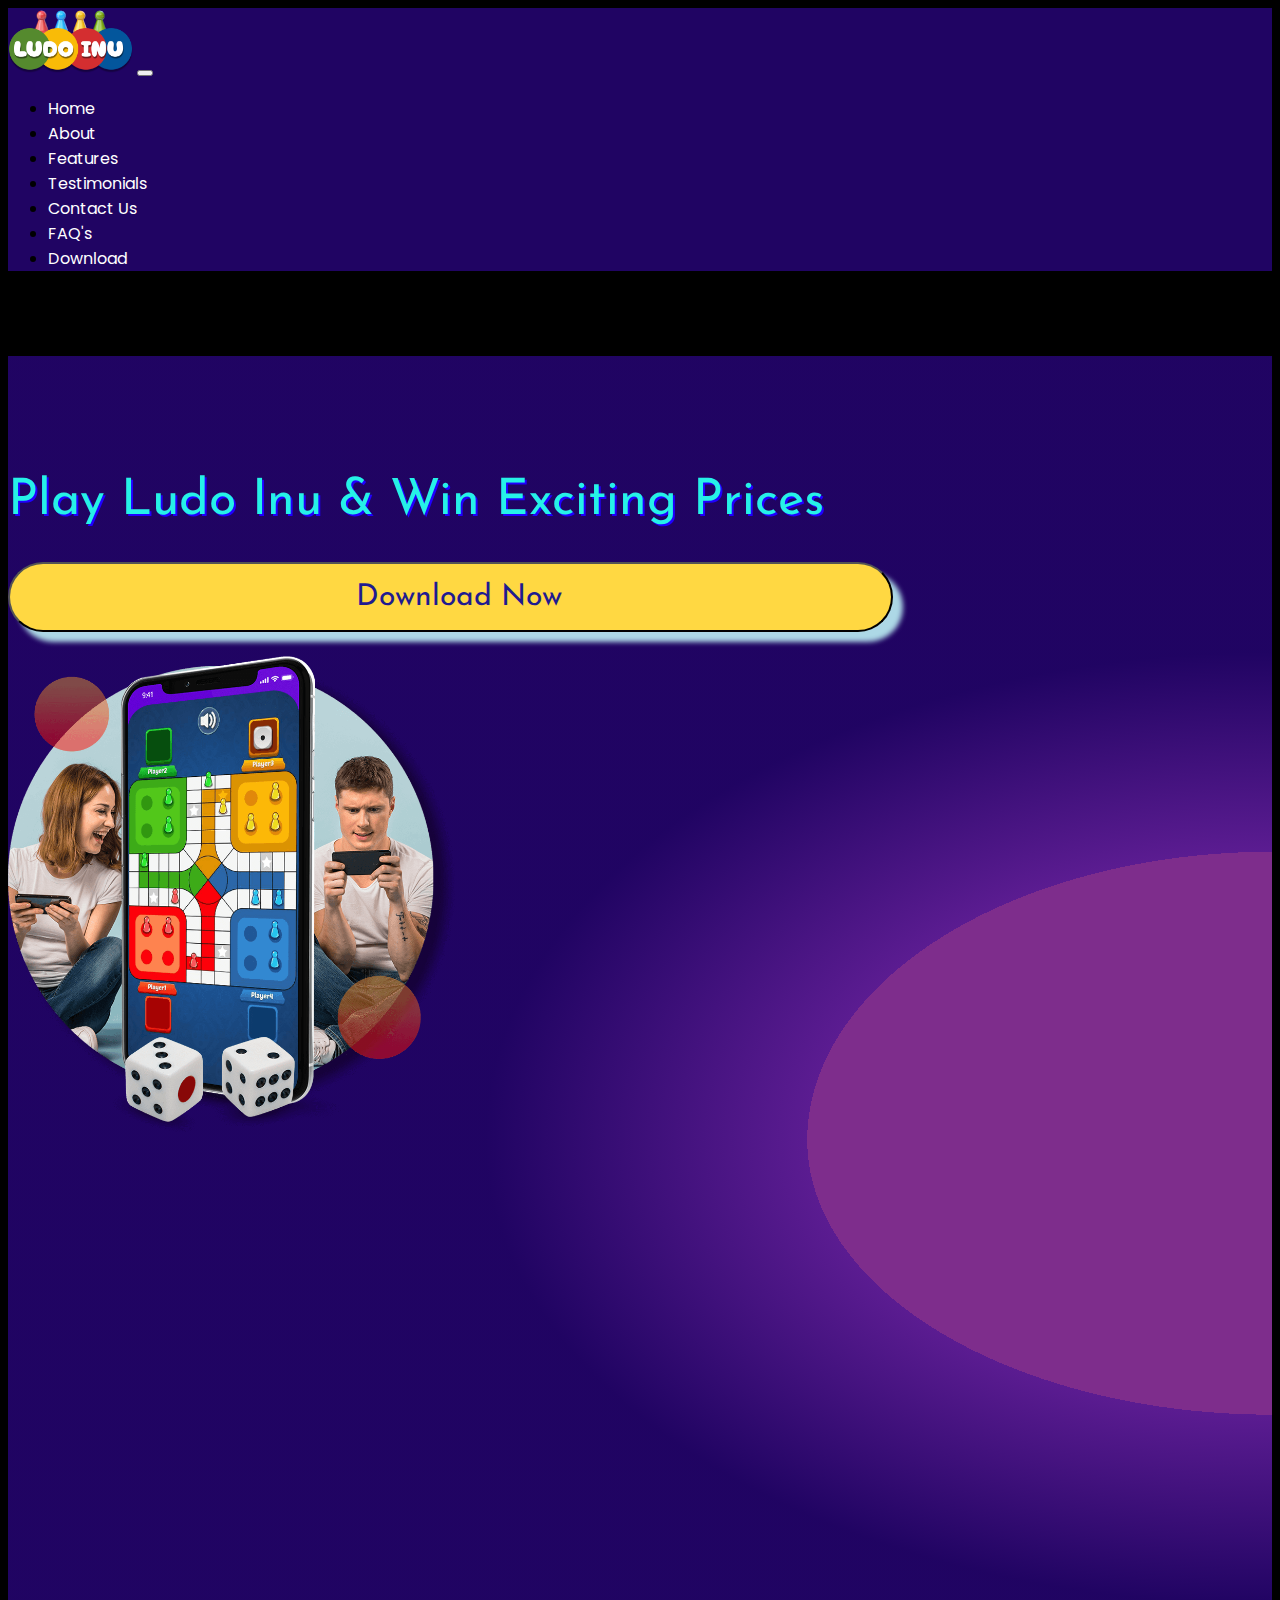
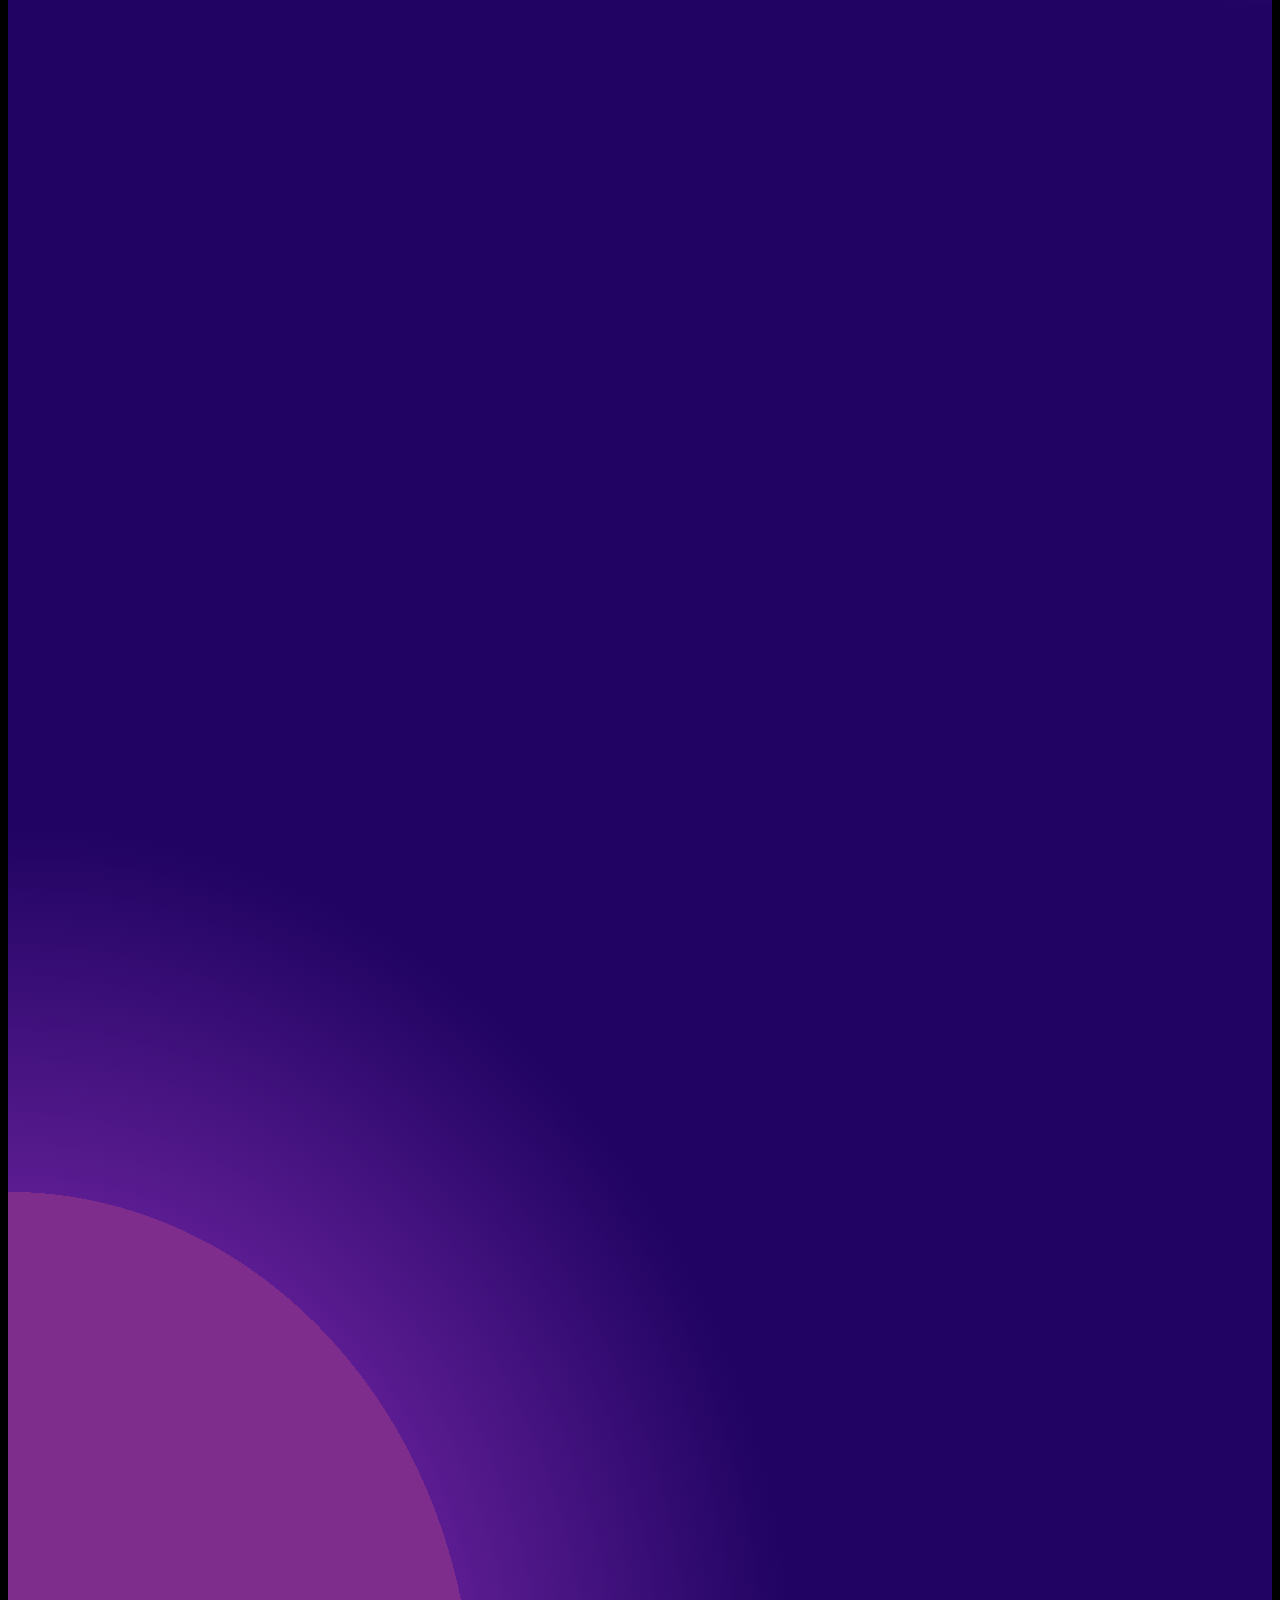
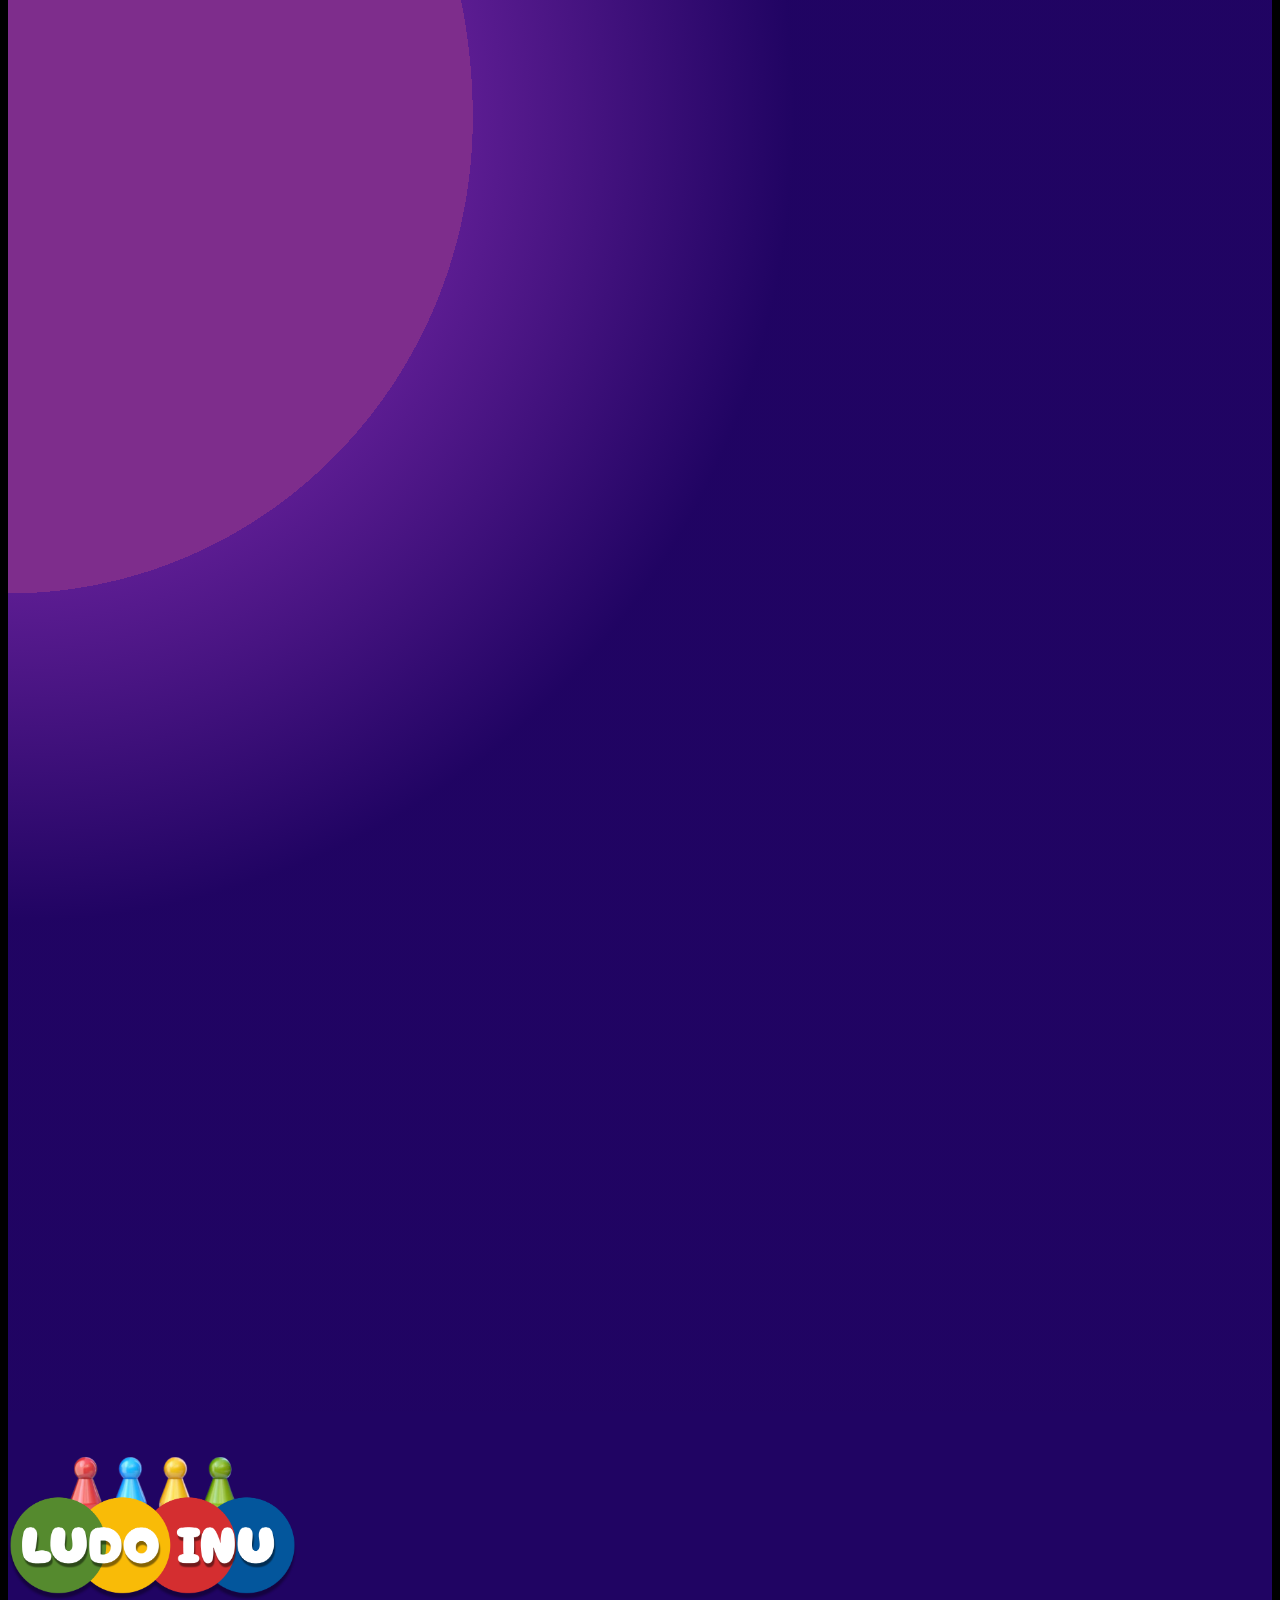
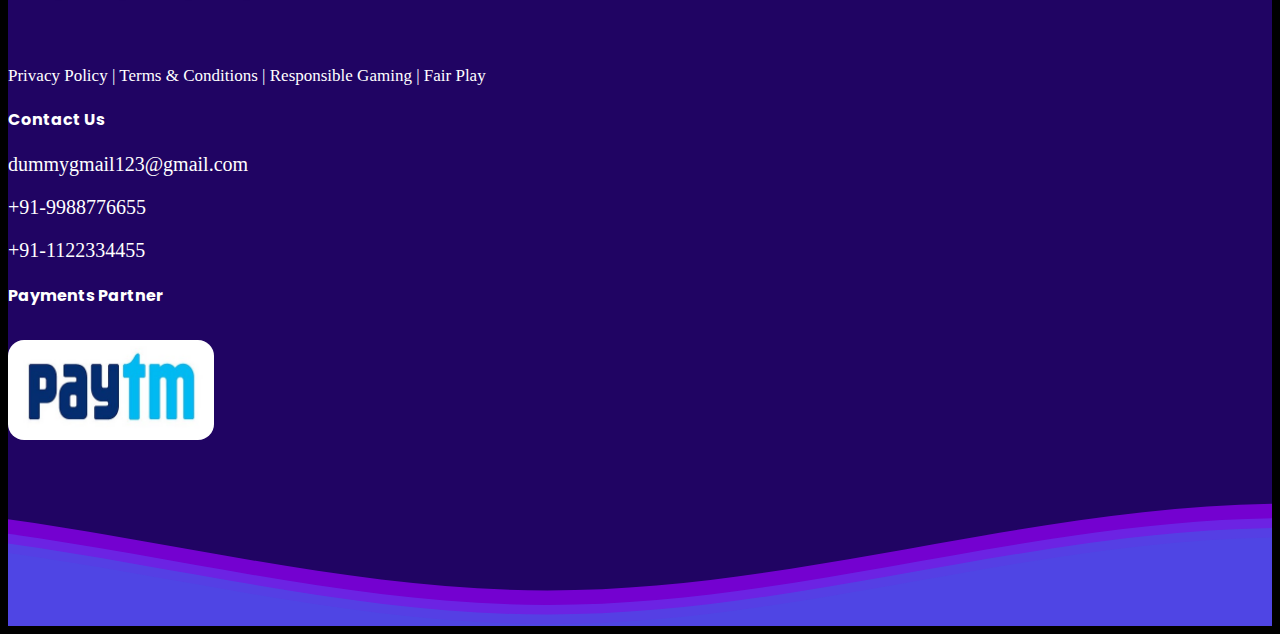
<file: index.html>
<!DOCTYPE html>
<html lang="en">

<head>
    <meta charset="UTF-8">
    <meta http-equiv="X-UA-Compatible" content="IE=edge">
    <meta name="viewport" content="width=device-width, initial-scale=1.0">
    <link href="https://cdn.jsdelivr.net/npm/bootstrap@5.1.3/dist/css/bootstrap.min.css" rel="stylesheet"
        integrity="sha384-1BmE4kWBq78iYhFldvKuhfTAU6auU8tT94WrHftjDbrCEXSU1oBoqyl2QvZ6jIW3" crossorigin="anonymous">
    <link rel="preconnect" href="https://fonts.googleapis.com">
    <link rel="preconnect" href="https://fonts.gstatic.com" crossorigin>
    <link href="https://fonts.googleapis.com/css2?family=Josefin+Sans:wght@700&display=swap" rel="stylesheet">
    <link href="https://fonts.googleapis.com/css2?family=Poppins:wght@600&display=swap" rel="stylesheet">
    <!-- Aos Library -->
    <link rel="stylesheet" href="https://unpkg.com/aos@next/dist/aos.css" />
    <link rel="stylesheet" href="style.css">
    <link rel="stylesheet" href="mobile.css">
    <link rel="stylesheet" href="ipad.css">
    <link rel="stylesheet" href="ipadpro.css">
    <link rel="stylesheet" href="https://cdnjs.cloudflare.com/ajax/libs/font-awesome/5.15.3/css/all.min.css"
        integrity="sha512-iBBXm8fW90+nuLcSKlbmrPcLa0OT92xO1BIsZ+ywDWZCvqsWgccV3gFoRBv0z+8dLJgyAHIhR35VZc2oM/gI1w=="
        crossorigin="anonymous" referrerpolicy="no-referrer" />
    <title>Ludo Inu</title>
</head>

<body class="body">
    <nav class="navbar navbar-expand-lg navbar-dark bg-dark fixed-top deks">
        <div class="container-fluid">
            <a class="navbar-brand" href="#"><img src="assets/logoinu.png" class="logo" alt="Ludo Inu Logo"></a>
            <button class="navbar-toggler" type="button" data-bs-toggle="collapse"
                data-bs-target="#navbarSupportedContent" aria-controls="navbarSupportedContent" aria-expanded="false"
                aria-label="Toggle navigation">
                <span class="navbar-toggler-icon"></span>
            </button>
            <div class="collapse navbar-collapse" id="navbarSupportedContent">
                <ul class="navbar-nav ms-auto mb-2 mb-lg-0">
                    <li class="nav-item">
                        <a class="nav-link active" aria-current="page" href="#home">Home</a>
                    </li>
                    <li class="nav-item">
                        <a class="nav-link active" aria-current="page" href="#abt">About</a>
                    </li>
                    <li class="nav-item">
                        <a class="nav-link active" aria-current="page" href="#feat">Features</a>
                    </li>
                    <li class="nav-item">
                        <a class="nav-link active" aria-current="page" href="#test">Testimonials</a>
                    </li>
                    <li class="nav-item">
                        <a class="nav-link active" aria-current="page" href="#cont">Contact Us</a>
                    </li>
                    <li class="nav-item">
                        <a class="nav-link active" aria-current="page" href="faq.html">FAQ's</a>
                    </li>
                    <li class="nav-item">
                        <a class="nav-link active" aria-current="page" href="assets/Group 890.png"
                            download="image">Download</a>
                    </li>
                </ul>
            </div>
        </div>
    </nav>
    <nav class="navbar navbar-expand-lg navbar-dark bg-dark mob">
        <div class="container-fluid">
            <a class="navbar-brand" href="#"><img src="assets/logo.png" class="logo" alt="Ludo Inu Logo"></a>
            <button class="navbar-toggler" type="button" data-bs-toggle="collapse"
                data-bs-target="#navbarSupportedContent" aria-controls="navbarSupportedContent" aria-expanded="false"
                aria-label="Toggle navigation">
                <span class="navbar-toggler-icon"></span>
            </button>
            <div class="collapse navbar-collapse" id="navbarSupportedContent">
                <ul class="navbar-nav ms-auto mb-2 mb-lg-0">
                    <li class="nav-item">
                        <a class="nav-link active" aria-current="page" href="#home">Home</a>
                    </li>
                    <li class="nav-item">
                        <a class="nav-link active" aria-current="page" href="#abt">About</a>
                    </li>
                    <li class="nav-item">
                        <a class="nav-link active" aria-current="page" href="#feat">Features</a>
                    </li>
                    <li class="nav-item">
                        <a class="nav-link active" aria-current="page" href="#test2">Testimonials</a>
                    </li>
                    <li class="nav-item">
                        <a class="nav-link active" aria-current="page" href="#cont">Contact Us</a>
                    </li>
                    <li class="nav-item">
                        <a class="nav-link active" aria-current="page" href="faq.html">FAQ's</a>
                    </li>
                    <li class="nav-item">
                        <a class="nav-link active" aria-current="page" href="#">Download</a>
                    </li>
                </ul>
            </div>
        </div>
    </nav>
    <section class="first" id="home">
        <div class="container">
            <div class="row">
                <div class="col-md-6 first1">
                    <p class="head1">Play Ludo Inu & Win Exciting Prices</p>
                    <button class="play"><i class="fab fa-android"></i>&nbsp Download Now</button>
                </div>
                <div class="col-md-6">
                    <img data-aos="zoom-in-up" data-aos-duration="1000" class="ludo" src="assets/temp.png" alt="">
                </div>
            </div>
        </div>
    </section>
    <section class="second" id="abt">
        <div class="container">
            <div class="row">
                <div class="col-md-6 second1">
                    <img data-aos="flip-left" data-aos-duration="2000" src="assets/sec2.png" class="imgsec2" alt="">
                </div>
                <div class="col-md-6 second1 secondm" data-aos="fade-left" data-aos-duration="2000">
                    <h1 class="head">About Ludo Inu</h1>
                    <p class="about">Ludo Inu is an Indian Gaming platform dedicated to providing Next-Gen Gaming
                        solutions
                        to our users.
                        We provide real-time and real money gaming experiences to our users.
                        Users can play Indian Traditional, Much favorable, and Number 1. Game of Ludo on their
                        mobile phone.
                        Our users can play Ludo among locals bypassing mobile or can play with friends across
                        different places in multiplayer cum play with friends mode.
                        Our Play with Online Mode help users to play with the unlimited number of players across
                        country via there mobile phone with real money mode.</p>
                </div>
            </div>
        </div>
    </section>

    <section class="third" id="feat">
        <h1 class="head2" data-aos="fade-up" data-aos-duration="1700">Amazing Features</h1>
        <div class="container">
            <div class="row">
                <div class="col-lg-4 third1">
                    <div class="container features1" data-aos="fade-right" data-aos-duration="1000">
                        <div class="row">
                            <div class="col-8">
                                <h5 class="feature_head">10-minute format</h5>
                                <p class="feature_text">Unique & exciting 10-minute format for quickest payouts.</p>
                            </div>
                            <div class="col-4">
                                <div class="icon">
                                    <i class="fas fa-trophy icons"></i>
                                </div>
                            </div>
                        </div>
                    </div>
                    <div class="container features" data-aos="fade-right" data-aos-duration="1000">
                        <div class="row">
                            <div class="col-8">
                                <h5 class="feature_head">24 x 7 Tournaments</h5>
                                <p class="feature_text">Participate and win cash throughout the day.</p>
                            </div>
                            <div class="col-4">
                                <div class="icon">
                                    <i class="fas fa-trophy icons"></i>
                                </div>
                            </div>
                        </div>
                    </div>
                    <div class="container features" data-aos="fade-right" data-aos-duration="1000">
                        <div class="row">
                            <div class="col-8">
                                <h5 class="feature_head">Instant Cash Withrawal</h5>
                                <p class="feature_text">Cash-out money into your accounts instantly.</p>
                            </div>
                            <div class="col-4">
                                <div class="icon">
                                    <i class="fas fa-trophy icons"></i>
                                </div>
                            </div>
                        </div>
                    </div>
                </div>
                <div class="col-lg-4 third2">
                    <img data-aos="fade-up" data-aos-duration="3000" src="assets/sec3.png" class="imgsec3" alt="">
                </div>
                <div class="col-lg-4 third3">
                    <div class="container features1" data-aos="fade-left" data-aos-duration="1000">
                        <div class="row">
                            <div class="col-4 ">
                                <div class="icon iconlow">
                                    <i class="fas fa-trophy icons"></i>
                                </div>
                            </div>
                            <div class="col-8">
                                <h5 class="feature_head">RNG Certified Dice</h5>
                                <p class="feature_text">Certified Dice based on RNG technology by iTech Labs.</p>
                            </div>
                        </div>
                    </div>
                    <div class="container features" data-aos="fade-left" data-aos-duration="1000">
                        <div class="row">
                            <div class="col-4 ">
                                <div class="icon iconlow">
                                    <i class="fas fa-trophy icons"></i>
                                </div>
                            </div>
                            <div class="col-8">
                                <h5 class="feature_head">Play online/with friends</h5>
                                <p class="feature_text">Go solo or play with friends & relive childhood memories.</p>
                            </div>
                        </div>
                    </div>
                    <div class="container features" data-aos="fade-left" data-aos-duration="1000">
                        <div class="row">
                            <div class="col-4 ">
                                <div class="icon iconlow">
                                    <i class="fas fa-trophy icons"></i>
                                </div>
                            </div>
                            <div class="col-8">
                                <h5 class="feature_head"> Refer & Earn
                                </h5>
                                <p class="feature_text">Invite friends & family and get awesome rewards.</p>
                            </div>
                        </div>
                    </div>
                </div>
            </div>
        </div>
    </section>

    <section class="fourth deks" id="test">
        <h1 class="head2" data-aos="zoom-in" data-aos-duration="1700">Ludo Inu Winners</h1>
        <div id="carouselExampleIndicators" class="carousel slide" data-bs-ride="carousel">
            <div class="carousel-inner">
                <div class="carousel-item active">
                    <div class="container " data-aos="fade-up" data-aos-anchor-placement="center-bottom"
                        data-aos-duration="1700">
                        <div class="row ">
                            <div class="col-lg-4">
                                <div class="card" style="width: 18rem;">
                                    <img src="assets/dummyimage.png" class="card-img-top" alt="...">
                                    <div class="card-body">
                                        <h5 class="card-title">XXXYYYZZZ</h5>
                                        <p class="card-text">Some quick example text to build on the card title and make
                                            up the bulk of the card's content.</p>
                                    </div>
                                </div>
                            </div>
                            <div class="col-lg-4">
                                <div class="card" style="width: 18rem;">
                                    <img src="assets/dummyimage.png" class="card-img-top" alt="...">
                                    <div class="card-body">
                                        <h5 class="card-title">XXXYYYZZZ</h5>
                                        <p class="card-text">Some quick example text to build on the card title and make
                                            up the bulk of the card's content.</p>
                                    </div>
                                </div>
                            </div>
                            <div class="col-lg-4">
                                <div class="card" style="width: 18rem;">
                                    <img src="assets/dummyimage.png" class="card-img-top" alt="...">
                                    <div class="card-body">
                                        <h5 class="card-title">XXXYYYZZZ</h5>
                                        <p class="card-text">Some quick example text to build on the card title and make
                                            up the bulk of the card's content.</p>
                                    </div>
                                </div>
                            </div>
                        </div>
                    </div>
                </div>
            </div>
        </div>
    </section>
    <section class="fourth mob" id="test2">
        <h1 class="head2" data-aos="zoom-in" data-aos-duration="1700">Ludo Inu Winners</h1>
        <div id="carouselExampleIndicators" class="carousel slide" data-bs-ride="carousel">
            <div class="carousel-indicators">
                <button type="button" data-bs-target="#carouselExampleIndicators" data-bs-slide-to="0" class="active"
                    aria-current="true" aria-label="Slide 1"></button>
                <button type="button" data-bs-target="#carouselExampleIndicators" data-bs-slide-to="1"
                    aria-label="Slide 2"></button>
                <button type="button" data-bs-target="#carouselExampleIndicators" data-bs-slide-to="2"
                    aria-label="Slide 3"></button>
            </div>
            <div class="carousel-inner">
                <div class="carousel-item active">
                    <div class="container " data-aos="fade-up" data-aos-anchor-placement="center-bottom"
                        data-aos-duration="1700">
                        <div class="card" style="width: 18rem;">
                            <img src="assets/dummyimage.png" class="card-img-top" alt="...">
                            <div class="card-body">
                                <h5 class="card-title">XXXYYYZZZ</h5>
                                <p class="card-text">Some quick example text to build on the card title and make
                                    up the bulk of the card's content.</p>
                            </div>
                        </div>
                    </div>
                </div>
                <div class="carousel-item">
                    <div class="container " data-aos="fade-up" data-aos-anchor-placement="center-bottom"
                        data-aos-duration="1700">
                        <div class="card" style="width: 18rem;">
                            <img src="assets/dummyimage.png" class="card-img-top" alt="...">
                            <div class="card-body">
                                <h5 class="card-title">XXXYYYZZZ</h5>
                                <p class="card-text">Some quick example text to build on the card title and make
                                    up the bulk of the card's content.</p>
                            </div>
                        </div>
                    </div>
                </div>
                <div class="carousel-item">
                    <div class="container " data-aos="fade-up" data-aos-anchor-placement="center-bottom"
                        data-aos-duration="1700">
                        <div class="card" style="width: 18rem;">
                            <img src="assets/dummyimage.png" class="card-img-top" alt="...">
                            <div class="card-body">
                                <h5 class="card-title">XXXYYYZZZ</h5>
                                <p class="card-text">Some quick example text to build on the card title and make
                                    up the bulk of the card's content.</p>
                            </div>
                        </div>
                    </div>
                </div>
            </div>
            <button class="carousel-control-prev" type="button" data-bs-target="#carouselExampleIndicators"
                data-bs-slide="prev">
                <span class="carousel-control-prev-icon" aria-hidden="true"></span>
                <span class="visually-hidden">Previous</span>
            </button>
            <button class="carousel-control-next" type="button" data-bs-target="#carouselExampleIndicators"
                data-bs-slide="next">
                <span class="carousel-control-next-icon" aria-hidden="true"></span>
                <span class="visually-hidden">Next</span>
            </button>
        </div>
    </section>
    <section class="footer" id="cont">
        <div class="container">
            <div class="row foot">
                <div class="col-lg-4">
                    <img src="assets/logoinu.png" class="logo2" alt="">
                    <div class="footico">
                        <i class="fab fa-facebook ico"></i>
                        <i class="fab fa-instagram ico"></i>
                        <i class="fab fa-youtube ico"></i>
                        <i class="fas fa-envelope-open-text ico"></i>
                    </div>
                    <p class="tc"> <a href="privacy.html">Privacy
                            Policy</a> |<a href="terms.html"> Terms &
                            Conditions</a> |<a href="responsible.html"> Responsible Gaming</a> |<a href="fairplay.html">
                            Fair
                            Play</a>
                    </p>
                </div>
                <div class="col-lg-4">
                    <h4 class="last">Contact Us</h4>
                    <p class="contact contact2">
                        <i class="fas fa-envelope me-3"></i>
                        dummygmail123@gmail.com
                    </p>
                    <p class="contact"><i class="fab fa-whatsapp-square me-3"></i> +91-9988776655</p>
                    <p class="contact"><i class="fas fa-phone me-3"></i>+91-1122334455</p>
                </div>
                <div class="col-lg-4">
                    <h4 class="last">Payments Partner</h4>
                    <img class="paytm" src="assets/paytm.jpg" alt="paytm logo">
                </div>
            </div>
        </div>
        <svg class="waves" xmlns="http://www.w3.org/2000/svg" xmlns:xlink="http://www.w3.org/1999/xlink"
            viewBox="0 24 150 28" preserveAspectRatio="none" shape-rendering="auto">
            <defs>
                <path id="gentle-wave" d="M-160 44c30 0 58-18 88-18s 58 18 88 18 58-18 88-18 58 18 88 18 v44h-352z" />
            </defs>
            <g class="parallax">
                <use xlink:href="#gentle-wave" x="48" y="0" fill="rgba(153,0,255,0.7)" />
                <use xlink:href="#gentle-wave" x="48" y="3" fill="rgba(100,70,245,0.5)" />
                <use xlink:href="#gentle-wave" x="48" y="5" fill="rgba(32,130,233,0.3)" />
                <use xlink:href="#gentle-wave" x="48" y="7" fill="rgba(32,130,233,0.1)" />
            </g>
        </svg>
    </section>
    <section class="mobilefoot mob fixed-bottom">
        <h3 class="tagfoot" id="blink">Get <i class="fas fa-rupee-sign"></i> 10 Free</h3>
        <button class="play2"><i class="fab fa-android"></i>&nbsp Download Now</button>
    </section>


    <script type="text/javascript">
        var blink = document.getElementById('blink');
        setInterval(function () {
            blink.style.opacity = (blink.style.opacity == 0 ? 1 : 0);
        }, 800);
    </script>
    <script src="https://cdn.jsdelivr.net/npm/bootstrap@5.1.3/dist/js/bootstrap.bundle.min.js"
        integrity="sha384-ka7Sk0Gln4gmtz2MlQnikT1wXgYsOg+OMhuP+IlRH9sENBO0LRn5q+8nbTov4+1p" crossorigin="anonymous">
    </script>
    <script src="https://unpkg.com/aos@next/dist/aos.js"></script>
    <script>
        AOS.init();
    </script>
</body>

</html>
</file>
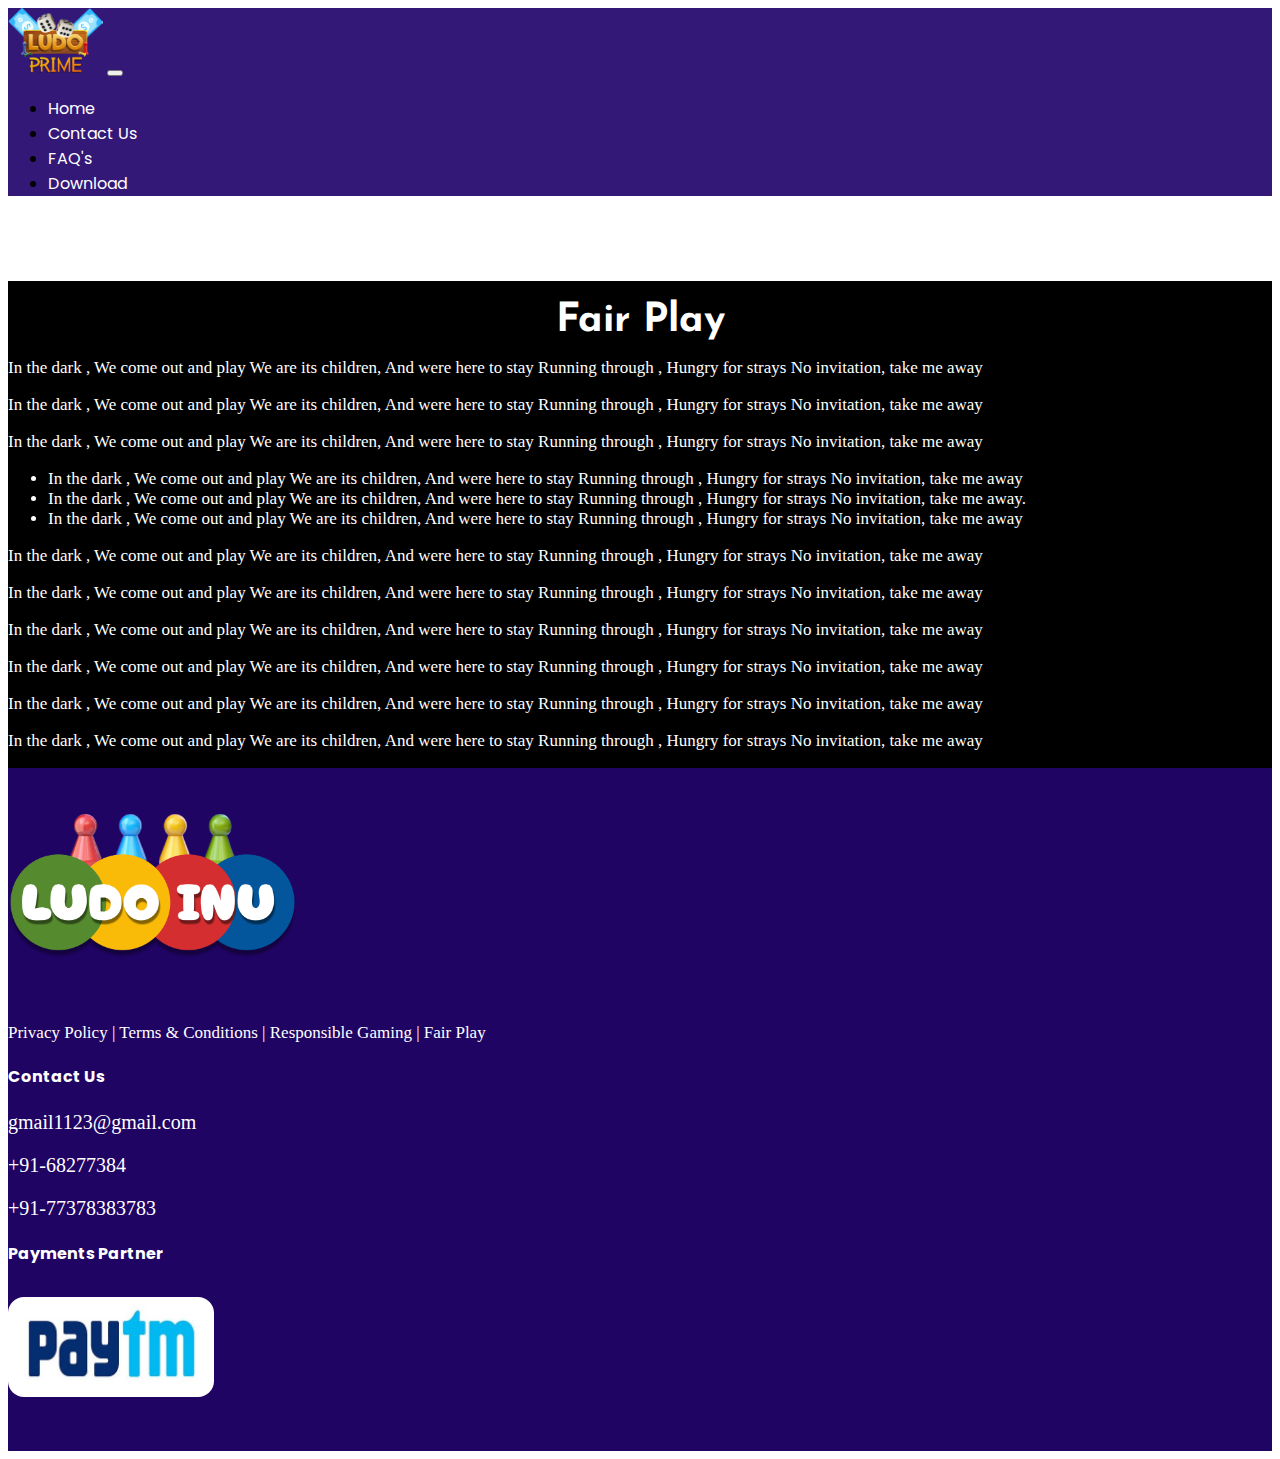
<file: fairplay.html>
<!DOCTYPE html>
<html lang="en">

<head>
    <meta charset="UTF-8">
    <meta http-equiv="X-UA-Compatible" content="IE=edge">
    <meta name="viewport" content="width=device-width, initial-scale=1.0">
    <link href="https://cdn.jsdelivr.net/npm/bootstrap@5.1.3/dist/css/bootstrap.min.css" rel="stylesheet"
        integrity="sha384-1BmE4kWBq78iYhFldvKuhfTAU6auU8tT94WrHftjDbrCEXSU1oBoqyl2QvZ6jIW3" crossorigin="anonymous">
    <link rel="preconnect" href="https://fonts.googleapis.com">
    <link rel="preconnect" href="https://fonts.gstatic.com" crossorigin>
    <link href="https://fonts.googleapis.com/css2?family=Josefin+Sans:wght@700&display=swap" rel="stylesheet">
    <link href="https://fonts.googleapis.com/css2?family=Poppins:wght@600&display=swap" rel="stylesheet">
    <!-- Aos Library -->
    <link rel="stylesheet" href="https://unpkg.com/aos@next/dist/aos.css" />
    <link rel="stylesheet" href="style.css">
    <link rel="stylesheet" href="mobile.css">
    <link rel="stylesheet" href="ipad.css">
    <link rel="stylesheet" href="ipadpro.css">
    <link rel="stylesheet" href="https://cdnjs.cloudflare.com/ajax/libs/font-awesome/5.15.3/css/all.min.css"
        integrity="sha512-iBBXm8fW90+nuLcSKlbmrPcLa0OT92xO1BIsZ+ywDWZCvqsWgccV3gFoRBv0z+8dLJgyAHIhR35VZc2oM/gI1w=="
        crossorigin="anonymous" referrerpolicy="no-referrer" />
    <title>Ludo Prime</title>
</head>

<body>
    <nav class="navbar navbar-expand-lg navbar-dark bg-dark fixed-top deks">
        <div class="container-fluid">
            <a class="navbar-brand" href="#"><img src="assets/logo.png" class="logo" alt="Ludo Inu Logo"></a>
            <button class="navbar-toggler" type="button" data-bs-toggle="collapse"
                data-bs-target="#navbarSupportedContent" aria-controls="navbarSupportedContent" aria-expanded="false"
                aria-label="Toggle navigation">
                <span class="navbar-toggler-icon"></span>
            </button>
            <div class="collapse navbar-collapse" id="navbarSupportedContent">
                <ul class="navbar-nav ms-auto mb-2 mb-lg-0">
                    <li class="nav-item">
                        <a class="nav-link active" aria-current="page" href="index.html">Home</a>
                    </li>
                    <li class="nav-item">
                        <a class="nav-link active" aria-current="page" href="#cont">Contact Us</a>
                    </li>
                    <li class="nav-item">
                        <a class="nav-link active" aria-current="page" href="faq.html">FAQ's</a>
                    </li>
                    <li class="nav-item">
                        <a class="nav-link active" aria-current="page" href="#">Download</a>
                    </li>
                </ul>
            </div>
        </div>
    </nav>
    <nav class="navbar navbar-expand-lg navbar-dark bg-dark mob">
        <div class="container-fluid">
            <a class="navbar-brand" href="#"><img src="assets/logo.png" class="logo" alt="Ludo Inu Logo"></a>
            <button class="navbar-toggler" type="button" data-bs-toggle="collapse"
                data-bs-target="#navbarSupportedContent" aria-controls="navbarSupportedContent" aria-expanded="false"
                aria-label="Toggle navigation">
                <span class="navbar-toggler-icon"></span>
            </button>
            <div class="collapse navbar-collapse" id="navbarSupportedContent">
                <ul class="navbar-nav ms-auto mb-2 mb-lg-0">
                    <li class="nav-item">
                        <a class="nav-link active" aria-current="page" href="index.html">Home</a>
                    </li>
                    <li class="nav-item">
                        <a class="nav-link active" aria-current="page" href="#cont">Contact Us</a>
                    </li>
                    <li class="nav-item">
                        <a class="nav-link active" aria-current="page" href="faq.html">FAQ's</a>
                    </li>
                    <li class="nav-item">
                        <a class="nav-link active" aria-current="page" href="#">Download</a>
                    </li>
                </ul>
            </div>
        </div>
    </nav>
    <section class="foot_first" id="abt">
        <div class="container">
            <h1 class="foot_head">Fair Play</h1>
            <p class="foot_text">
                In the dark , We come out and play
                We are its children, And were here to stay
                Running through , Hungry for strays
                No invitation, take me away
            </p>
            <p class="foot_text">
                In the dark , We come out and play
                We are its children, And were here to stay
                Running through , Hungry for strays
                No invitation, take me away
            </p>
            <p class="foot_text">
                In the dark , We come out and play
                We are its children, And were here to stay
                Running through , Hungry for strays
                No invitation, take me away
            </p>
            <ul class="foot_text" style="list-style-type:disc;">
                <li> In the dark , We come out and play
                    We are its children, And were here to stay
                    Running through , Hungry for strays
                    No invitation, take me away
                </li>
                <li>In the dark , We come out and play
                    We are its children, And were here to stay
                    Running through , Hungry for strays
                    No invitation, take me away.</li>
                <li> In the dark , We come out and play
                    We are its children, And were here to stay
                    Running through , Hungry for strays
                    No invitation, take me away</li>
            </ul>
            <p class="foot_text">
                In the dark , We come out and play
We are its children, And were here to stay
Running through , Hungry for strays
No invitation, take me away
            </p>
            <p class="foot_text">
                In the dark , We come out and play
We are its children, And were here to stay
Running through , Hungry for strays
No invitation, take me away
            </p>
            <p class="foot_text">
                In the dark , We come out and play
                We are its children, And were here to stay
                Running through , Hungry for strays
                No invitation, take me away
            </p>
            <p class="foot_text">In the dark , We come out and play
                We are its children, And were here to stay
                Running through , Hungry for strays
                No invitation, take me away</p>
            <p class="foot_text">
                In the dark , We come out and play
                We are its children, And were here to stay
                Running through , Hungry for strays
                No invitation, take me away
            </p>
            <p class="foot_text">
                In the dark , We come out and play
We are its children, And were here to stay
Running through , Hungry for strays
No invitation, take me away

            </p>
        </div>
    </section>
    <section class="footer" id="cont">
        <div class="container">
            <div class="row foot">
                <div class="col-lg-4">
                    <img src="assets/logoinu.png" class="logo2" alt="">
                    <div class="footico">
                        <i class="fab fa-facebook ico"></i>
                        <i class="fab fa-instagram ico"></i>
                        <i class="fab fa-youtube ico"></i>
                        <i class="fas fa-envelope-open-text ico"></i>
                    </div>
                    <p class="tc"> <a href="privacy.html">Privacy
                            Policy</a> |<a href="terms.html"> Terms &
                            Conditions</a> |<a href="responsible.html"> Responsible Gaming</a> |<a href="fairplay.html">
                            Fair
                            Play</a>
                    </p>
                </div>
                <div class="col-lg-4">
                    <h4 class="last">Contact Us</h4>
                    <p class="contact contact2">
                        <i class="fas fa-envelope me-3"></i>
                        gmail1123@gmail.com
                    </p>
                    <p class="contact"><i class="fab fa-whatsapp-square me-3"></i> +91-68277384</p>
                    <p class="contact"><i class="fas fa-phone me-3"></i>+91-77378383783</p>
                </div>
                <div class="col-lg-4">
                    <h4 class="last">Payments Partner</h4>
                    <img class="paytm" src="assets/paytm.jpg" alt="paytm logo">
                </div>
            </div>
        </div>
    </section>
    <section class="mobilefoot mob fixed-bottom">
        <h3 class="tagfoot" id="blink">Get <i class="fas fa-rupee-sign"></i> 10 Free</h3>
        <button class="play2"><i class="fab fa-android"></i>&nbsp Download Now</button>
    </section>
    <script type="text/javascript">
        var blink = document.getElementById('blink');
        setInterval(function () {
            blink.style.opacity = (blink.style.opacity == 0 ? 1 : 0);
        }, 800);
    </script>
    <script src="https://cdn.jsdelivr.net/npm/bootstrap@5.1.3/dist/js/bootstrap.bundle.min.js"
        integrity="sha384-ka7Sk0Gln4gmtz2MlQnikT1wXgYsOg+OMhuP+IlRH9sENBO0LRn5q+8nbTov4+1p" crossorigin="anonymous">
    </script>
    <script src="https://unpkg.com/aos@next/dist/aos.js"></script>
    <script>
        AOS.init();
    </script>
</body>

</html>
</file>
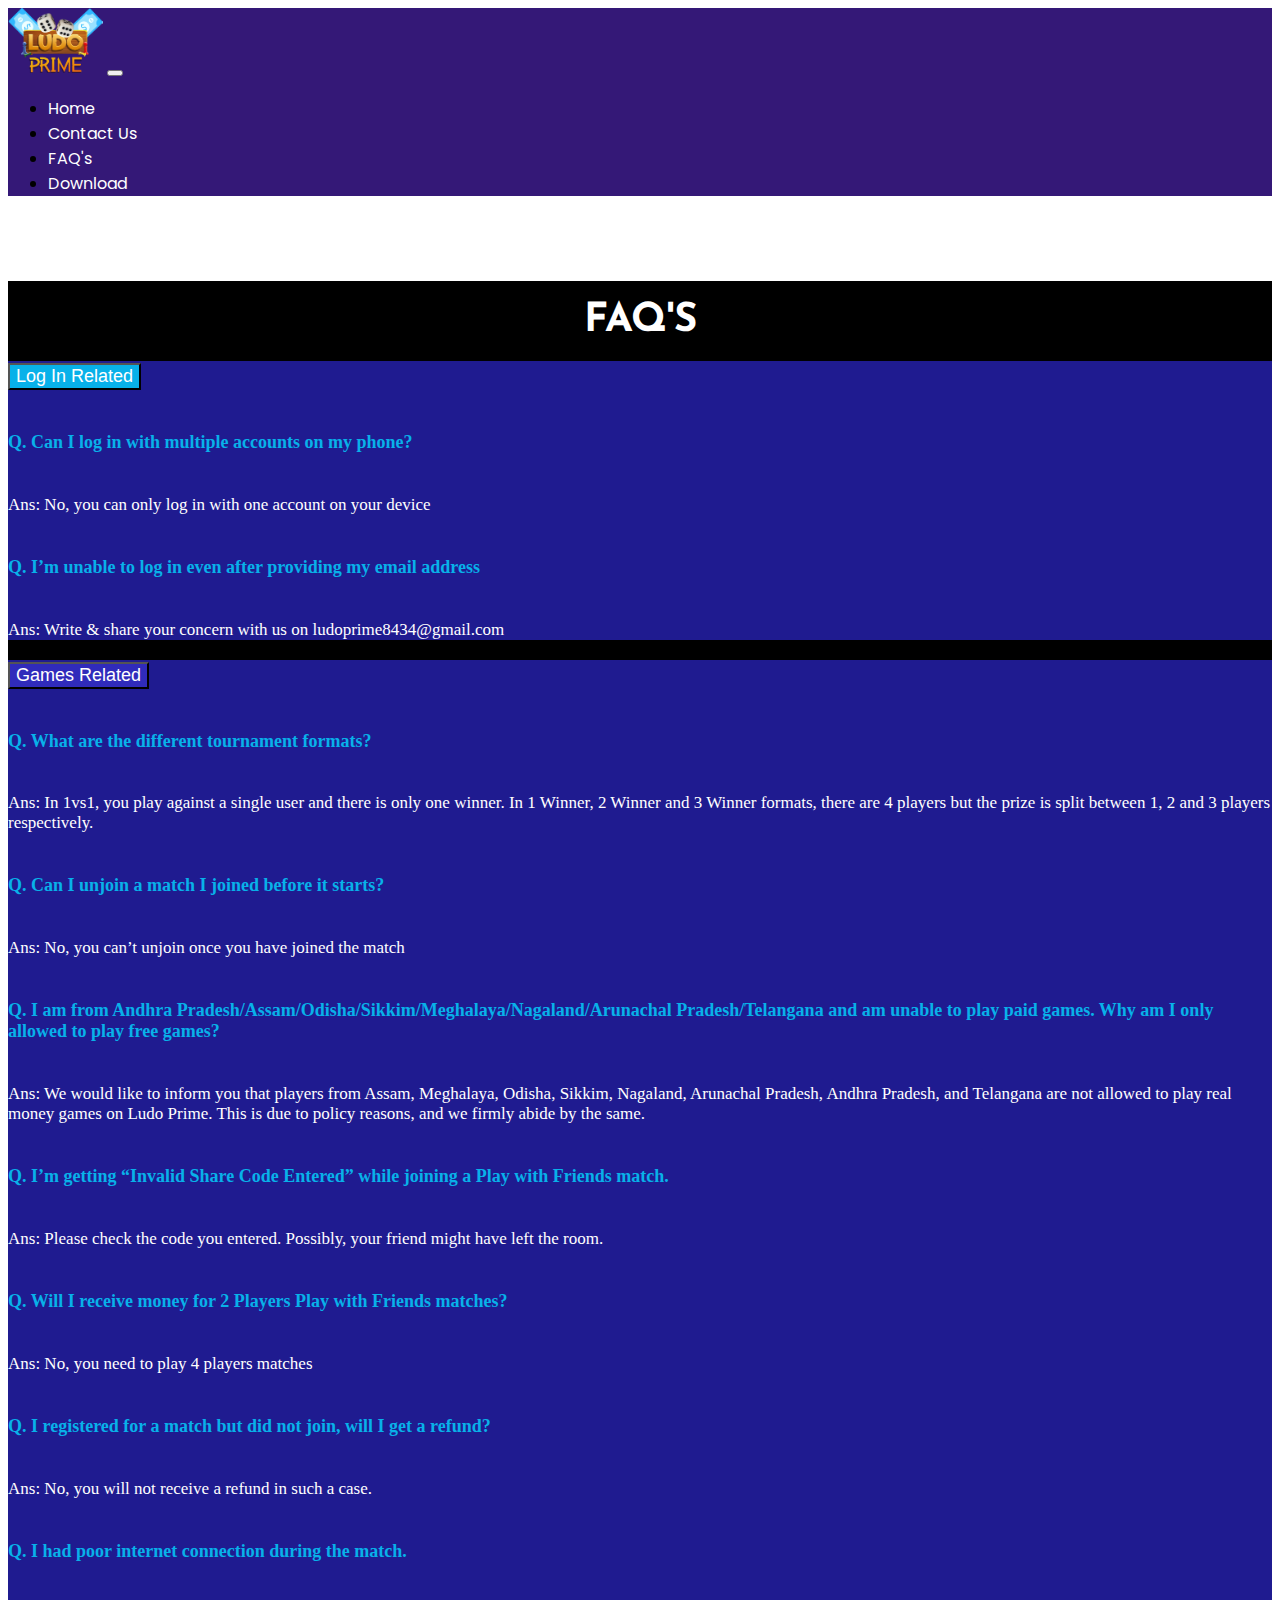
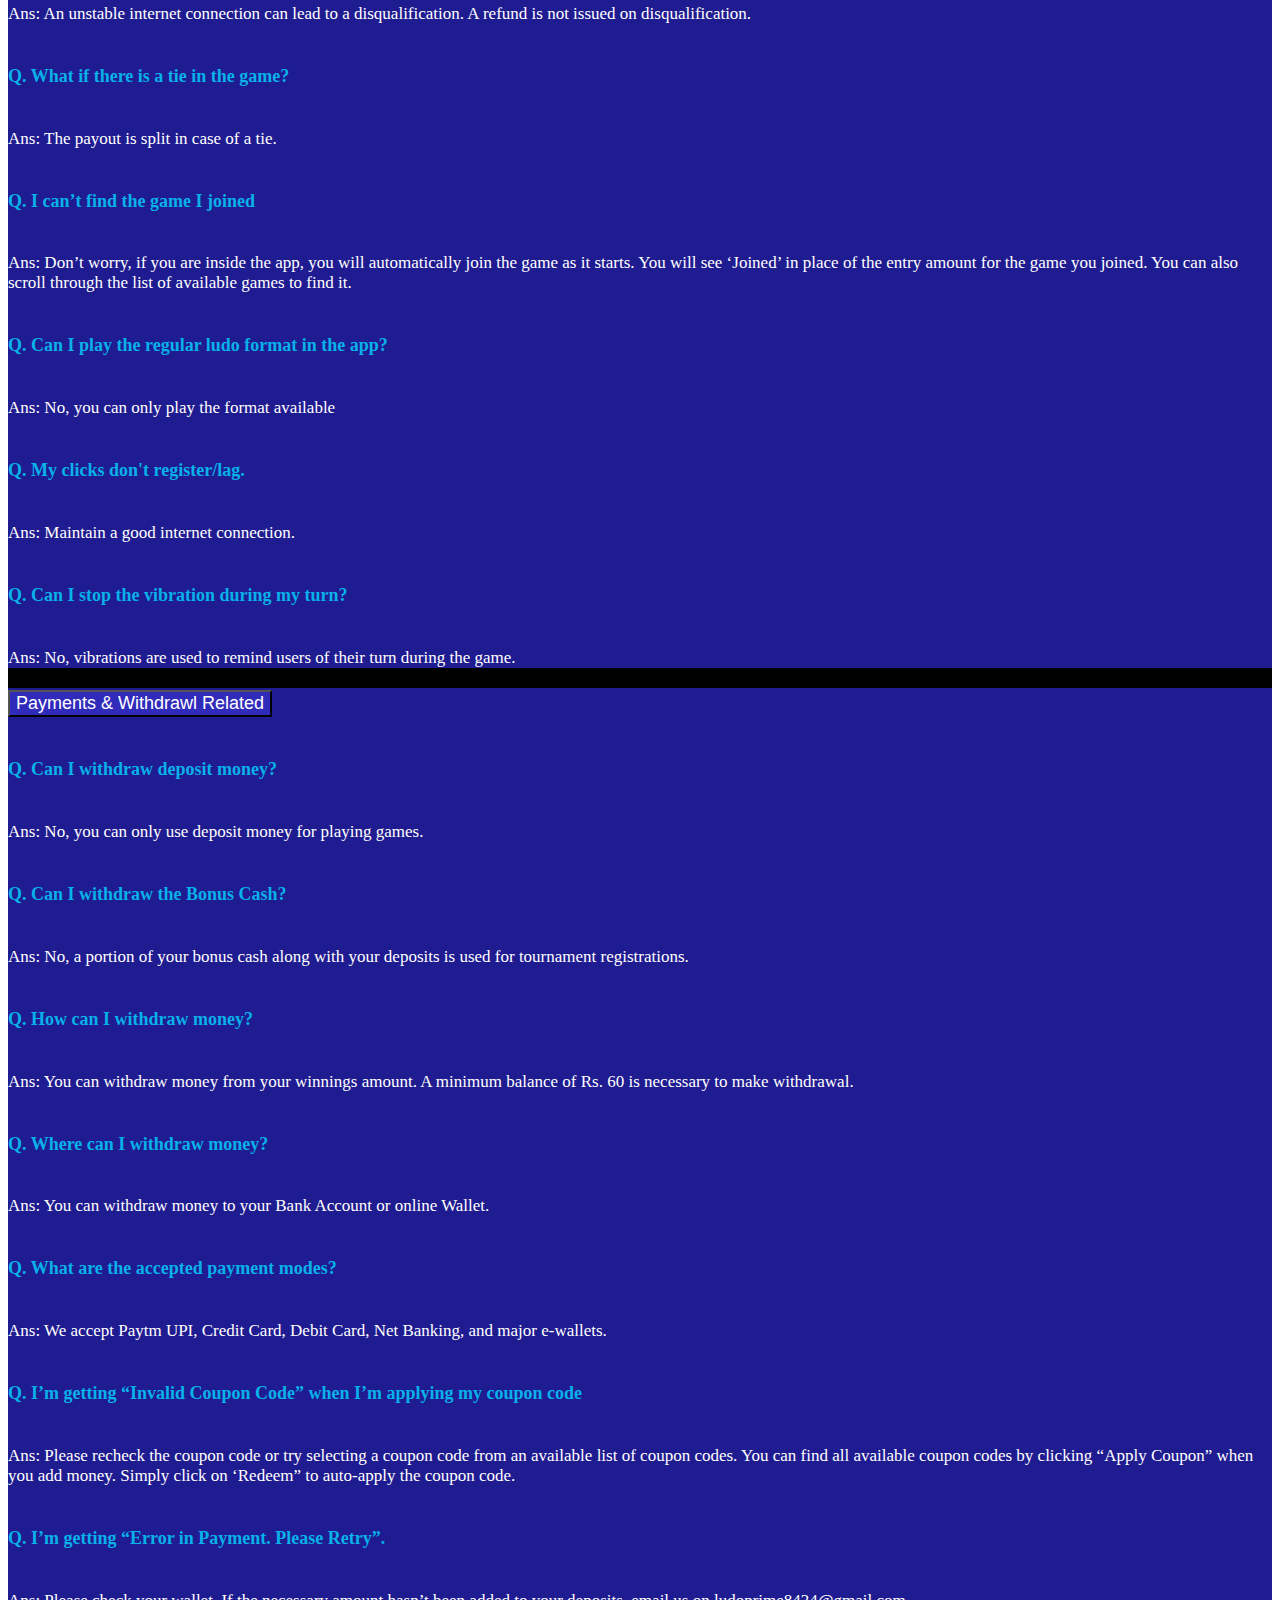
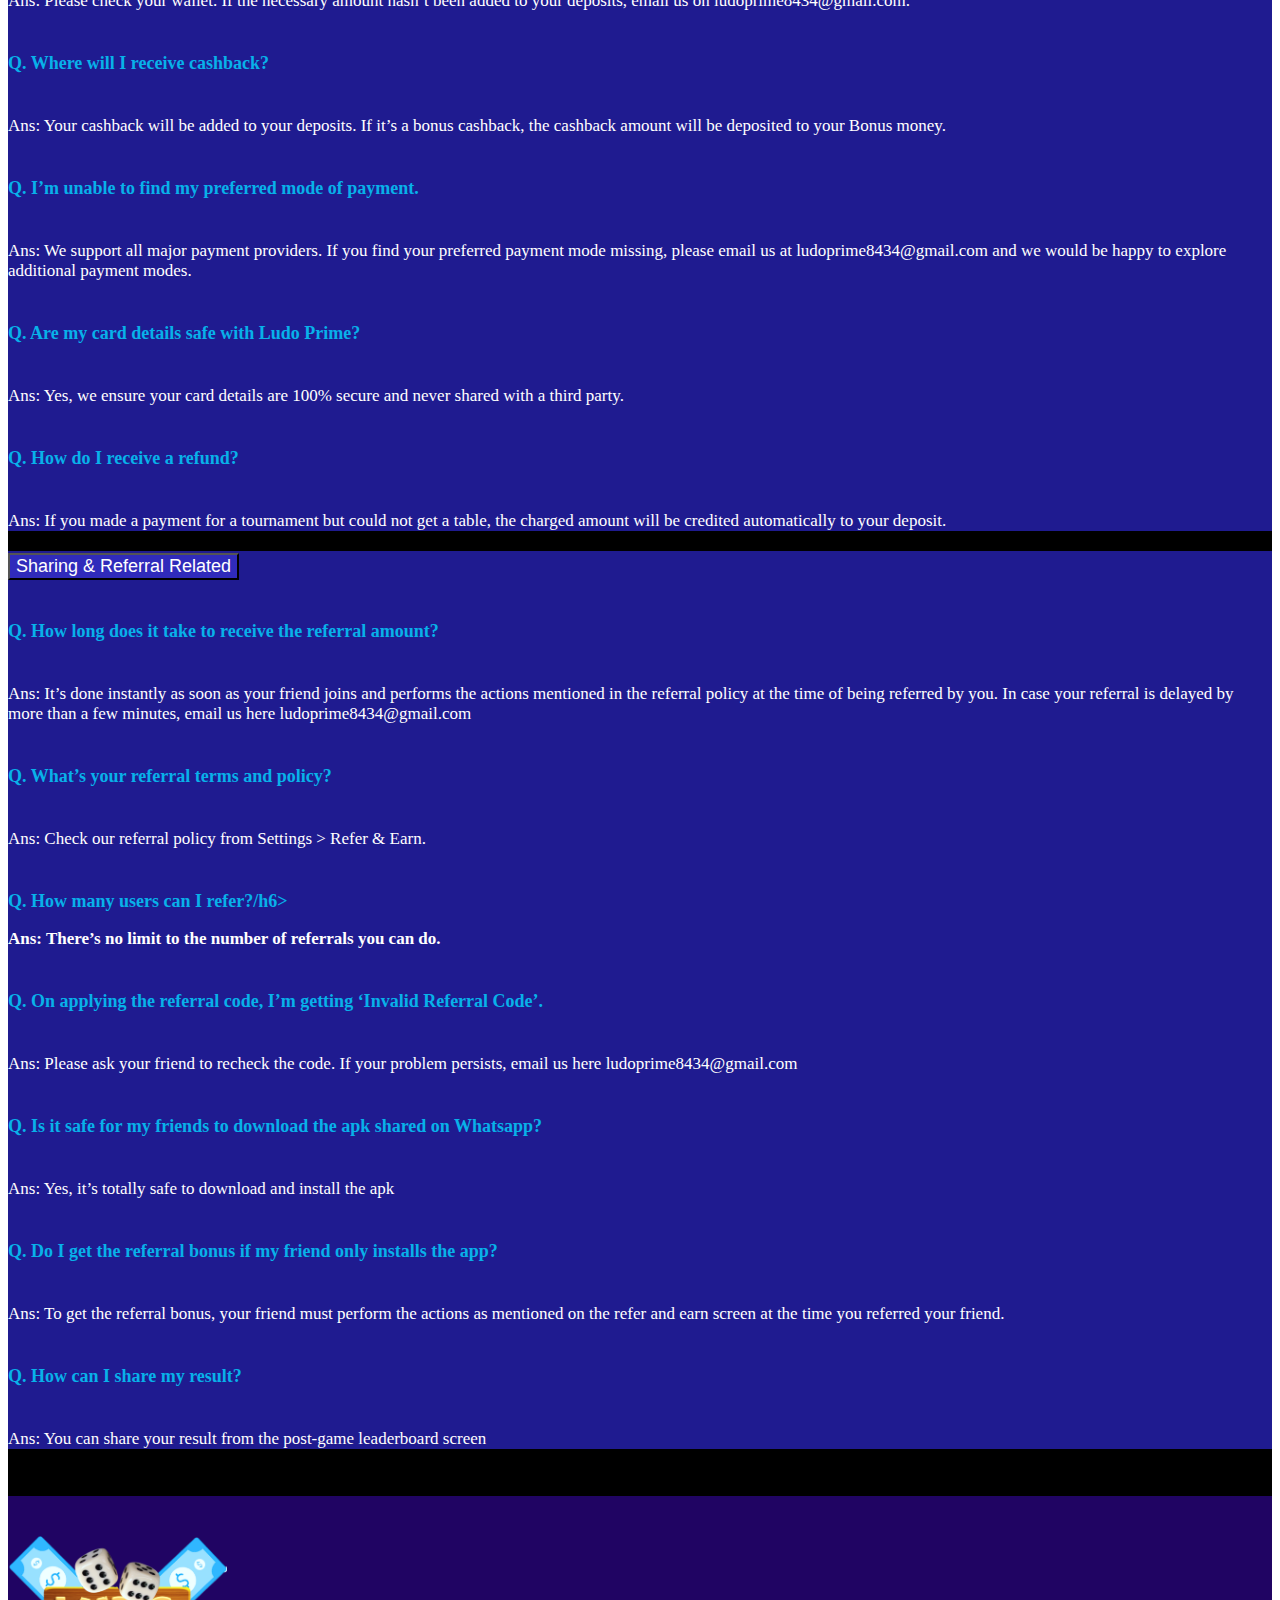
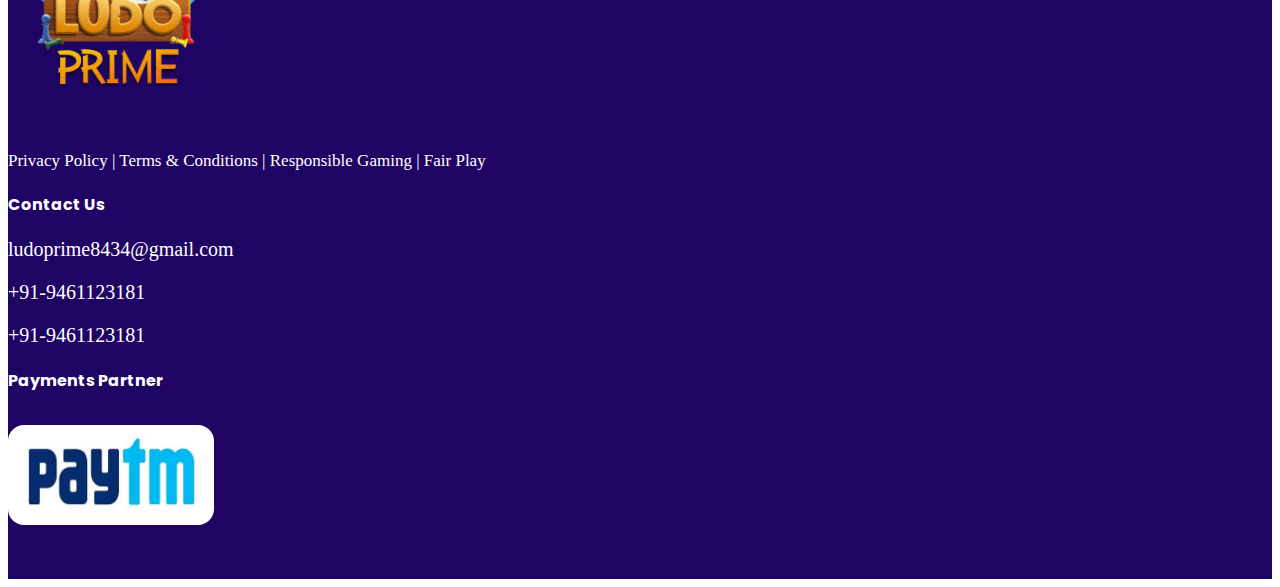
<file: faq.html>
<!DOCTYPE html>
<html lang="en">

<head>
    <meta charset="UTF-8">
    <meta http-equiv="X-UA-Compatible" content="IE=edge">
    <meta name="viewport" content="width=device-width, initial-scale=1.0">
    <link href="https://cdn.jsdelivr.net/npm/bootstrap@5.1.3/dist/css/bootstrap.min.css" rel="stylesheet"
        integrity="sha384-1BmE4kWBq78iYhFldvKuhfTAU6auU8tT94WrHftjDbrCEXSU1oBoqyl2QvZ6jIW3" crossorigin="anonymous">
    <link rel="preconnect" href="https://fonts.googleapis.com">
    <link rel="preconnect" href="https://fonts.gstatic.com" crossorigin>
    <link href="https://fonts.googleapis.com/css2?family=Josefin+Sans:wght@700&display=swap" rel="stylesheet">
    <link href="https://fonts.googleapis.com/css2?family=Poppins:wght@600&display=swap" rel="stylesheet">
    <!-- Aos Library -->
    <link rel="stylesheet" href="https://unpkg.com/aos@next/dist/aos.css" />
    <link rel="stylesheet" href="style.css">
    <link rel="stylesheet" href="mobile.css">
    <link rel="stylesheet" href="ipad.css">
    <link rel="stylesheet" href="ipadpro.css">
    <link rel="stylesheet" href="https://cdnjs.cloudflare.com/ajax/libs/font-awesome/5.15.3/css/all.min.css"
        integrity="sha512-iBBXm8fW90+nuLcSKlbmrPcLa0OT92xO1BIsZ+ywDWZCvqsWgccV3gFoRBv0z+8dLJgyAHIhR35VZc2oM/gI1w=="
        crossorigin="anonymous" referrerpolicy="no-referrer" />
    <title>Ludo Prime</title>
</head>

<body>
    <nav class="navbar navbar-expand-lg navbar-dark bg-dark fixed-top deks">
        <div class="container-fluid">
            <a class="navbar-brand" href="#"><img src="assets/logo.png" class="logo" alt="Ludo Inu Logo"></a>
            <button class="navbar-toggler" type="button" data-bs-toggle="collapse"
                data-bs-target="#navbarSupportedContent" aria-controls="navbarSupportedContent" aria-expanded="false"
                aria-label="Toggle navigation">
                <span class="navbar-toggler-icon"></span>
            </button>
            <div class="collapse navbar-collapse" id="navbarSupportedContent">
                <ul class="navbar-nav ms-auto mb-2 mb-lg-0">
                    <li class="nav-item">
                        <a class="nav-link active" aria-current="page" href="index.html">Home</a>
                    </li>
                    <li class="nav-item">
                        <a class="nav-link active" aria-current="page" href="#cont">Contact Us</a>
                    </li>
                    <li class="nav-item">
                        <a class="nav-link active" aria-current="page" href="faq.html">FAQ's</a>
                    </li>
                    <li class="nav-item">
                        <a class="nav-link active" aria-current="page" href="#">Download</a>
                    </li>
                </ul>
            </div>
        </div>
    </nav>
    <nav class="navbar navbar-expand-lg navbar-dark bg-dark mob">
        <div class="container-fluid">
            <a class="navbar-brand" href="#"><img src="assets/logo.png" class="logo" alt="Ludo Inu Logo"></a>
            <button class="navbar-toggler" type="button" data-bs-toggle="collapse"
                data-bs-target="#navbarSupportedContent" aria-controls="navbarSupportedContent" aria-expanded="false"
                aria-label="Toggle navigation">
                <span class="navbar-toggler-icon"></span>
            </button>
            <div class="collapse navbar-collapse" id="navbarSupportedContent">
                <ul class="navbar-nav ms-auto mb-2 mb-lg-0">
                    <li class="nav-item">
                        <a class="nav-link active" aria-current="page" href="index.html">Home</a>
                    </li>
                    <li class="nav-item">
                        <a class="nav-link active" aria-current="page" href="#cont">Contact Us</a>
                    </li>
                    <li class="nav-item">
                        <a class="nav-link active" aria-current="page" href="faq.html">FAQ's</a>
                    </li>
                    <li class="nav-item">
                        <a class="nav-link active" aria-current="page" href="#">Download</a>
                    </li>
                </ul>
            </div>
        </div>
    </nav>
    <section class="foot_first faq" id="abt">
        <h1 class="foot_head">FAQ'S</h1>
        <div class="container">
            <div class="accordion" id="accordionExample">
                <div class="accordion-item">
                    <h2 class="accordion-header" id="headingOne">
                        <button class="accordion-button" type="button" data-bs-toggle="collapse"
                            data-bs-target="#collapseOne" aria-expanded="true" aria-controls="collapseOne">
                            Log In Related
                        </button>
                    </h2>
                    <div id="collapseOne" class="accordion-collapse collapse show" aria-labelledby="headingOne"
                        data-bs-parent="#accordionExample">
                        <div class="accordion-body">
                            <h6 class="question">Q. Can I log in with multiple accounts on my phone?</h6>
                            <p class="foot_text">Ans: No, you can only log in with one account on your device
                            </p>
                            <h6 class="question">Q. I’m unable to log in even after providing my email address
                            </h6>
                            <p class="foot_text">Ans: Write & share your concern with us on ludoprime8434@gmail.com
                            </p>
                        </div>
                    </div>
                </div>
                <div class="accordion-item">
                    <h2 class="accordion-header" id="headingTwo">
                        <button class="accordion-button collapsed" type="button" data-bs-toggle="collapse"
                            data-bs-target="#collapseTwo" aria-expanded="false" aria-controls="collapseTwo">
                            Games Related
                        </button>
                    </h2>
                    <div id="collapseTwo" class="accordion-collapse collapse" aria-labelledby="headingTwo"
                        data-bs-parent="#accordionExample">
                        <div class="accordion-body">
                            <h6 class="question">Q. What are the different tournament formats?
                            </h6>
                            <p class="foot_text">Ans: In 1vs1, you play against a single user and there is only one
                                winner. In 1 Winner, 2
                                Winner and 3 Winner formats, there are 4 players but the prize is split between 1, 2 and
                                3
                                players respectively.
                            </p>
                            <h6 class="question">Q. Can I unjoin a match I joined before it starts?
                            </h6>
                            <p class="foot_text">Ans: No, you can’t unjoin once you have joined the match
                            </p>
                            <h6 class="question">Q. I am from Andhra
                                Pradesh/Assam/Odisha/Sikkim/Meghalaya/Nagaland/Arunachal
                                Pradesh/Telangana and am unable to play paid games. Why am I only allowed to play free
                                games?

                            </h6>
                            <p class="foot_text">Ans: We would like to inform you that players from Assam, Meghalaya,
                                Odisha, Sikkim,
                                Nagaland, Arunachal Pradesh, Andhra Pradesh, and Telangana are not allowed to play real
                                money games on Ludo Prime. This is due to policy reasons, and we firmly abide by the
                                same.
                            </p>
                            <h6 class="question">Q. I’m getting “Invalid Share Code Entered” while joining a Play with
                                Friends match.
                            </h6>
                            <p class="foot_text">Ans: Please check the code you entered. Possibly, your friend might
                                have left the room.
                            </p>
                            <h6 class="question">Q. Will I receive money for 2 Players Play with Friends matches?
                            </h6>
                            <p class="foot_text">Ans: No, you need to play 4 players matches
                            </p>
                            <h6 class="question">Q. I registered for a match but did not join, will I get a refund?
                            </h6>
                            <p class="foot_text">Ans: No, you will not receive a refund in such a case.
                            </p>
                            <h6 class="question">Q. I had poor internet connection during the match.
                            </h6>
                            <p class="foot_text">Ans: An unstable internet connection can lead to a disqualification. A
                                refund is not issued on
                                disqualification.
                            </p>
                            <h6 class="question">Q. What if there is a tie in the game?
                            </h6>
                            <p class="foot_text">Ans: The payout is split in case of a tie.
                            </p>
                            <h6 class="question">Q. I can’t find the game I joined
                            </h6>
                            <p class="foot_text">Ans: Don’t worry, if you are inside the app, you will automatically
                                join the game as it starts.
                                You will see ‘Joined’ in place of the entry amount for the game you joined. You can also
                                scroll through the list of available games to find it.
                            </p>
                            <h6 class="question">Q. Can I play the regular ludo format in the app?
                            </h6>
                            <p class="foot_text">Ans: No, you can only play the format available
                            </p>
                            <h6 class="question">Q. My clicks don't register/lag.
                            </h6>
                            <p class="foot_text">Ans: Maintain a good internet connection.
                            </p>
                            <h6 class="question">Q. Can I stop the vibration during my turn?
                            </h6>
                            <p class="foot_text">Ans: No, vibrations are used to remind users of their turn during the
                                game.
                            </p>
                        </div>
                    </div>
                </div>
                <div class="accordion-item">
                    <h2 class="accordion-header" id="headingThree">
                        <button class="accordion-button collapsed" type="button" data-bs-toggle="collapse"
                            data-bs-target="#collapseThree" aria-expanded="false" aria-controls="collapseThree">
                            Payments & Withdrawl Related
                        </button>
                    </h2>
                    <div id="collapseThree" class="accordion-collapse collapse" aria-labelledby="headingThree"
                        data-bs-parent="#accordionExample">
                        <div class="accordion-body">
                            <h6 class="question">Q. Can I withdraw deposit money?</h6>
                            <p class="foot_text">Ans: No, you can only use deposit money for playing games.
                            </p>
                            <h6 class="question">Q. Can I withdraw the Bonus Cash?
                            </h6>
                            <p class="foot_text">Ans: No, a portion of your bonus cash along with your deposits is used
                                for tournament
                                registrations.
                            </p>
                            <h6 class="question">Q. How can I withdraw money?</h6>
                            <p class="foot_text">Ans: You can withdraw money from your winnings amount. A minimum
                                balance of Rs. 60 is
                                necessary to make withdrawal.
                            </p>
                            <h6 class="question">Q. Where can I withdraw money?
                            </h6>
                            <p class="foot_text">Ans: You can withdraw money to your Bank Account or online Wallet.
                            </p>
                            <h6 class="question">Q. What are the accepted payment modes?</h6>
                            <p class="foot_text">Ans: We accept Paytm UPI, Credit Card, Debit Card, Net Banking, and
                                major e-wallets.
                            </p>
                            <h6 class="question">Q. I’m getting “Invalid Coupon Code” when I’m applying my coupon code
                            </h6>
                            <p class="foot_text">Ans: Please recheck the coupon code or try selecting a coupon code from
                                an available list of
                                coupon codes. You can find all available coupon codes by clicking “Apply Coupon” when
                                you
                                add money. Simply click on ‘Redeem” to auto-apply the coupon code.
                            </p>
                            <h6 class="question">Q. I’m getting “Error in Payment. Please
                                Retry”.
                            </h6>
                            <p class="foot_text">Ans: Please check your wallet. If the necessary amount hasn’t been
                                added to your deposits,
                                email us on ludoprime8434@gmail.com.
                            </p>
                            <h6 class="question">Q. Where will I receive cashback?
                            </h6>
                            <p class="foot_text">Ans: Your cashback will be added to your deposits. If it’s a bonus
                                cashback, the cashback
                                amount will be deposited to your Bonus money.
                            </p>
                            <h6 class="question">Q. I’m unable to find my preferred mode of payment.
                            </h6>
                            <p class="foot_text">Ans: We support all major payment providers. If you find your preferred
                                payment mode
                                missing, please email us at ludoprime8434@gmail.com and we would be happy to explore
                                additional payment modes.
                            </p>
                            <h6 class="question">Q. Are my card details safe with Ludo Prime?
                            </h6>
                            <p class="foot_text">Ans: Yes, we ensure your card details are 100% secure and never shared
                                with a third party.
                            </p>
                            <h6 class="question">Q. How do I receive a refund?
                            </h6>
                            <p class="foot_text">Ans: If you made a payment for a tournament but could not get a table,
                                the charged amount
                                will be credited automatically to your deposit.
                            </p>
                        </div>
                    </div>
                </div>
                <div class="accordion-item">
                    <h2 class="accordion-header" id="headingFour">
                        <button class="accordion-button collapsed" type="button" data-bs-toggle="collapse"
                            data-bs-target="#collapseFour" aria-expanded="false" aria-controls="collapseFour">
                            Sharing & Referral Related
                        </button>
                    </h2>
                    <div id="collapseFour" class="accordion-collapse collapse" aria-labelledby="headingFour"
                        data-bs-parent="#accordionExample">
                        <div class="accordion-body">
                            <h6 class="question">Q. How long does it take to receive the referral amount?</h6>
                            <p class="foot_text">Ans: It’s done instantly as soon as your friend joins and performs the
                                actions mentioned in the
                                referral policy at the time of being referred by you. In case your referral is delayed
                                by more
                                than a few minutes, email us here ludoprime8434@gmail.com
                            </p>
                            <h6 class="question">Q. What’s your referral terms and policy?
                            </h6>
                            <p class="foot_text">Ans: Check our referral policy from Settings > Refer & Earn.
                            </p>
                            <h6 class="question">Q. How many users can I refer?/h6>
                                <p class="foot_text">Ans: There’s no limit to the number of referrals you can do.
                                </p>
                                <h6 class="question">Q. On applying the referral code, I’m getting ‘Invalid Referral
                                    Code’.
                                </h6>
                                <p class="foot_text">Ans: Please ask your friend to recheck the code. If your problem
                                    persists, email us here
                                    ludoprime8434@gmail.com

                                    <h6 class="question">Q. Is it safe for my friends to download the apk shared on
                                        Whatsapp?
                                    </h6>
                                    <p class="foot_text">Ans: Yes, it’s totally safe to download and install the apk
                                    </p>
                                    <h6 class="question">Q. Do I get the referral bonus if my friend only installs the
                                        app?
                                    </h6>
                                    <p class="foot_text">Ans: To get the referral bonus, your friend must perform the
                                        actions as mentioned on the refer
                                        and earn screen at the time you referred your friend.
                                    </p>
                                    <h6 class="question">Q. How can I share my result?
                                    </h6>
                                    <p class="foot_text">Ans: You can share your result from the post-game leaderboard
                                        screen
                                    </p>
                        </div>
                    </div>
                </div>
            </div>
        </div>
    </section>
    <section class="footer" id="cont">
        <div class="container">
            <div class="row foot">
                <div class="col-lg-4">
                    <img src="assets/logo.png" class="logo2" alt="">
                    <div class="footico">
                        <i class="fab fa-facebook ico"></i>
                        <i class="fab fa-instagram ico"></i>
                        <i class="fab fa-youtube ico"></i>
                        <i class="fas fa-envelope-open-text ico"></i>
                    </div>
                    <p class="tc"><a href="privacy.html">Privacy
                            Policy</a> |<a href="terms.html"> Terms &
                            Conditions</a> |<a href="responsible.html"> Responsible Gaming</a> |<a href="fairplay.html">
                            Fair
                            Play</a>
                    </p>
                </div>
                <div class="col-lg-4">
                    <h4 class="last">Contact Us</h4>
                    <p class="contact contact2">
                        <i class="fas fa-envelope me-3"></i>
                        ludoprime8434@gmail.com
                    </p>
                    <p class="contact"><i class="fab fa-whatsapp-square me-3"></i> +91-9461123181</p>
                    <p class="contact"><i class="fas fa-phone me-3"></i>+91-9461123181</p>
                </div>
                <div class="col-lg-4">
                    <h4 class="last">Payments Partner</h4>
                    <img class="paytm" src="assets/paytm.jpg" alt="paytm logo">
                </div>
            </div>
        </div>
    </section>
    <section class="mobilefoot mob fixed-bottom">
        <h3 class="tagfoot" id="blink">Get <i class="fas fa-rupee-sign"></i> 10 Free</h3>
        <button class="play2"><i class="fab fa-android"></i>&nbsp Download Now</button>
    </section>
    <script type="text/javascript">
        var blink = document.getElementById('blink');
        setInterval(function () {
            blink.style.opacity = (blink.style.opacity == 0 ? 1 : 0);
        }, 800);
    </script>
    <script src="https://cdn.jsdelivr.net/npm/bootstrap@5.1.3/dist/js/bootstrap.bundle.min.js"
        integrity="sha384-ka7Sk0Gln4gmtz2MlQnikT1wXgYsOg+OMhuP+IlRH9sENBO0LRn5q+8nbTov4+1p" crossorigin="anonymous">
    </script>
    <script src="https://unpkg.com/aos@next/dist/aos.js"></script>
    <script>
        AOS.init();
    </script>
</body>

</html>
</file>
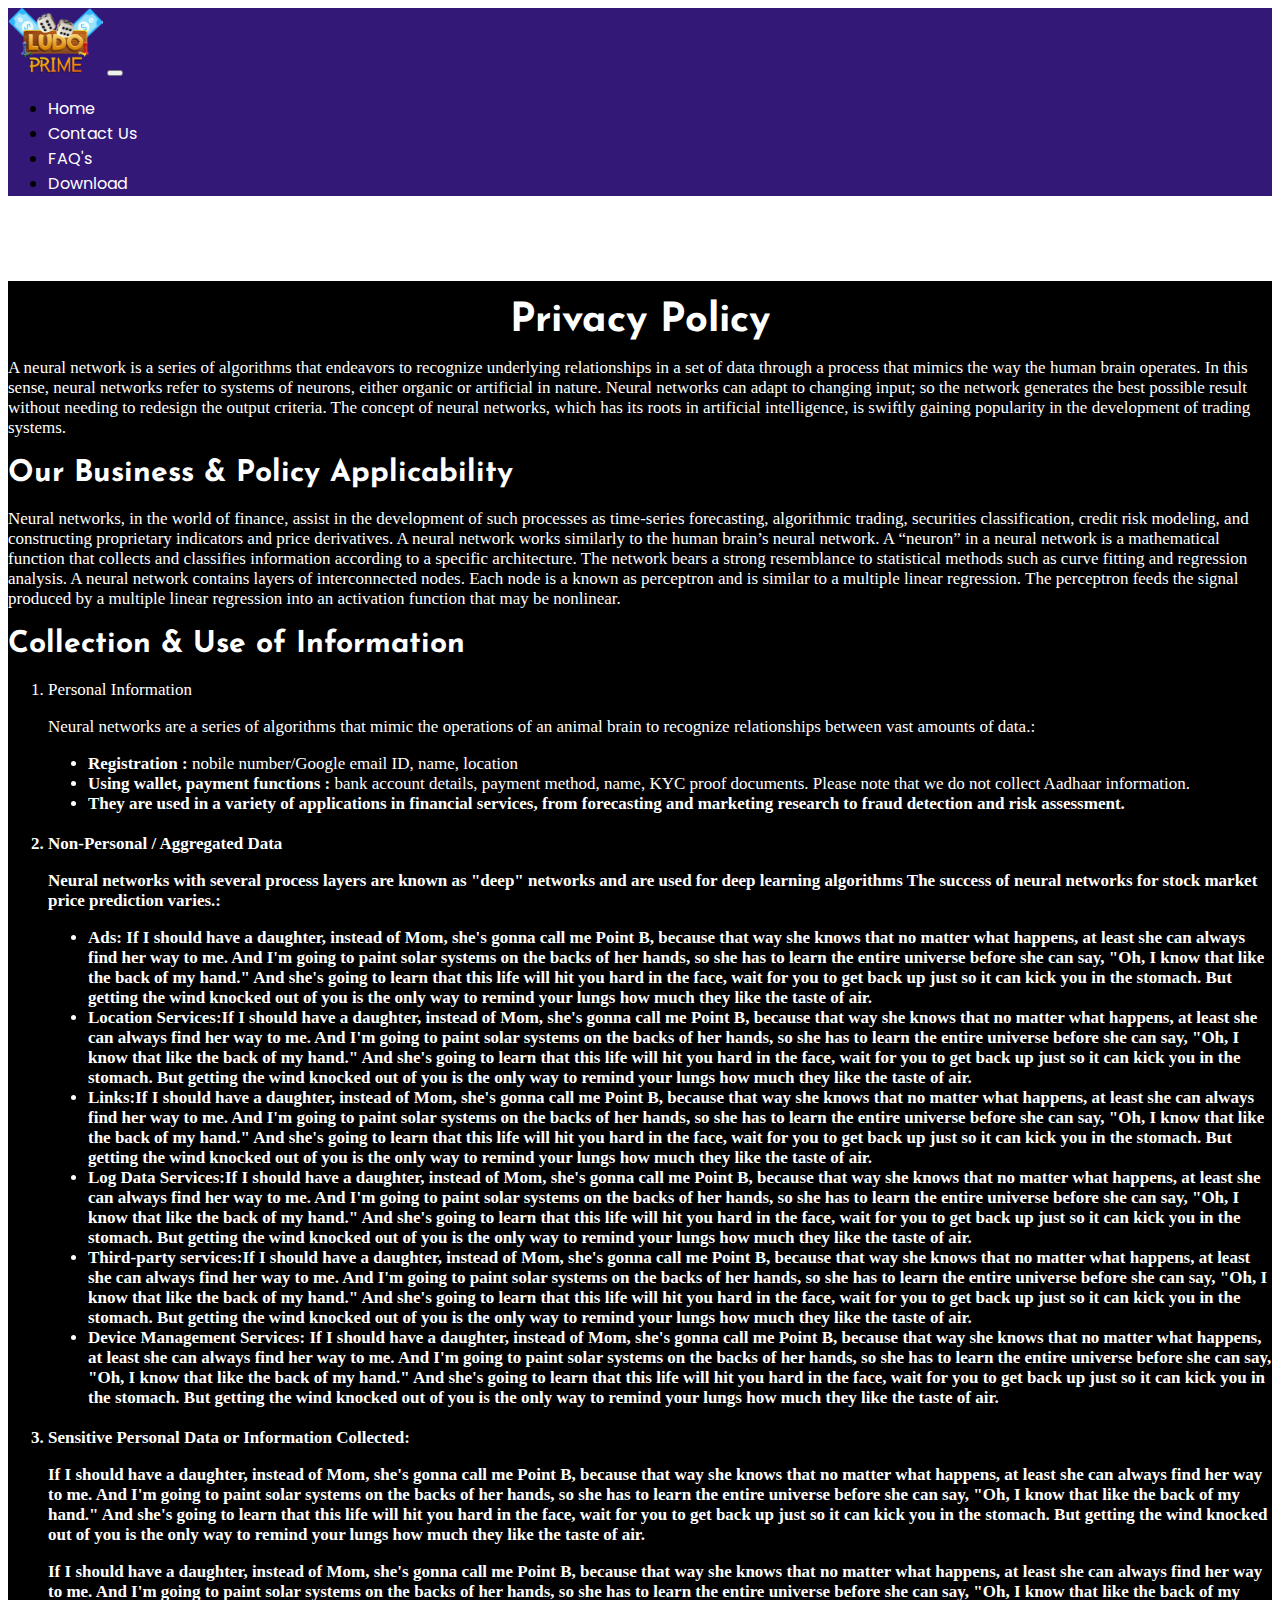
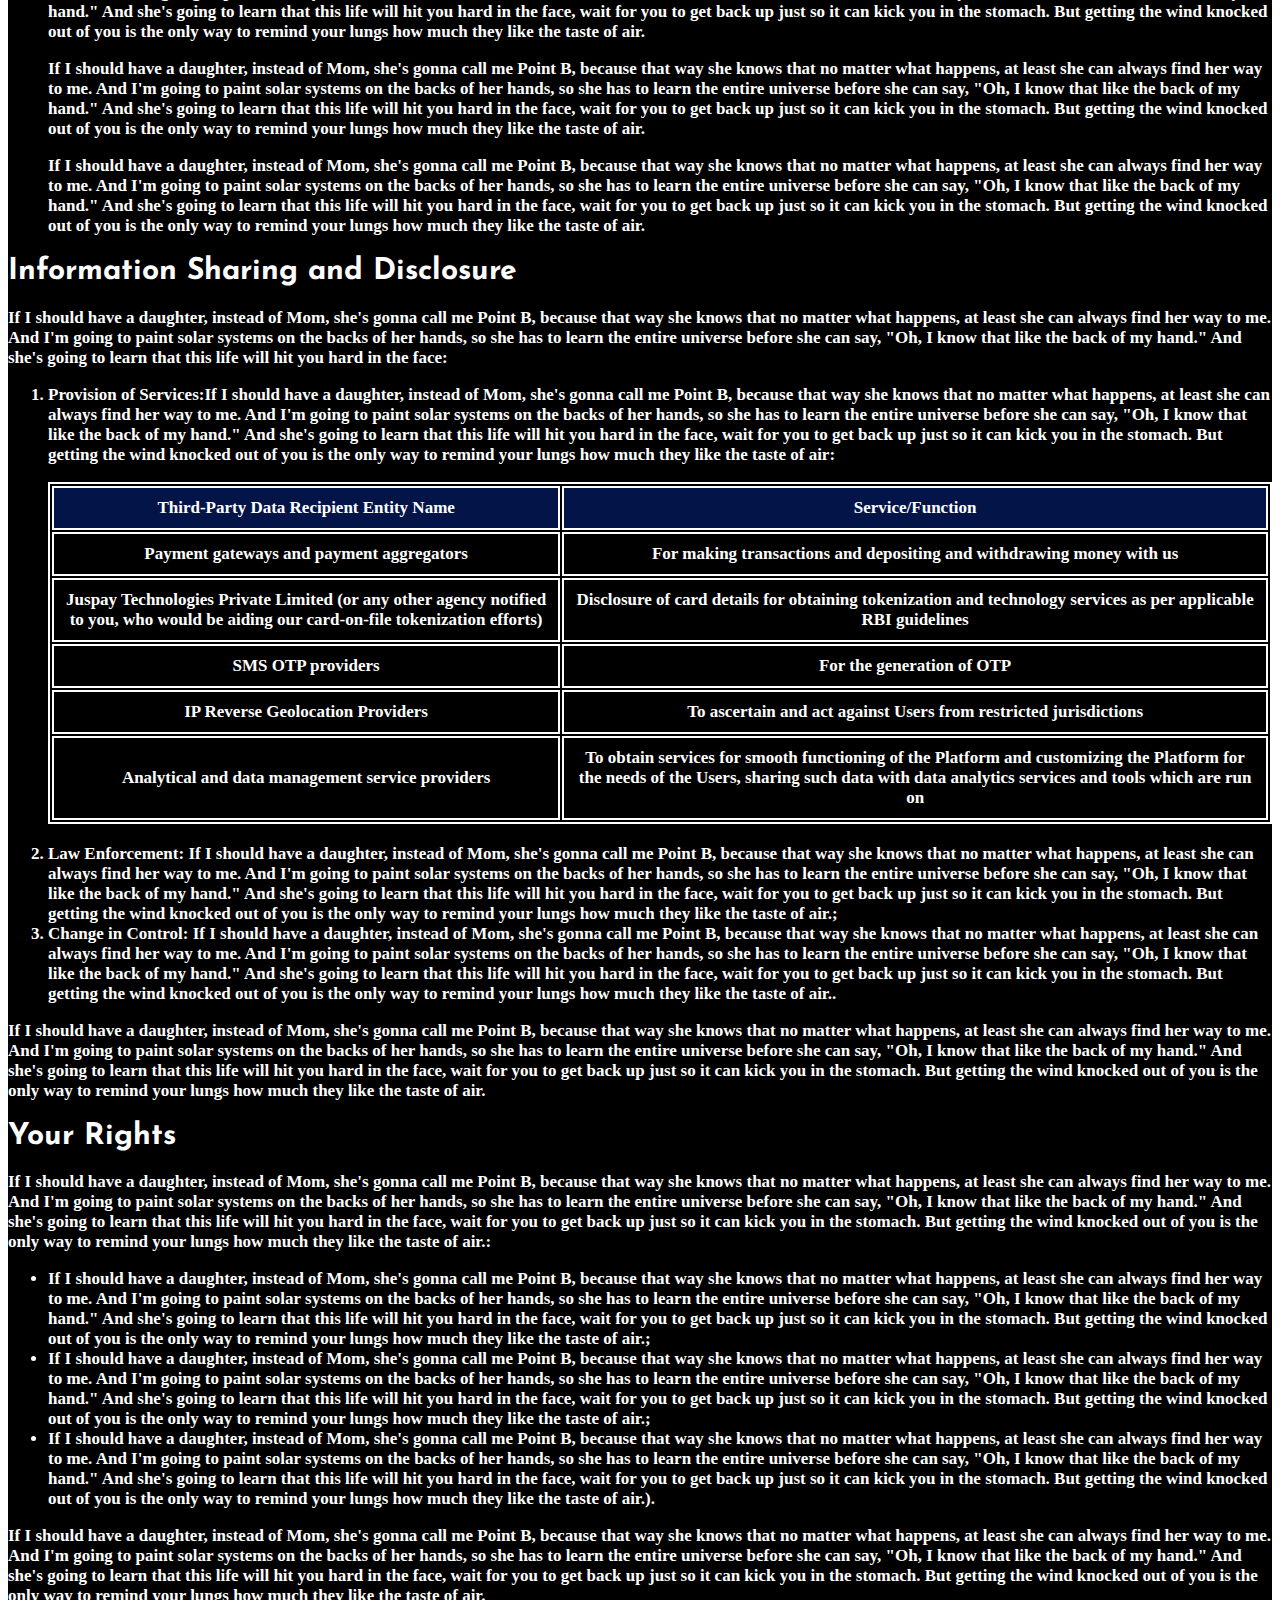
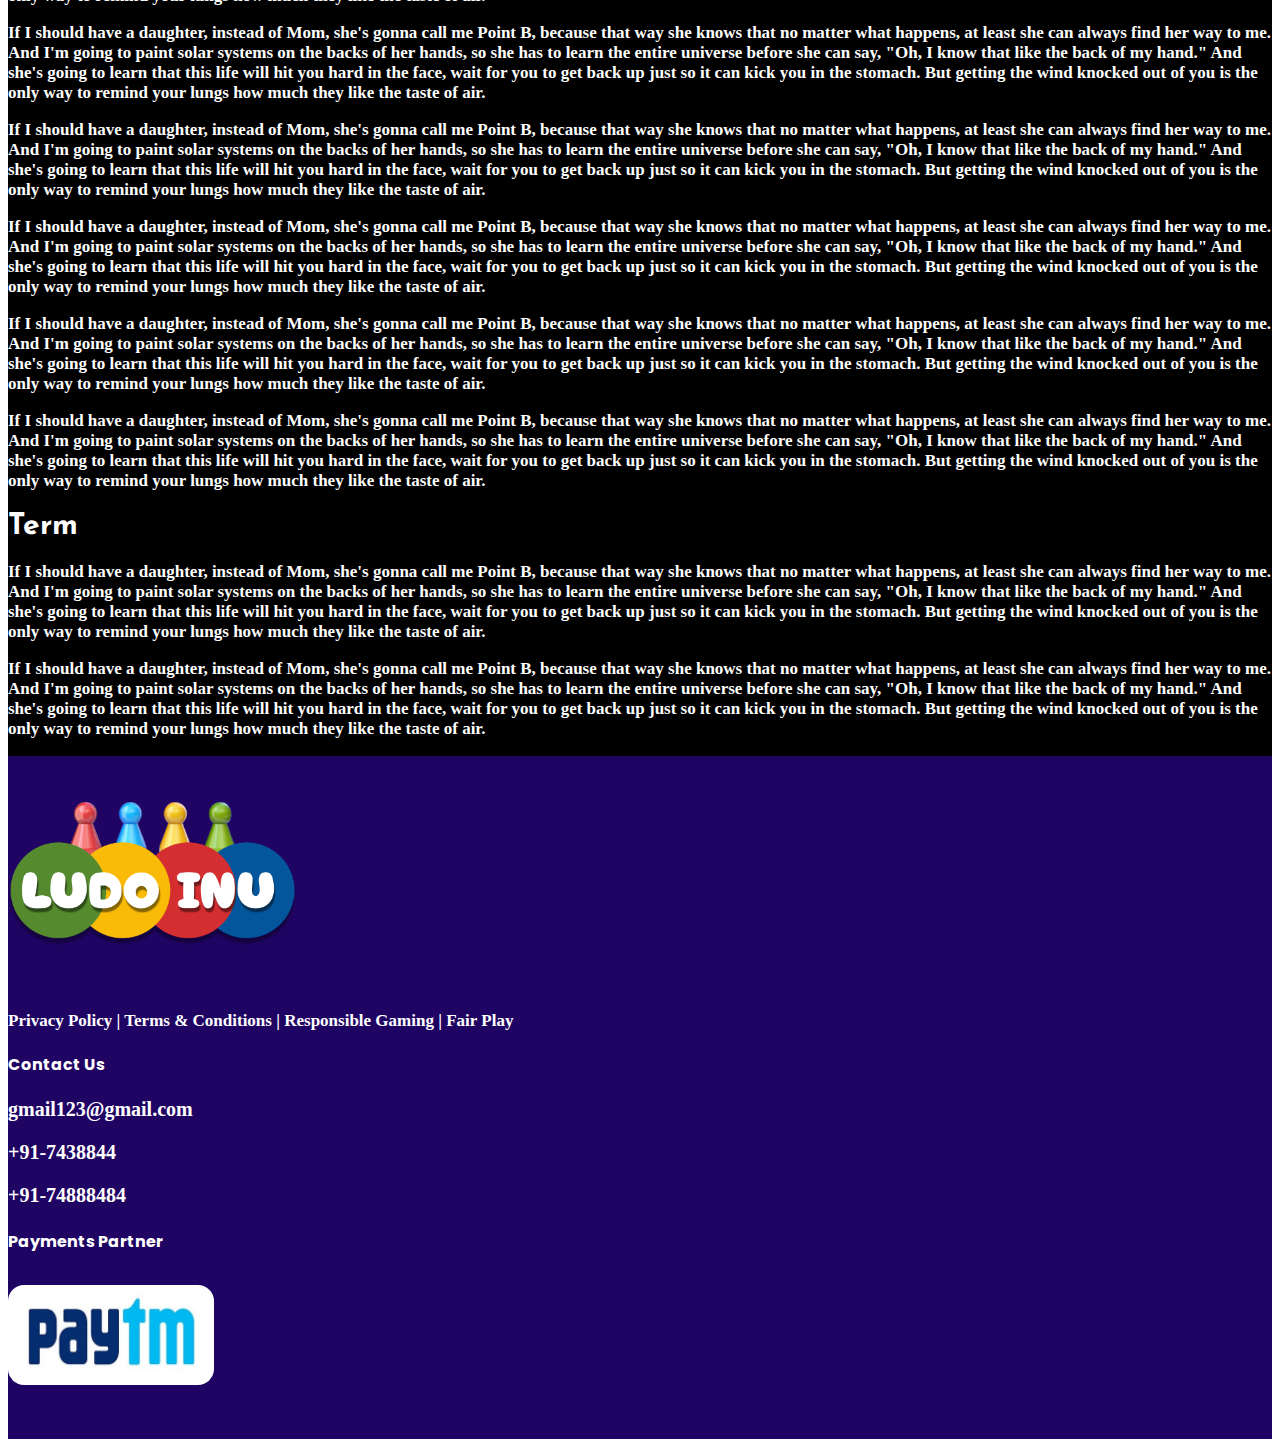
<file: privacy.html>
<!DOCTYPE html>
<html lang="en">

<head>
    <meta charset="UTF-8">
    <meta http-equiv="X-UA-Compatible" content="IE=edge">
    <meta name="viewport" content="width=device-width, initial-scale=1.0">
    <link href="https://cdn.jsdelivr.net/npm/bootstrap@5.1.3/dist/css/bootstrap.min.css" rel="stylesheet"
        integrity="sha384-1BmE4kWBq78iYhFldvKuhfTAU6auU8tT94WrHftjDbrCEXSU1oBoqyl2QvZ6jIW3" crossorigin="anonymous">
    <link rel="preconnect" href="https://fonts.googleapis.com">
    <link rel="preconnect" href="https://fonts.gstatic.com" crossorigin>
    <link href="https://fonts.googleapis.com/css2?family=Josefin+Sans:wght@700&display=swap" rel="stylesheet">
    <link href="https://fonts.googleapis.com/css2?family=Poppins:wght@600&display=swap" rel="stylesheet">
    <!-- Aos Library -->
    <link rel="stylesheet" href="https://unpkg.com/aos@next/dist/aos.css" />
    <link rel="stylesheet" href="style.css">
    <link rel="stylesheet" href="mobile.css">
    <link rel="stylesheet" href="ipad.css">
    <link rel="stylesheet" href="ipadpro.css">
    <link rel="stylesheet" href="https://cdnjs.cloudflare.com/ajax/libs/font-awesome/5.15.3/css/all.min.css"
        integrity="sha512-iBBXm8fW90+nuLcSKlbmrPcLa0OT92xO1BIsZ+ywDWZCvqsWgccV3gFoRBv0z+8dLJgyAHIhR35VZc2oM/gI1w=="
        crossorigin="anonymous" referrerpolicy="no-referrer" />
    <title>Ludo Prime</title>
</head>

<body>
    <nav class="navbar navbar-expand-lg navbar-dark bg-dark fixed-top deks">
        <div class="container-fluid">
            <a class="navbar-brand" href="#"><img src="assets/logo.png" class="logo" alt="Ludo Inu Logo"></a>
            <button class="navbar-toggler" type="button" data-bs-toggle="collapse"
                data-bs-target="#navbarSupportedContent" aria-controls="navbarSupportedContent" aria-expanded="false"
                aria-label="Toggle navigation">
                <span class="navbar-toggler-icon"></span>
            </button>
            <div class="collapse navbar-collapse" id="navbarSupportedContent">
                <ul class="navbar-nav ms-auto mb-2 mb-lg-0">
                    <li class="nav-item">
                        <a class="nav-link active" aria-current="page" href="index.html">Home</a>
                    </li>
                    <li class="nav-item">
                        <a class="nav-link active" aria-current="page" href="#cont">Contact Us</a>
                    </li>
                    <li class="nav-item">
                        <a class="nav-link active" aria-current="page" href="faq.html">FAQ's</a>
                    </li>
                    <li class="nav-item">
                        <a class="nav-link active" aria-current="page" href="#">Download</a>
                    </li>
                </ul>
            </div>
        </div>
    </nav>
    <nav class="navbar navbar-expand-lg navbar-dark bg-dark mob">
        <div class="container-fluid">
            <a class="navbar-brand" href="#"><img src="assets/logo.png" class="logo" alt="Ludo Inu Logo"></a>
            <button class="navbar-toggler" type="button" data-bs-toggle="collapse"
                data-bs-target="#navbarSupportedContent" aria-controls="navbarSupportedContent" aria-expanded="false"
                aria-label="Toggle navigation">
                <span class="navbar-toggler-icon"></span>
            </button>
            <div class="collapse navbar-collapse" id="navbarSupportedContent">
                <ul class="navbar-nav ms-auto mb-2 mb-lg-0">
                    <li class="nav-item">
                        <a class="nav-link active" aria-current="page" href="index.html">Home</a>
                    </li>
                    <li class="nav-item">
                        <a class="nav-link active" aria-current="page" href="#cont">Contact Us</a>
                    </li>
                    <li class="nav-item">
                        <a class="nav-link active" aria-current="page" href="faq.html">FAQ's</a>
                    </li>
                    <li class="nav-item">
                        <a class="nav-link active" aria-current="page" href="#">Download</a>
                    </li>
                </ul>
            </div>
        </div>
    </nav>
    <section class="foot_first" id="abt">
        <div class="container">
            <h1 class="foot_head">Privacy Policy</h1>
            <p class="foot_text">A neural network is a series of algorithms that endeavors to recognize
                 underlying relationships in a set of data through a process that mimics
                  the way the human brain operates. In this sense, neural networks refer to
                   systems of neurons, either organic or artificial in nature.

                Neural networks can adapt to changing input;
                 so the network generates the best possible result without 
                 needing to redesign the output criteria. The concept of neural 
                 networks, which has its roots in artificial intelligence, is swiftly
                  gaining popularity in the development of trading systems.
            </p>
            <h1 class="foot_head2">Our Business & Policy Applicability
            </h1>
            <p class="foot_text">Neural networks, in the world of finance, assist in the development
                 of such processes as time-series forecasting, algorithmic trading, securities
                  classification, credit risk modeling, and constructing proprietary indicators and 
                  price derivatives.

                A neural network works similarly to the human brain’s neural network. 
                A “neuron” in a neural network is a mathematical function that collects and
                 classifies information according to a specific architecture. The network bears a strong resemblance to 
                 statistical methods such as curve fitting and regression analysis.


                 A neural network contains layers of interconnected nodes.
                  Each node is a known as perceptron and is similar to a multiple linear regression.
                   The perceptron feeds the signal produced by a multiple linear regression into an activation function that may be nonlinear.
                
                </p>
            <h1 class="foot_head2">Collection & Use of Information</h1>
            <ol class="foot_text" type="1">
                <li>Personal Information<br>
                    <p class="foot_text">Neural networks are a series of algorithms that mimic the operations of 
                        an animal brain to recognize relationships between vast amounts of data.:</p>
                    <ul class="foot_text" style="list-style-type:disc;">
                        <li><b>Registration : </b>nobile number/Google email ID, name, location</li>
                        <li><b>Using wallet, payment functions :</b> bank account details, payment
                            method, name, KYC proof documents. Please note that we do not collect
                            Aadhaar information.</li>
                        <li><b>They are used in a variety of applications in financial services, 
                            from forecasting and marketing research to fraud detection and risk assessment.
                        </li>
                    </ul>
                    <br>
                </li>
                <li>Non-Personal / Aggregated Data
                    <br>
                    <p class="foot_text">Neural networks with several process layers are known as "deep" networks and are used for deep learning algorithms
                        The success of neural networks for stock market price prediction varies.:
                    </p>
                    <ul class="foot_text" style="list-style-type:disc;">
                        <li><b>Ads: </b>If I should have a daughter, instead of Mom, she's gonna call me Point B,
                            because that way she knows that no matter what happens,
                            at least she can always find her way to me.
                            And I'm going to paint solar systems on the backs of her hands,
                            so she has to learn the entire universe before she can say,
                            "Oh, I know that like the back of my hand."
                            And she's going to learn that this life will hit you hard in the face,
                            wait for you to get back up just so it can kick you in the stomach.
                            But getting the wind knocked out of you is the only way to remind your lungs how much they like the taste of air.</li>
                        <li><b> Location Services:</b>If I should have a daughter, instead of Mom, she's gonna call me Point B,
                            because that way she knows that no matter what happens,
                            at least she can always find her way to me.
                            And I'm going to paint solar systems on the backs of her hands,
                            so she has to learn the entire universe before she can say,
                            "Oh, I know that like the back of my hand."
                            And she's going to learn that this life will hit you hard in the face,
                            wait for you to get back up just so it can kick you in the stomach.
                            But getting the wind knocked out of you is the only way to remind your lungs how much they like the taste of air.</li>
                        <li><b>Links:</b>If I should have a daughter, instead of Mom, she's gonna call me Point B,
                            because that way she knows that no matter what happens,
                            at least she can always find her way to me.
                            And I'm going to paint solar systems on the backs of her hands,
                            so she has to learn the entire universe before she can say,
                            "Oh, I know that like the back of my hand."
                            And she's going to learn that this life will hit you hard in the face,
                            wait for you to get back up just so it can kick you in the stomach.
                            But getting the wind knocked out of you is the only way to remind your lungs how much they like the taste of air.
                        </li>
                        <li><b>Log Data Services:</b>If I should have a daughter, instead of Mom, she's gonna call me Point B,
                            because that way she knows that no matter what happens,
                            at least she can always find her way to me.
                            And I'm going to paint solar systems on the backs of her hands,
                            so she has to learn the entire universe before she can say,
                            "Oh, I know that like the back of my hand."
                            And she's going to learn that this life will hit you hard in the face,
                            wait for you to get back up just so it can kick you in the stomach.
                            But getting the wind knocked out of you is the only way to remind your lungs how much they like the taste of air.
                        </li>
                        <li><b>Third-party services:</b>If I should have a daughter, instead of Mom, she's gonna call me Point B,
                            because that way she knows that no matter what happens,
                            at least she can always find her way to me.
                            And I'm going to paint solar systems on the backs of her hands,
                            so she has to learn the entire universe before she can say,
                            "Oh, I know that like the back of my hand."
                            And she's going to learn that this life will hit you hard in the face,
                            wait for you to get back up just so it can kick you in the stomach.
                            But getting the wind knocked out of you is the only way to remind your lungs how much they like the taste of air.

                        </li>
                        <li><b>Device Management Services:</b> If I should have a daughter, instead of Mom, she's gonna call me Point B,
                            because that way she knows that no matter what happens,
                            at least she can always find her way to me.
                            And I'm going to paint solar systems on the backs of her hands,
                            so she has to learn the entire universe before she can say,
                            "Oh, I know that like the back of my hand."
                            And she's going to learn that this life will hit you hard in the face,
                            wait for you to get back up just so it can kick you in the stomach.
                            But getting the wind knocked out of you is the only way to remind your lungs how much they like the taste of air.
                        </li>
                    </ul>
                    <br>
                </li>
                <li>Sensitive Personal Data or Information Collected:
                    <p>If I should have a daughter, instead of Mom, she's gonna call me Point B,
                        because that way she knows that no matter what happens,
                        at least she can always find her way to me.
                        And I'm going to paint solar systems on the backs of her hands,
                        so she has to learn the entire universe before she can say,
                        "Oh, I know that like the back of my hand."
                        And she's going to learn that this life will hit you hard in the face,
                        wait for you to get back up just so it can kick you in the stomach.
                        But getting the wind knocked out of you is the only way to remind your lungs how much they like the taste of air.</p>
                    <p>If I should have a daughter, instead of Mom, she's gonna call me Point B,
                        because that way she knows that no matter what happens,
                        at least she can always find her way to me.
                        And I'm going to paint solar systems on the backs of her hands,
                        so she has to learn the entire universe before she can say,
                        "Oh, I know that like the back of my hand."
                        And she's going to learn that this life will hit you hard in the face,
                        wait for you to get back up just so it can kick you in the stomach.
                        But getting the wind knocked out of you is the only way to remind your lungs how much they like the taste of air.
                    </p>
                    <p>
                        If I should have a daughter, instead of Mom, she's gonna call me Point B,
                        because that way she knows that no matter what happens,
                        at least she can always find her way to me.
                        And I'm going to paint solar systems on the backs of her hands,
                        so she has to learn the entire universe before she can say,
                        "Oh, I know that like the back of my hand."
                        And she's going to learn that this life will hit you hard in the face,
                        wait for you to get back up just so it can kick you in the stomach.
                        But getting the wind knocked out of you is the only way to remind your lungs how much they like the taste of air.
                    </p>
                    <p><b>If I should have a daughter, instead of Mom, she's gonna call me Point B,
                        because that way she knows that no matter what happens,
                        at least she can always find her way to me.
                        And I'm going to paint solar systems on the backs of her hands,
                        so she has to learn the entire universe before she can say,
                        "Oh, I know that like the back of my hand."
                        And she's going to learn that this life will hit you hard in the face,
                        wait for you to get back up just so it can kick you in the stomach.
                        But getting the wind knocked out of you is the only way to remind your lungs how much they like the taste of air.</p>
                </li>
            </ol>
            <h1 class="foot_head2">Information Sharing and Disclosure</h1>
            <p class="foot_text">If I should have a daughter, instead of Mom, she's gonna call me Point B,
                because that way she knows that no matter what happens,
                at least she can always find her way to me.
                And I'm going to paint solar systems on the backs of her hands,
                so she has to learn the entire universe before she can say,
                "Oh, I know that like the back of my hand."
                And she's going to learn that this life will hit you hard in the face:</p>
            <ol class="foot_text" type="1">
                <li>
                    <p><b>Provision of Services:</b>If I should have a daughter, instead of Mom, she's gonna call me Point B,
                        because that way she knows that no matter what happens,
                        at least she can always find her way to me.
                        And I'm going to paint solar systems on the backs of her hands,
                        so she has to learn the entire universe before she can say,
                        "Oh, I know that like the back of my hand."
                        And she's going to learn that this life will hit you hard in the face,
                        wait for you to get back up just so it can kick you in the stomach.
                        But getting the wind knocked out of you is the only way to remind your lungs how much they like the taste of air:</p>
                    <div class="table-content">
                        <table>
                            <thead>
                                <tr>
                                    <th>Third-Party Data Recipient Entity Name</th>
                                    <th>Service/Function</th>
                                    </th>
                            </thead>
                            <tbody>
                                <tr>
                                    <td>Payment gateways and payment aggregators</td>
                                    <td>For making transactions and depositing and withdrawing money with us</td>
                                </tr>
                                <tr>
                                    <td>Juspay Technologies Private Limited (or any other agency notified to you, who
                                        would
                                        be aiding our card-on-file tokenization efforts)</td>
                                    <td>Disclosure of card details for obtaining tokenization and technology services as
                                        per
                                        applicable RBI guidelines</td>
                                </tr>
                                <tr>
                                    <td>SMS OTP providers</td>
                                    <td>For the generation of OTP</td>
                                </tr>
                                <tr>
                                    <td>IP Reverse Geolocation Providers</td>
                                    <td>To ascertain and act against Users from restricted jurisdictions</td>
                                </tr>
                                <tr>
                                    <td>Analytical and data management service providers</td>
                                    <td>To obtain services for smooth functioning of the Platform and customizing the
                                        Platform for the needs of the Users, sharing such data with data analytics
                                        services
                                        and tools which are run on </td>
                                </tr>
                            </tbody>
                        </table>
                        <br>
                    </div>
                </li>
                <li>
                    <b>Law Enforcement:</b> If I should have a daughter, instead of Mom, she's gonna call me Point B,
                    because that way she knows that no matter what happens,
                    at least she can always find her way to me.
                    And I'm going to paint solar systems on the backs of her hands,
                    so she has to learn the entire universe before she can say,
                    "Oh, I know that like the back of my hand."
                    And she's going to learn that this life will hit you hard in the face,
                    wait for you to get back up just so it can kick you in the stomach.
                    But getting the wind knocked out of you is the only way to remind your lungs how much they like the taste of air.;
                </li>
                <li>
                    <b>Change in Control: </b> If I should have a daughter, instead of Mom, she's gonna call me Point B,
                    because that way she knows that no matter what happens,
                    at least she can always find her way to me.
                    And I'm going to paint solar systems on the backs of her hands,
                    so she has to learn the entire universe before she can say,
                    "Oh, I know that like the back of my hand."
                    And she's going to learn that this life will hit you hard in the face,
                    wait for you to get back up just so it can kick you in the stomach.
                    But getting the wind knocked out of you is the only way to remind your lungs how much they like the taste of air..
                </li>
            </ol>
            <p class="foot_text">If I should have a daughter, instead of Mom, she's gonna call me Point B,
                because that way she knows that no matter what happens,
                at least she can always find her way to me.
                And I'm going to paint solar systems on the backs of her hands,
                so she has to learn the entire universe before she can say,
                "Oh, I know that like the back of my hand."
                And she's going to learn that this life will hit you hard in the face,
                wait for you to get back up just so it can kick you in the stomach.
                But getting the wind knocked out of you is the only way to remind your lungs how much they like the taste of air.
            </p>
            <h1 class="foot_head2">Your Rights</h1>
            <p class="foot_text">If I should have a daughter, instead of Mom, she's gonna call me Point B,
                because that way she knows that no matter what happens,
                at least she can always find her way to me.
                And I'm going to paint solar systems on the backs of her hands,
                so she has to learn the entire universe before she can say,
                "Oh, I know that like the back of my hand."
                And she's going to learn that this life will hit you hard in the face,
                wait for you to get back up just so it can kick you in the stomach.
                But getting the wind knocked out of you is the only way to remind your lungs how much they like the taste of air.:
            </p>
            <ul class="foot_text" style="list-style-type:disc;">
                <li> If I should have a daughter, instead of Mom, she's gonna call me Point B,
                    because that way she knows that no matter what happens,
                    at least she can always find her way to me.
                    And I'm going to paint solar systems on the backs of her hands,
                    so she has to learn the entire universe before she can say,
                    "Oh, I know that like the back of my hand."
                    And she's going to learn that this life will hit you hard in the face,
                    wait for you to get back up just so it can kick you in the stomach.
                    But getting the wind knocked out of you is the only way to remind your lungs how much they like the taste of air.;</li>
                <li>If I should have a daughter, instead of Mom, she's gonna call me Point B,
                    because that way she knows that no matter what happens,
                    at least she can always find her way to me.
                    And I'm going to paint solar systems on the backs of her hands,
                    so she has to learn the entire universe before she can say,
                    "Oh, I know that like the back of my hand."
                    And she's going to learn that this life will hit you hard in the face,
                    wait for you to get back up just so it can kick you in the stomach.
                    But getting the wind knocked out of you is the only way to remind your lungs how much they like the taste of air.;</li>
                <li> If I should have a daughter, instead of Mom, she's gonna call me Point B,
                    because that way she knows that no matter what happens,
                    at least she can always find her way to me.
                    And I'm going to paint solar systems on the backs of her hands,
                    so she has to learn the entire universe before she can say,
                    "Oh, I know that like the back of my hand."
                    And she's going to learn that this life will hit you hard in the face,
                    wait for you to get back up just so it can kick you in the stomach.
                    But getting the wind knocked out of you is the only way to remind your lungs how much they like the taste of air.).</li>
            </ul>
            <p class="foot_text">
                If I should have a daughter, instead of Mom, she's gonna call me Point B,
                because that way she knows that no matter what happens,
                at least she can always find her way to me.
                And I'm going to paint solar systems on the backs of her hands,
                so she has to learn the entire universe before she can say,
                "Oh, I know that like the back of my hand."
                And she's going to learn that this life will hit you hard in the face,
                wait for you to get back up just so it can kick you in the stomach.
                But getting the wind knocked out of you is the only way to remind your lungs how much they like the taste of air.
            </p>
            <p class="foot_text">
                If I should have a daughter, instead of Mom, she's gonna call me Point B,
                because that way she knows that no matter what happens,
                at least she can always find her way to me.
                And I'm going to paint solar systems on the backs of her hands,
                so she has to learn the entire universe before she can say,
                "Oh, I know that like the back of my hand."
                And she's going to learn that this life will hit you hard in the face,
                wait for you to get back up just so it can kick you in the stomach.
                But getting the wind knocked out of you is the only way to remind your lungs how much they like the taste of air.
            </p>
            <p class="foot_text">
                If I should have a daughter, instead of Mom, she's gonna call me Point B,
                because that way she knows that no matter what happens,
                at least she can always find her way to me.
                And I'm going to paint solar systems on the backs of her hands,
                so she has to learn the entire universe before she can say,
                "Oh, I know that like the back of my hand."
                And she's going to learn that this life will hit you hard in the face,
                wait for you to get back up just so it can kick you in the stomach.
                But getting the wind knocked out of you is the only way to remind your lungs how much they like the taste of air.
            </p>
            <p class="foot_text">
                If I should have a daughter, instead of Mom, she's gonna call me Point B,
                because that way she knows that no matter what happens,
                at least she can always find her way to me.
                And I'm going to paint solar systems on the backs of her hands,
                so she has to learn the entire universe before she can say,
                "Oh, I know that like the back of my hand."
                And she's going to learn that this life will hit you hard in the face,
                wait for you to get back up just so it can kick you in the stomach.
                But getting the wind knocked out of you is the only way to remind your lungs how much they like the taste of air.
            </p>
            <p class="foot_text">
                If I should have a daughter, instead of Mom, she's gonna call me Point B,
because that way she knows that no matter what happens,
at least she can always find her way to me.
And I'm going to paint solar systems on the backs of her hands,
so she has to learn the entire universe before she can say,
"Oh, I know that like the back of my hand."
And she's going to learn that this life will hit you hard in the face,
wait for you to get back up just so it can kick you in the stomach.
But getting the wind knocked out of you is the only way to remind your lungs how much they like the taste of air.
            </p>
            <p class="foot_text">
                If I should have a daughter, instead of Mom, she's gonna call me Point B,
                because that way she knows that no matter what happens,
                at least she can always find her way to me.
                And I'm going to paint solar systems on the backs of her hands,
                so she has to learn the entire universe before she can say,
                "Oh, I know that like the back of my hand."
                And she's going to learn that this life will hit you hard in the face,
                wait for you to get back up just so it can kick you in the stomach.
                But getting the wind knocked out of you is the only way to remind your lungs how much they like the taste of air.
            </p>
            <h1 class="foot_head2">Term</h1>
            <p class="foot_text">
                If I should have a daughter, instead of Mom, she's gonna call me Point B,
                because that way she knows that no matter what happens,
                at least she can always find her way to me.
                And I'm going to paint solar systems on the backs of her hands,
                so she has to learn the entire universe before she can say,
                "Oh, I know that like the back of my hand."
                And she's going to learn that this life will hit you hard in the face,
                wait for you to get back up just so it can kick you in the stomach.
                But getting the wind knocked out of you is the only way to remind your lungs how much they like the taste of air.
            </p>
            <p class="foot_text">
                If I should have a daughter, instead of Mom, she's gonna call me Point B,
because that way she knows that no matter what happens,
at least she can always find her way to me.
And I'm going to paint solar systems on the backs of her hands,
so she has to learn the entire universe before she can say,
"Oh, I know that like the back of my hand."
And she's going to learn that this life will hit you hard in the face,
wait for you to get back up just so it can kick you in the stomach.
But getting the wind knocked out of you is the only way to remind your lungs how much they like the taste of air.
            </p>
        </div>
    </section>
    <section class="footer" id="cont">
        <div class="container">
            <div class="row foot">
                <div class="col-lg-4">
                    <img src="assets/logoinu.png" class="logo2" alt="">
                    <div class="footico">
                        <i class="fab fa-facebook ico"></i>
                        <i class="fab fa-instagram ico"></i>
                        <i class="fab fa-youtube ico"></i>
                        <i class="fas fa-envelope-open-text ico"></i>
                    </div>
                    <p class="tc"> <a href="privacy.html">Privacy
                            Policy</a> |<a href="terms.html"> Terms &
                            Conditions</a> |<a href="responsible.html"> Responsible Gaming</a> |<a href="fairplay.html">
                            Fair
                            Play</a>
                    </p>
                </div>
                <div class="col-lg-4">
                    <h4 class="last">Contact Us</h4>
                    <p class="contact contact2">
                        <i class="fas fa-envelope me-3"></i>
                        gmail123@gmail.com
                    </p>
                    <p class="contact"><i class="fab fa-whatsapp-square me-3"></i> +91-7438844</p>
                    <p class="contact"><i class="fas fa-phone me-3"></i>+91-74888484</p>
                </div>
                <div class="col-lg-4">
                    <h4 class="last">Payments Partner</h4>
                    <img class="paytm" src="assets/paytm.jpg" alt="paytm logo">
                </div>
            </div>
        </div>
    </section>
    <section class="mobilefoot mob fixed-bottom">
        <h3 class="tagfoot" id="blink">Get <i class="fas fa-rupee-sign"></i> 10 Free</h3>
        <button class="play2"><i class="fab fa-android"></i>&nbsp Download Now</button>
    </section>
    <script type="text/javascript">
        var blink = document.getElementById('blink');
        setInterval(function () {
            blink.style.opacity = (blink.style.opacity == 0 ? 1 : 0);
        }, 800);
    </script>
    <script src="https://cdn.jsdelivr.net/npm/bootstrap@5.1.3/dist/js/bootstrap.bundle.min.js"
        integrity="sha384-ka7Sk0Gln4gmtz2MlQnikT1wXgYsOg+OMhuP+IlRH9sENBO0LRn5q+8nbTov4+1p" crossorigin="anonymous">
    </script>
    <script src="https://unpkg.com/aos@next/dist/aos.js"></script>
    <script>
        AOS.init();
    </script>
</body>

</html>
</file>
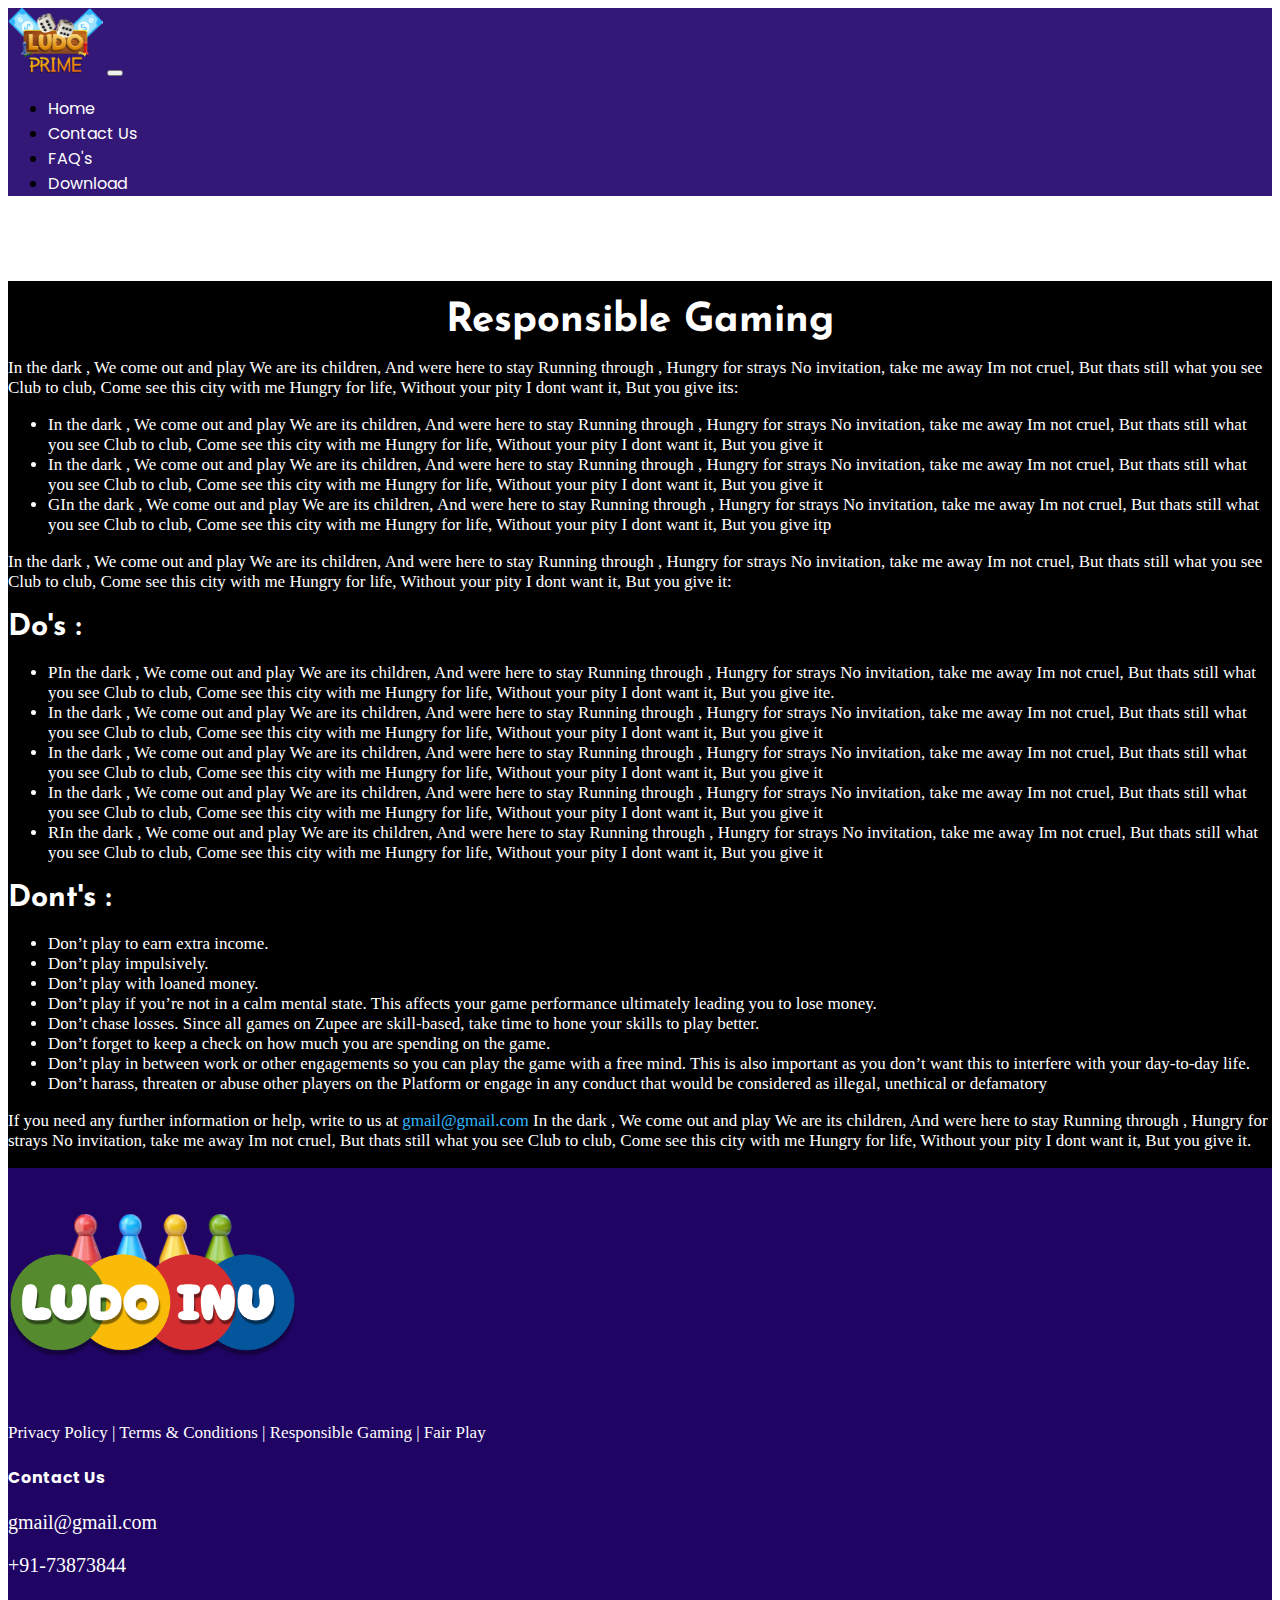
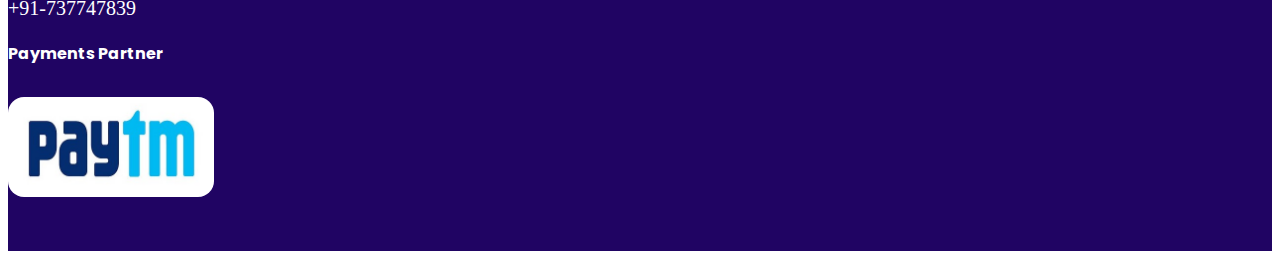
<file: responsible.html>
<!DOCTYPE html>
<html lang="en">

<head>
    <meta charset="UTF-8">
    <meta http-equiv="X-UA-Compatible" content="IE=edge">
    <meta name="viewport" content="width=device-width, initial-scale=1.0">
    <link href="https://cdn.jsdelivr.net/npm/bootstrap@5.1.3/dist/css/bootstrap.min.css" rel="stylesheet"
        integrity="sha384-1BmE4kWBq78iYhFldvKuhfTAU6auU8tT94WrHftjDbrCEXSU1oBoqyl2QvZ6jIW3" crossorigin="anonymous">
    <link rel="preconnect" href="https://fonts.googleapis.com">
    <link rel="preconnect" href="https://fonts.gstatic.com" crossorigin>
    <link href="https://fonts.googleapis.com/css2?family=Josefin+Sans:wght@700&display=swap" rel="stylesheet">
    <link href="https://fonts.googleapis.com/css2?family=Poppins:wght@600&display=swap" rel="stylesheet">
    <!-- Aos Library -->
    <link rel="stylesheet" href="https://unpkg.com/aos@next/dist/aos.css" />
    <link rel="stylesheet" href="style.css">
    <link rel="stylesheet" href="mobile.css">
    <link rel="stylesheet" href="ipad.css">
    <link rel="stylesheet" href="ipadpro.css">
    <link rel="stylesheet" href="https://cdnjs.cloudflare.com/ajax/libs/font-awesome/5.15.3/css/all.min.css"
        integrity="sha512-iBBXm8fW90+nuLcSKlbmrPcLa0OT92xO1BIsZ+ywDWZCvqsWgccV3gFoRBv0z+8dLJgyAHIhR35VZc2oM/gI1w=="
        crossorigin="anonymous" referrerpolicy="no-referrer" />
    <title>Ludo Prime</title>
</head>

<body>
    <nav class="navbar navbar-expand-lg navbar-dark bg-dark fixed-top deks">
        <div class="container-fluid">
            <a class="navbar-brand" href="#"><img src="assets/logo.png" class="logo" alt="Ludo Inu Logo"></a>
            <button class="navbar-toggler" type="button" data-bs-toggle="collapse"
                data-bs-target="#navbarSupportedContent" aria-controls="navbarSupportedContent" aria-expanded="false"
                aria-label="Toggle navigation">
                <span class="navbar-toggler-icon"></span>
            </button>
            <div class="collapse navbar-collapse" id="navbarSupportedContent">
                <ul class="navbar-nav ms-auto mb-2 mb-lg-0">
                    <li class="nav-item">
                        <a class="nav-link active" aria-current="page" href="index.html">Home</a>
                    </li>
                    <li class="nav-item">
                        <a class="nav-link active" aria-current="page" href="#cont">Contact Us</a>
                    </li>
                    <li class="nav-item">
                        <a class="nav-link active" aria-current="page" href="faq.html">FAQ's</a>
                    </li>
                    <li class="nav-item">
                        <a class="nav-link active" aria-current="page" href="#">Download</a>
                    </li>
                </ul>
            </div>
        </div>
    </nav>
    <nav class="navbar navbar-expand-lg navbar-dark bg-dark mob">
        <div class="container-fluid">
            <a class="navbar-brand" href="#"><img src="assets/logo.png" class="logo" alt="Ludo Inu Logo"></a>
            <button class="navbar-toggler" type="button" data-bs-toggle="collapse"
                data-bs-target="#navbarSupportedContent" aria-controls="navbarSupportedContent" aria-expanded="false"
                aria-label="Toggle navigation">
                <span class="navbar-toggler-icon"></span>
            </button>
            <div class="collapse navbar-collapse" id="navbarSupportedContent">
                <ul class="navbar-nav ms-auto mb-2 mb-lg-0">
                    <li class="nav-item">
                        <a class="nav-link active" aria-current="page" href="index.html">Home</a>
                    </li>
                    <li class="nav-item">
                        <a class="nav-link active" aria-current="page" href="#cont">Contact Us</a>
                    </li>
                    <li class="nav-item">
                        <a class="nav-link active" aria-current="page" href="faq.html">FAQ's</a>
                    </li>
                    <li class="nav-item">
                        <a class="nav-link active" aria-current="page" href="#">Download</a>
                    </li>
                </ul>
            </div>
        </div>
    </nav>
    <section class="foot_first" id="abt">
        <div class="container">
            <h1 class="foot_head">Responsible Gaming</h1>
            <p class="foot_text">In the dark , We come out and play
                We are its children, And were here to stay
                Running through , Hungry for strays
                No invitation, take me away
                Im not cruel, But thats still what you see
                Club to club, Come see this city with me
                Hungry for life, Without your pity
                I dont want it, But you give its:
            </p>
            <ul class="foot_text" style="list-style-type:disc;">
                <li>In the dark , We come out and play
                    We are its children, And were here to stay
                    Running through , Hungry for strays
                    No invitation, take me away
                    Im not cruel, But thats still what you see
                    Club to club, Come see this city with me
                    Hungry for life, Without your pity
                    I dont want it, But you give it
                <li>In the dark , We come out and play
                    We are its children, And were here to stay
                    Running through , Hungry for strays
                    No invitation, take me away
                    Im not cruel, But thats still what you see
                    Club to club, Come see this city with me
                    Hungry for life, Without your pity
                    I dont want it, But you give it</li>
                <li>GIn the dark , We come out and play
                    We are its children, And were here to stay
                    Running through , Hungry for strays
                    No invitation, take me away
                    Im not cruel, But thats still what you see
                    Club to club, Come see this city with me
                    Hungry for life, Without your pity
                    I dont want it, But you give itp
                </li>
            </ul>
            <p class="foot_text">In the dark , We come out and play
                We are its children, And were here to stay
                Running through , Hungry for strays
                No invitation, take me away
                Im not cruel, But thats still what you see
                Club to club, Come see this city with me
                Hungry for life, Without your pity
                I dont want it, But you give it:</p>
            <h1 class="foot_head2">Do's :</h1>
            <ul class="foot_text" style="list-style-type:disc;">
                <li>PIn the dark , We come out and play
                    We are its children, And were here to stay
                    Running through , Hungry for strays
                    No invitation, take me away
                    Im not cruel, But thats still what you see
                    Club to club, Come see this city with me
                    Hungry for life, Without your pity
                    I dont want it, But you give ite.
                </li>
                <li>In the dark , We come out and play
                    We are its children, And were here to stay
                    Running through , Hungry for strays
                    No invitation, take me away
                    Im not cruel, But thats still what you see
                    Club to club, Come see this city with me
                    Hungry for life, Without your pity
                    I dont want it, But you give it
                </li>
                <li> In the dark , We come out and play
                    We are its children, And were here to stay
                    Running through , Hungry for strays
                    No invitation, take me away
                    Im not cruel, But thats still what you see
                    Club to club, Come see this city with me
                    Hungry for life, Without your pity
                    I dont want it, But you give it
                </li>
                <li>In the dark , We come out and play
                    We are its children, And were here to stay
                    Running through , Hungry for strays
                    No invitation, take me away
                    Im not cruel, But thats still what you see
                    Club to club, Come see this city with me
                    Hungry for life, Without your pity
                    I dont want it, But you give it
                </li>
                <li> RIn the dark , We come out and play
                    We are its children, And were here to stay
                    Running through , Hungry for strays
                    No invitation, take me away
                    Im not cruel, But thats still what you see
                    Club to club, Come see this city with me
                    Hungry for life, Without your pity
                    I dont want it, But you give it
                </li>
            </ul>
            <h1 class="foot_head2">Dont's :</h1>
            <ul class="foot_text" style="list-style-type:disc;">
                <li>Don’t play to earn extra income.
                </li>
                <li>Don’t play impulsively.
                </li>
                <li>Don’t play with loaned money.
                </li>
                <li>Don’t play if you’re not in a calm mental state. This affects your game
                    performance ultimately leading you to lose money.
                </li>
                <li>Don’t chase losses. Since all games on Zupee are skill-based, take time to hone
                    your skills to play better.
                </li>
                <li>Don’t forget to keep a check on how much you are spending on the game.
                </li>
                <li>Don’t play in between work or other engagements so you can play the game with
                    a free mind. This is also important as you don’t want this to interfere with your
                    day-to-day life.
                </li>
                <li>Don’t harass, threaten or abuse other players on the Platform or engage in any
                    conduct that would be considered as illegal, unethical or defamatory
                </li>
            </ul>
            <p class="foot_text">If you need any further information or help, write to us at
                <a href="mailto:gmail.com@gmail.com"><span style="color:#30B7FF">gmail@gmail.com</span></a>
                In the dark , We come out and play
We are its children, And were here to stay
Running through , Hungry for strays
No invitation, take me away
Im not cruel, But thats still what you see
Club to club, Come see this city with me
Hungry for life, Without your pity
I dont want it, But you give it.</p>
        </div>
    </section>
    <section class="footer" id="cont">
        <div class="container">
            <div class="row foot">
                <div class="col-lg-4">
                    <img src="assets/logoinu.png" class="logo2" alt="">
                    <div class="footico">
                        <i class="fab fa-facebook ico"></i>
                        <i class="fab fa-instagram ico"></i>
                        <i class="fab fa-youtube ico"></i>
                        <i class="fas fa-envelope-open-text ico"></i>
                    </div>
                    <p class="tc"><a href="privacy.html">Privacy
                            Policy</a> |<a href="terms.html"> Terms &
                            Conditions</a> |<a href="responsible.html"> Responsible Gaming</a> |<a href="fairplay.html">
                            Fair
                            Play</a>
                    </p>
                </div>
                <div class="col-lg-4">
                    <h4 class="last">Contact Us</h4>
                    <p class="contact contact2">
                        <i class="fas fa-envelope me-3"></i>
                        gmail@gmail.com
                    </p>
                    <p class="contact"><i class="fab fa-whatsapp-square me-3"></i> +91-73873844</p>
                    <p class="contact"><i class="fas fa-phone me-3"></i>+91-737747839</p>
                </div>
                <div class="col-lg-4">
                    <h4 class="last">Payments Partner</h4>
                    <img class="paytm" src="assets/paytm.jpg" alt="paytm logo">
                </div>
            </div>
        </div>
    </section>
    <section class="mobilefoot mob fixed-bottom">
        <h3 class="tagfoot" id="blink">Get <i class="fas fa-rupee-sign"></i> 10 Free</h3>
        <button class="play2"><i class="fab fa-android"></i>&nbsp Download Now</button>
    </section>
    <script type="text/javascript">
        var blink = document.getElementById('blink');
        setInterval(function () {
            blink.style.opacity = (blink.style.opacity == 0 ? 1 : 0);
        }, 800);
    </script>
    <script src="https://cdn.jsdelivr.net/npm/bootstrap@5.1.3/dist/js/bootstrap.bundle.min.js"
        integrity="sha384-ka7Sk0Gln4gmtz2MlQnikT1wXgYsOg+OMhuP+IlRH9sENBO0LRn5q+8nbTov4+1p" crossorigin="anonymous">
    </script>
    <script src="https://unpkg.com/aos@next/dist/aos.js"></script>
    <script>
        AOS.init();
    </script>
</body>

</html>
</file>
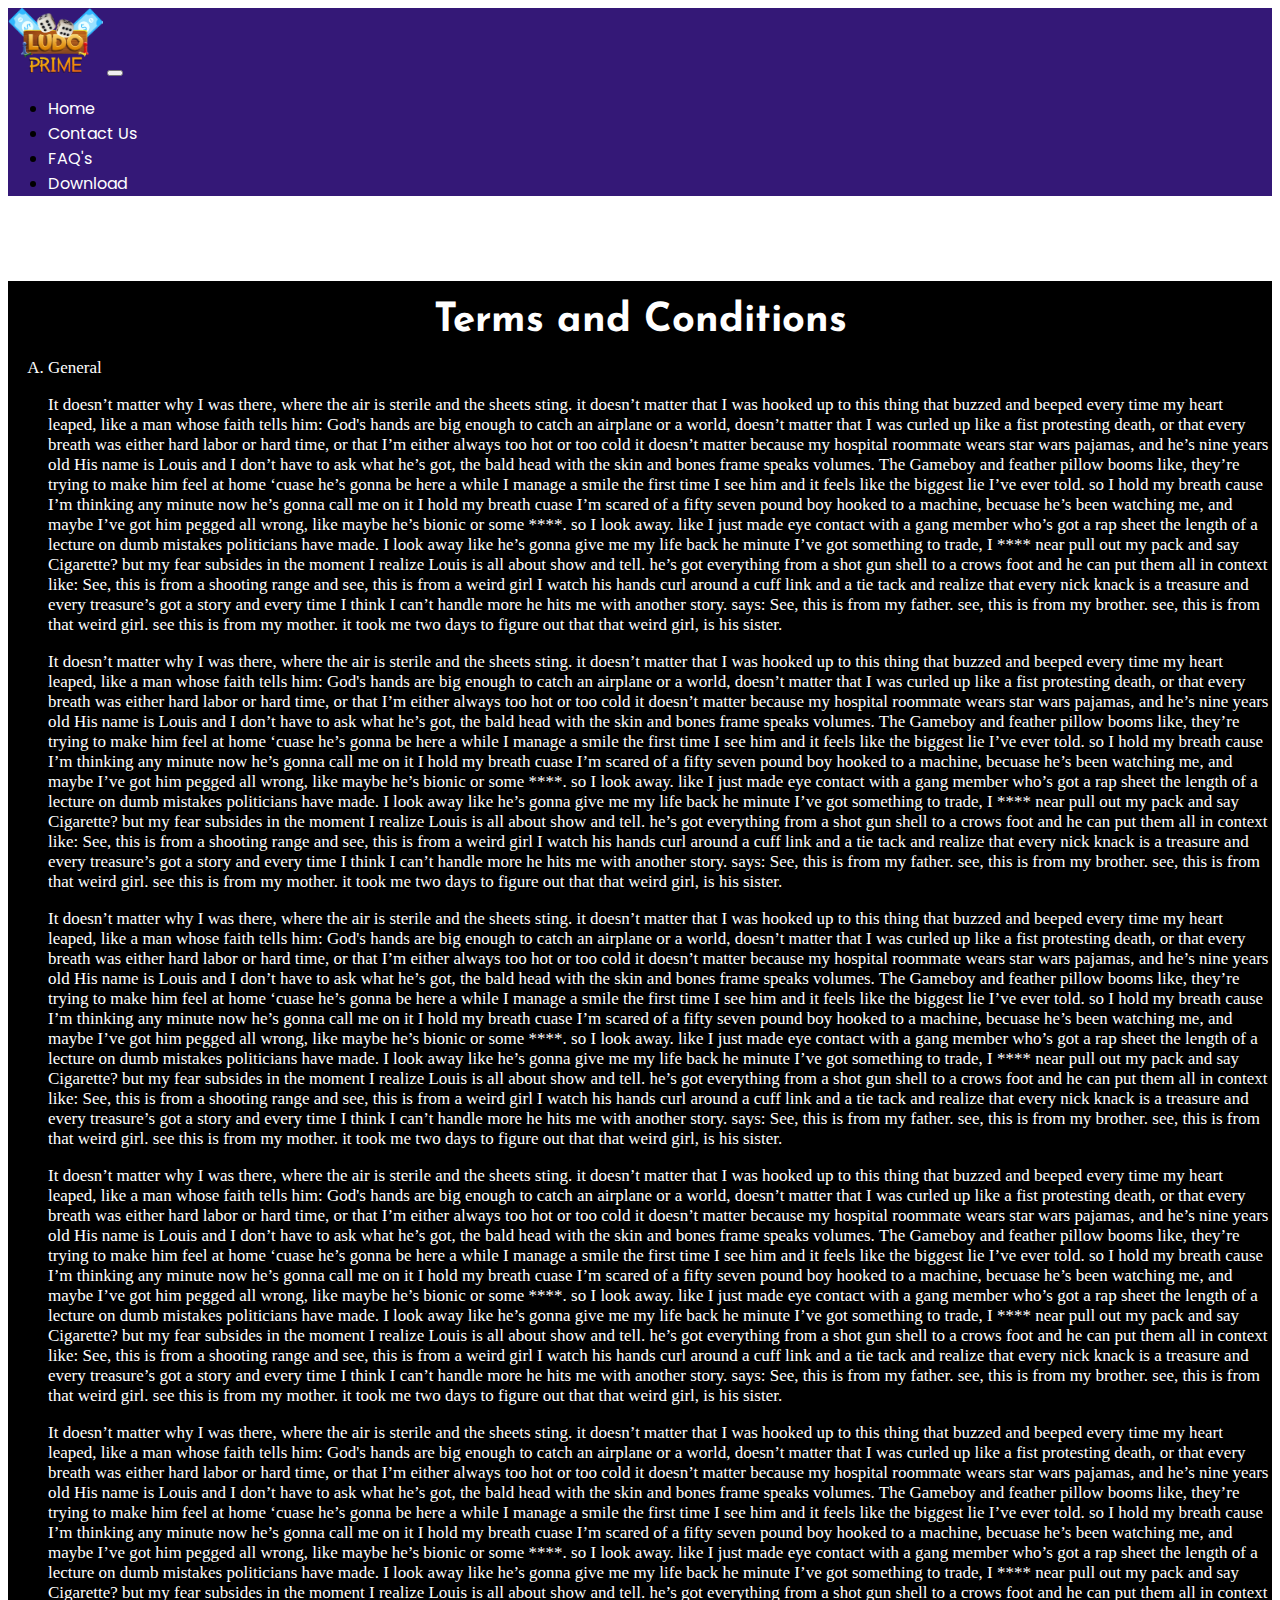
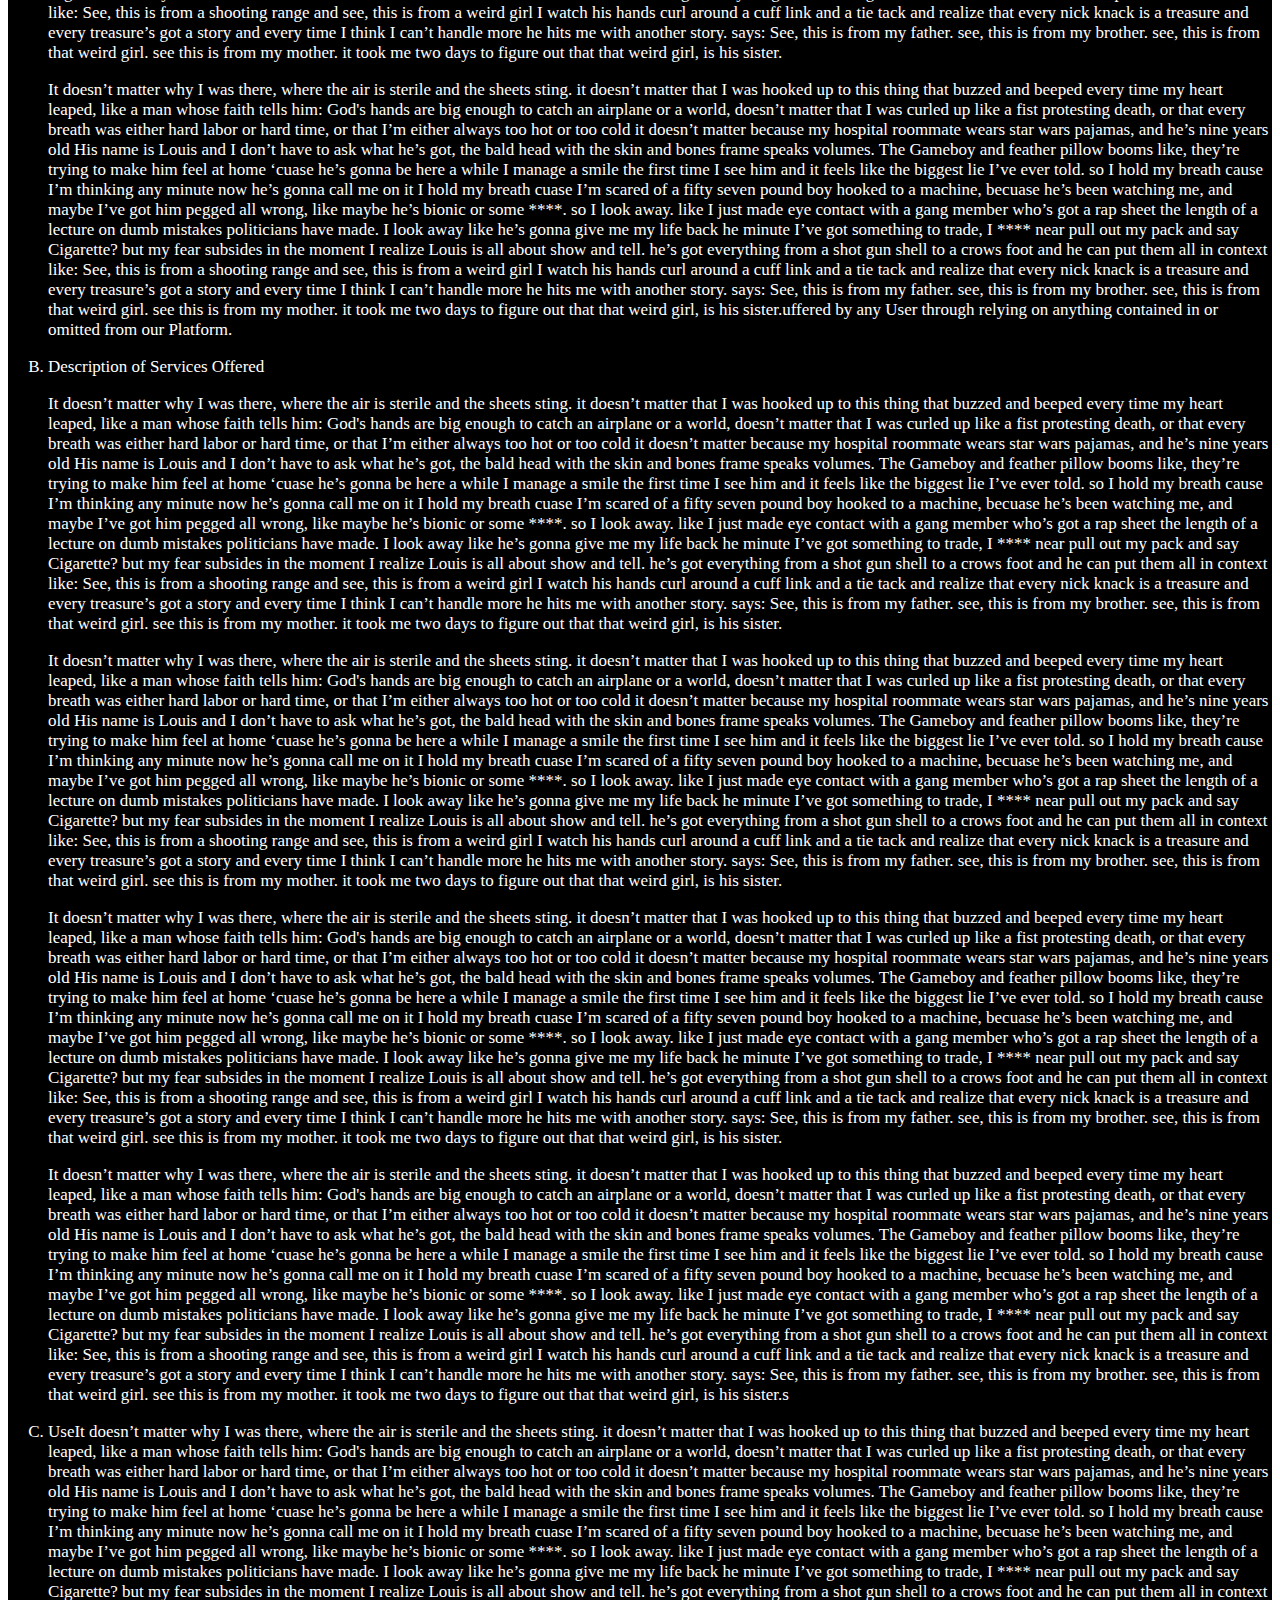
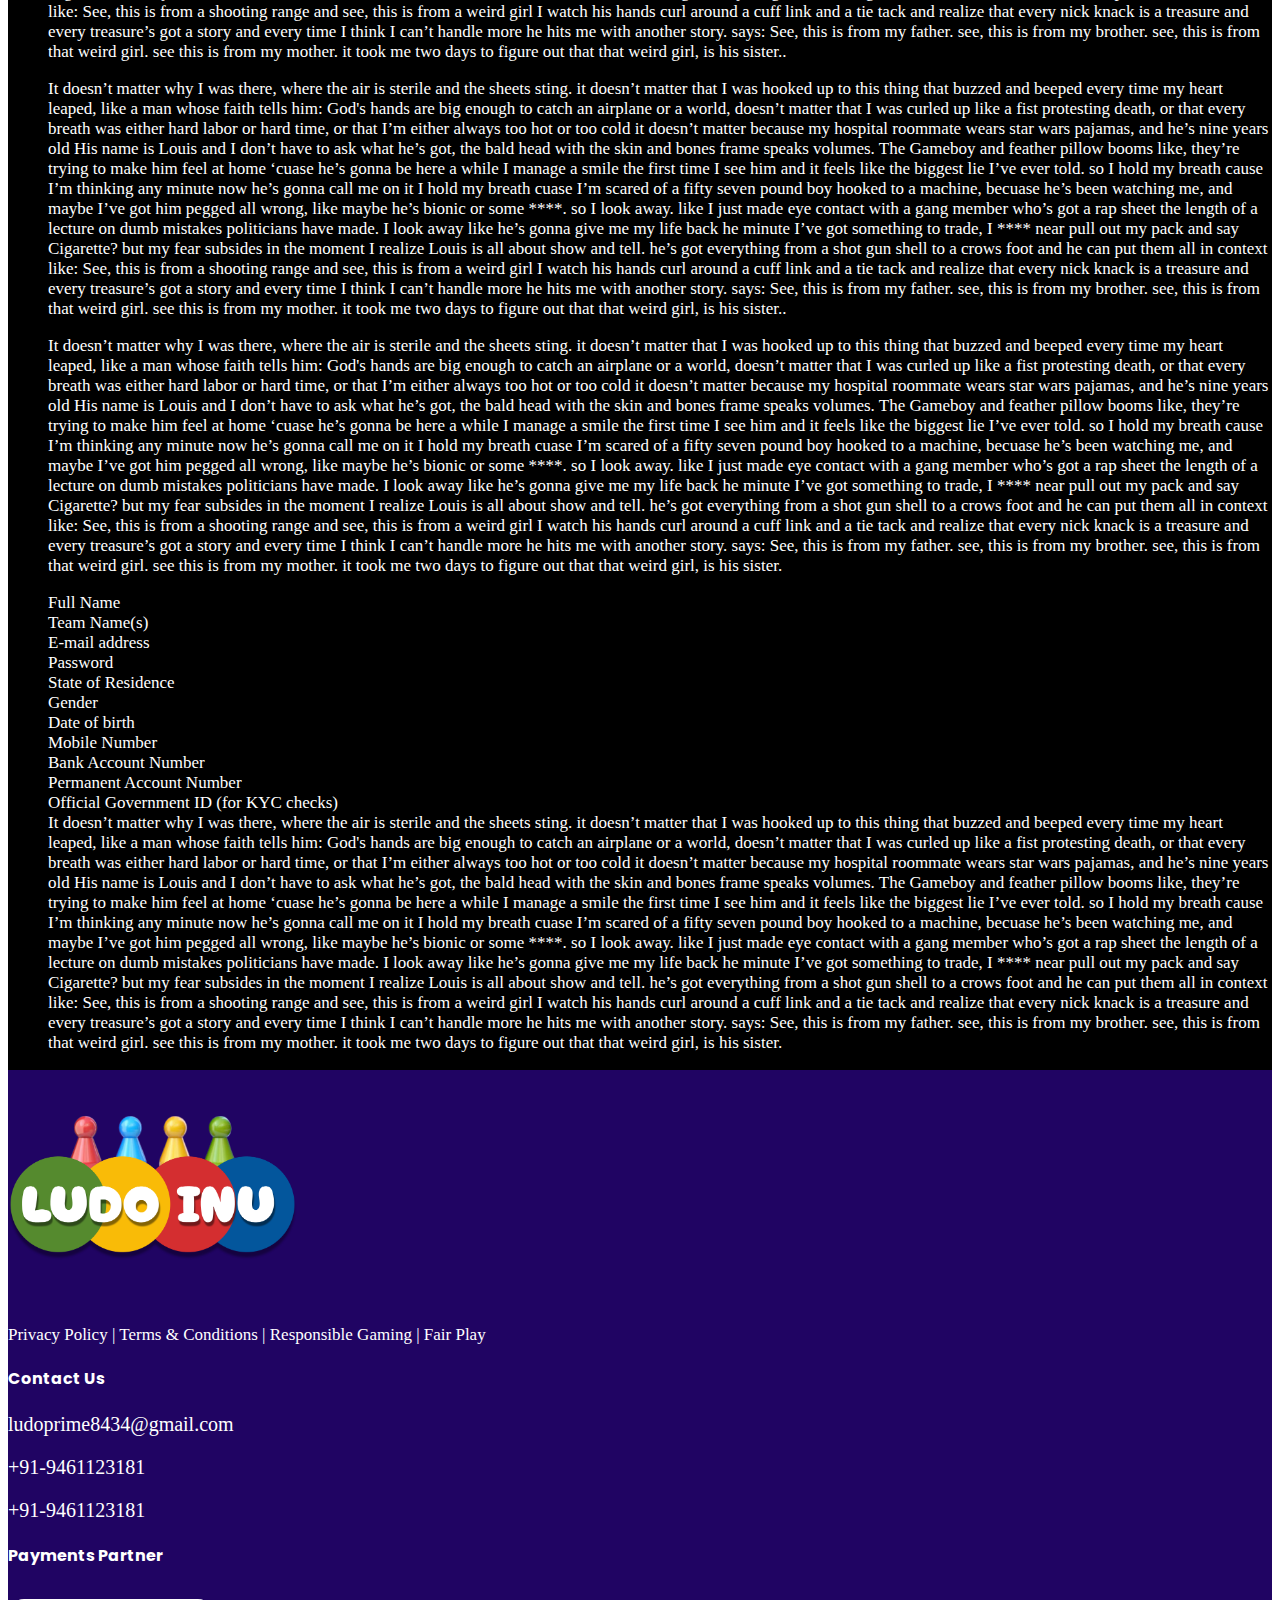
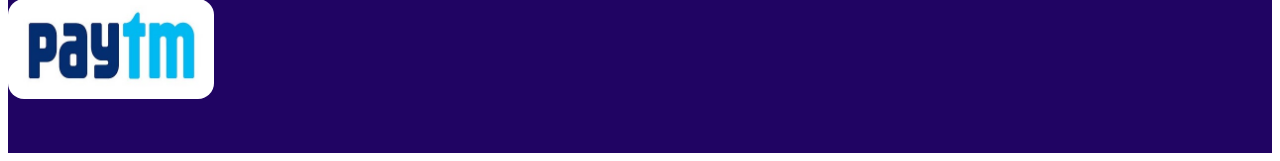
<file: terms.html>
<!DOCTYPE html>
<html lang="en">

<head>
    <meta charset="UTF-8">
    <meta http-equiv="X-UA-Compatible" content="IE=edge">
    <meta name="viewport" content="width=device-width, initial-scale=1.0">
    <link href="https://cdn.jsdelivr.net/npm/bootstrap@5.1.3/dist/css/bootstrap.min.css" rel="stylesheet"
        integrity="sha384-1BmE4kWBq78iYhFldvKuhfTAU6auU8tT94WrHftjDbrCEXSU1oBoqyl2QvZ6jIW3" crossorigin="anonymous">
    <link rel="preconnect" href="https://fonts.googleapis.com">
    <link rel="preconnect" href="https://fonts.gstatic.com" crossorigin>
    <link href="https://fonts.googleapis.com/css2?family=Josefin+Sans:wght@700&display=swap" rel="stylesheet">
    <link href="https://fonts.googleapis.com/css2?family=Poppins:wght@600&display=swap" rel="stylesheet">
    <!-- Aos Library -->
    <link rel="stylesheet" href="https://unpkg.com/aos@next/dist/aos.css" />
    <link rel="stylesheet" href="style.css">
    <link rel="stylesheet" href="mobile.css">
    <link rel="stylesheet" href="ipad.css">
    <link rel="stylesheet" href="ipadpro.css">
    <link rel="stylesheet" href="https://cdnjs.cloudflare.com/ajax/libs/font-awesome/5.15.3/css/all.min.css"
        integrity="sha512-iBBXm8fW90+nuLcSKlbmrPcLa0OT92xO1BIsZ+ywDWZCvqsWgccV3gFoRBv0z+8dLJgyAHIhR35VZc2oM/gI1w=="
        crossorigin="anonymous" referrerpolicy="no-referrer" />
    <title>Ludo Prime</title>
</head>

<body>
    <nav class="navbar navbar-expand-lg navbar-dark bg-dark fixed-top deks">
        <div class="container-fluid">
            <a class="navbar-brand" href="#"><img src="assets/logo.png" class="logo" alt="Ludo Inu Logo"></a>
            <button class="navbar-toggler" type="button" data-bs-toggle="collapse"
                data-bs-target="#navbarSupportedContent" aria-controls="navbarSupportedContent" aria-expanded="false"
                aria-label="Toggle navigation">
                <span class="navbar-toggler-icon"></span>
            </button>
            <div class="collapse navbar-collapse" id="navbarSupportedContent">
                <ul class="navbar-nav ms-auto mb-2 mb-lg-0">
                    <li class="nav-item">
                        <a class="nav-link active" aria-current="page" href="index.html">Home</a>
                    </li>
                    <li class="nav-item">
                        <a class="nav-link active" aria-current="page" href="#cont">Contact Us</a>
                    </li>
                    <li class="nav-item">
                        <a class="nav-link active" aria-current="page" href="faq.html">FAQ's</a>
                    </li>
                    <li class="nav-item">
                        <a class="nav-link active" aria-current="page" href="#">Download</a>
                    </li>
                </ul>
            </div>
        </div>
    </nav>
    <nav class="navbar navbar-expand-lg navbar-dark bg-dark mob">
        <div class="container-fluid">
            <a class="navbar-brand" href="#"><img src="assets/logo.png" class="logo" alt="Ludo Inu Logo"></a>
            <button class="navbar-toggler" type="button" data-bs-toggle="collapse"
                data-bs-target="#navbarSupportedContent" aria-controls="navbarSupportedContent" aria-expanded="false"
                aria-label="Toggle navigation">
                <span class="navbar-toggler-icon"></span>
            </button>
            <div class="collapse navbar-collapse" id="navbarSupportedContent">
                <ul class="navbar-nav ms-auto mb-2 mb-lg-0">
                    <li class="nav-item">
                        <a class="nav-link active" aria-current="page" href="index.html">Home</a>
                    </li>
                    <li class="nav-item">
                        <a class="nav-link active" aria-current="page" href="#cont">Contact Us</a>
                    </li>
                    <li class="nav-item">
                        <a class="nav-link active" aria-current="page" href="faq.html">FAQ's</a>
                    </li>
                    <li class="nav-item">
                        <a class="nav-link active" aria-current="page" href="#">Download</a>
                    </li>
                </ul>
            </div>
        </div>
    </nav>
    <section class="foot_first" id="abt">
        <div class="container">
            <h1 class="foot_head">Terms and Conditions</h1>
            <ol class="foot_text" type="A">
                <li>General <br>
                    <p>It doesn’t matter why I was there, where the air is sterile and the sheets sting.
                        it doesn’t matter that I was hooked up to this thing that buzzed and beeped every time my heart leaped, like a man whose faith tells him:
                        God's hands are big enough to catch an airplane
                        
                        or a world,
                        
                        doesn’t matter that I was curled up like a fist protesting death,
                        or that every breath was either hard labor or hard time,
                        or that I’m either always too hot or too cold
                        it doesn’t matter because my hospital roommate wears star wars pajamas,
                        and he’s nine years old
                        
                        His name is Louis
                        
                        and I don’t have to ask what he’s got, the bald head with the skin and bones frame speaks volumes. The Gameboy and feather pillow booms like, they’re trying to make him feel at home ‘cuase he’s gonna be here a while
                        
                        I manage a smile the first time I see him and it feels like the biggest lie I’ve ever told.
                        so I hold my breath
                        cause I’m thinking any minute now he’s gonna call me on it
                        I hold my breath
                        cuase I’m scared of a fifty seven pound boy hooked to a machine, becuase he’s been watching me, and maybe I’ve got him pegged all wrong, like
                        
                        maybe he’s bionic or some ****.
                        so I look away.
                        
                        like I just made eye contact with a gang member who’s got a rap sheet the length of a lecture on dumb mistakes politicians have made. I look away like he’s gonna give me my life back he minute I’ve got something to trade, I **** near pull out my pack and say
                        
                        
                        Cigarette?
                        
                        but my fear subsides in the moment I realize Louis is all about show and tell. he’s got everything from a shot gun shell to a crows foot and he can put them all in context like:
                        
                        See, this is from a shooting range and
                        
                        see, this is from a weird girl
                        
                        I watch his hands curl around a cuff link and a tie tack and realize that every nick knack is a treasure and every treasure’s got a story and every time I think I can’t handle more he hits me with another story. says:
                        
                        See, this is from my father. see, this is from my brother. see, this is from that weird girl. see this is from my mother. it took me two days to figure out that
                        
                        that weird girl, is his sister.
                    </p>
                    <p>
                        It doesn’t matter why I was there, where the air is sterile and the sheets sting.
                        it doesn’t matter that I was hooked up to this thing that buzzed and beeped every time my heart leaped, like a man whose faith tells him:
                        God's hands are big enough to catch an airplane
                        
                        or a world,
                        
                        doesn’t matter that I was curled up like a fist protesting death,
                        or that every breath was either hard labor or hard time,
                        or that I’m either always too hot or too cold
                        it doesn’t matter because my hospital roommate wears star wars pajamas,
                        and he’s nine years old
                        
                        His name is Louis
                        
                        and I don’t have to ask what he’s got, the bald head with the skin and bones frame speaks volumes. The Gameboy and feather pillow booms like, they’re trying to make him feel at home ‘cuase he’s gonna be here a while
                        
                        I manage a smile the first time I see him and it feels like the biggest lie I’ve ever told.
                        so I hold my breath
                        cause I’m thinking any minute now he’s gonna call me on it
                        I hold my breath
                        cuase I’m scared of a fifty seven pound boy hooked to a machine, becuase he’s been watching me, and maybe I’ve got him pegged all wrong, like
                        
                        maybe he’s bionic or some ****.
                        so I look away.
                        
                        like I just made eye contact with a gang member who’s got a rap sheet the length of a lecture on dumb mistakes politicians have made. I look away like he’s gonna give me my life back he minute I’ve got something to trade, I **** near pull out my pack and say
                        
                        
                        Cigarette?
                        
                        but my fear subsides in the moment I realize Louis is all about show and tell. he’s got everything from a shot gun shell to a crows foot and he can put them all in context like:
                        
                        See, this is from a shooting range and
                        
                        see, this is from a weird girl
                        
                        I watch his hands curl around a cuff link and a tie tack and realize that every nick knack is a treasure and every treasure’s got a story and every time I think I can’t handle more he hits me with another story. says:
                        
                        See, this is from my father. see, this is from my brother. see, this is from that weird girl. see this is from my mother. it took me two days to figure out that
                        
                        that weird girl, is his sister. </p>
                    <p>
                        It doesn’t matter why I was there, where the air is sterile and the sheets sting.
it doesn’t matter that I was hooked up to this thing that buzzed and beeped every time my heart leaped, like a man whose faith tells him:
God's hands are big enough to catch an airplane

or a world,

doesn’t matter that I was curled up like a fist protesting death,
or that every breath was either hard labor or hard time,
or that I’m either always too hot or too cold
it doesn’t matter because my hospital roommate wears star wars pajamas,
and he’s nine years old

His name is Louis

and I don’t have to ask what he’s got, the bald head with the skin and bones frame speaks volumes. The Gameboy and feather pillow booms like, they’re trying to make him feel at home ‘cuase he’s gonna be here a while

I manage a smile the first time I see him and it feels like the biggest lie I’ve ever told.
so I hold my breath
cause I’m thinking any minute now he’s gonna call me on it
I hold my breath
cuase I’m scared of a fifty seven pound boy hooked to a machine, becuase he’s been watching me, and maybe I’ve got him pegged all wrong, like

maybe he’s bionic or some ****.
so I look away.

like I just made eye contact with a gang member who’s got a rap sheet the length of a lecture on dumb mistakes politicians have made. I look away like he’s gonna give me my life back he minute I’ve got something to trade, I **** near pull out my pack and say


Cigarette?

but my fear subsides in the moment I realize Louis is all about show and tell. he’s got everything from a shot gun shell to a crows foot and he can put them all in context like:

See, this is from a shooting range and

see, this is from a weird girl

I watch his hands curl around a cuff link and a tie tack and realize that every nick knack is a treasure and every treasure’s got a story and every time I think I can’t handle more he hits me with another story. says:

See, this is from my father. see, this is from my brother. see, this is from that weird girl. see this is from my mother. it took me two days to figure out that

that weird girl, is his sister.
                    </p>
                    <p>
                        It doesn’t matter why I was there, where the air is sterile and the sheets sting.
                        it doesn’t matter that I was hooked up to this thing that buzzed and beeped every time my heart leaped, like a man whose faith tells him:
                        God's hands are big enough to catch an airplane
                        
                        or a world,
                        
                        doesn’t matter that I was curled up like a fist protesting death,
                        or that every breath was either hard labor or hard time,
                        or that I’m either always too hot or too cold
                        it doesn’t matter because my hospital roommate wears star wars pajamas,
                        and he’s nine years old
                        
                        His name is Louis
                        
                        and I don’t have to ask what he’s got, the bald head with the skin and bones frame speaks volumes. The Gameboy and feather pillow booms like, they’re trying to make him feel at home ‘cuase he’s gonna be here a while
                        
                        I manage a smile the first time I see him and it feels like the biggest lie I’ve ever told.
                        so I hold my breath
                        cause I’m thinking any minute now he’s gonna call me on it
                        I hold my breath
                        cuase I’m scared of a fifty seven pound boy hooked to a machine, becuase he’s been watching me, and maybe I’ve got him pegged all wrong, like
                        
                        maybe he’s bionic or some ****.
                        so I look away.
                        
                        like I just made eye contact with a gang member who’s got a rap sheet the length of a lecture on dumb mistakes politicians have made. I look away like he’s gonna give me my life back he minute I’ve got something to trade, I **** near pull out my pack and say
                        
                        
                        Cigarette?
                        
                        but my fear subsides in the moment I realize Louis is all about show and tell. he’s got everything from a shot gun shell to a crows foot and he can put them all in context like:
                        
                        See, this is from a shooting range and
                        
                        see, this is from a weird girl
                        
                        I watch his hands curl around a cuff link and a tie tack and realize that every nick knack is a treasure and every treasure’s got a story and every time I think I can’t handle more he hits me with another story. says:
                        
                        See, this is from my father. see, this is from my brother. see, this is from that weird girl. see this is from my mother. it took me two days to figure out that
                        
                        that weird girl, is his sister. </p>
                    <p>
                        It doesn’t matter why I was there, where the air is sterile and the sheets sting.
                        it doesn’t matter that I was hooked up to this thing that buzzed and beeped every time my heart leaped, like a man whose faith tells him:
                        God's hands are big enough to catch an airplane
                        
                        or a world,
                        
                        doesn’t matter that I was curled up like a fist protesting death,
                        or that every breath was either hard labor or hard time,
                        or that I’m either always too hot or too cold
                        it doesn’t matter because my hospital roommate wears star wars pajamas,
                        and he’s nine years old
                        
                        His name is Louis
                        
                        and I don’t have to ask what he’s got, the bald head with the skin and bones frame speaks volumes. The Gameboy and feather pillow booms like, they’re trying to make him feel at home ‘cuase he’s gonna be here a while
                        
                        I manage a smile the first time I see him and it feels like the biggest lie I’ve ever told.
                        so I hold my breath
                        cause I’m thinking any minute now he’s gonna call me on it
                        I hold my breath
                        cuase I’m scared of a fifty seven pound boy hooked to a machine, becuase he’s been watching me, and maybe I’ve got him pegged all wrong, like
                        
                        maybe he’s bionic or some ****.
                        so I look away.
                        
                        like I just made eye contact with a gang member who’s got a rap sheet the length of a lecture on dumb mistakes politicians have made. I look away like he’s gonna give me my life back he minute I’ve got something to trade, I **** near pull out my pack and say
                        
                        
                        Cigarette?
                        
                        but my fear subsides in the moment I realize Louis is all about show and tell. he’s got everything from a shot gun shell to a crows foot and he can put them all in context like:
                        
                        See, this is from a shooting range and
                        
                        see, this is from a weird girl
                        
                        I watch his hands curl around a cuff link and a tie tack and realize that every nick knack is a treasure and every treasure’s got a story and every time I think I can’t handle more he hits me with another story. says:
                        
                        See, this is from my father. see, this is from my brother. see, this is from that weird girl. see this is from my mother. it took me two days to figure out that
                        
                        that weird girl, is his sister. </p>
                    <p>
                        It doesn’t matter why I was there, where the air is sterile and the sheets sting.
it doesn’t matter that I was hooked up to this thing that buzzed and beeped every time my heart leaped, like a man whose faith tells him:
God's hands are big enough to catch an airplane

or a world,

doesn’t matter that I was curled up like a fist protesting death,
or that every breath was either hard labor or hard time,
or that I’m either always too hot or too cold
it doesn’t matter because my hospital roommate wears star wars pajamas,
and he’s nine years old

His name is Louis

and I don’t have to ask what he’s got, the bald head with the skin and bones frame speaks volumes. The Gameboy and feather pillow booms like, they’re trying to make him feel at home ‘cuase he’s gonna be here a while

I manage a smile the first time I see him and it feels like the biggest lie I’ve ever told.
so I hold my breath
cause I’m thinking any minute now he’s gonna call me on it
I hold my breath
cuase I’m scared of a fifty seven pound boy hooked to a machine, becuase he’s been watching me, and maybe I’ve got him pegged all wrong, like

maybe he’s bionic or some ****.
so I look away.

like I just made eye contact with a gang member who’s got a rap sheet the length of a lecture on dumb mistakes politicians have made. I look away like he’s gonna give me my life back he minute I’ve got something to trade, I **** near pull out my pack and say


Cigarette?

but my fear subsides in the moment I realize Louis is all about show and tell. he’s got everything from a shot gun shell to a crows foot and he can put them all in context like:

See, this is from a shooting range and

see, this is from a weird girl

I watch his hands curl around a cuff link and a tie tack and realize that every nick knack is a treasure and every treasure’s got a story and every time I think I can’t handle more he hits me with another story. says:

See, this is from my father. see, this is from my brother. see, this is from that weird girl. see this is from my mother. it took me two days to figure out that

that weird girl, is his sister.uffered by any User through relying on anything contained in or omitted from
                        our Platform.
                    </p>
                </li>
                <li>
                    Description of Services Offered <br>
                    <p>It doesn’t matter why I was there, where the air is sterile and the sheets sting.
                        it doesn’t matter that I was hooked up to this thing that buzzed and beeped every time my heart leaped, like a man whose faith tells him:
                        God's hands are big enough to catch an airplane
                        
                        or a world,
                        
                        doesn’t matter that I was curled up like a fist protesting death,
                        or that every breath was either hard labor or hard time,
                        or that I’m either always too hot or too cold
                        it doesn’t matter because my hospital roommate wears star wars pajamas,
                        and he’s nine years old
                        
                        His name is Louis
                        
                        and I don’t have to ask what he’s got, the bald head with the skin and bones frame speaks volumes. The Gameboy and feather pillow booms like, they’re trying to make him feel at home ‘cuase he’s gonna be here a while
                        
                        I manage a smile the first time I see him and it feels like the biggest lie I’ve ever told.
                        so I hold my breath
                        cause I’m thinking any minute now he’s gonna call me on it
                        I hold my breath
                        cuase I’m scared of a fifty seven pound boy hooked to a machine, becuase he’s been watching me, and maybe I’ve got him pegged all wrong, like
                        
                        maybe he’s bionic or some ****.
                        so I look away.
                        
                        like I just made eye contact with a gang member who’s got a rap sheet the length of a lecture on dumb mistakes politicians have made. I look away like he’s gonna give me my life back he minute I’ve got something to trade, I **** near pull out my pack and say
                        
                        
                        Cigarette?
                        
                        but my fear subsides in the moment I realize Louis is all about show and tell. he’s got everything from a shot gun shell to a crows foot and he can put them all in context like:
                        
                        See, this is from a shooting range and
                        
                        see, this is from a weird girl
                        
                        I watch his hands curl around a cuff link and a tie tack and realize that every nick knack is a treasure and every treasure’s got a story and every time I think I can’t handle more he hits me with another story. says:
                        
                        See, this is from my father. see, this is from my brother. see, this is from that weird girl. see this is from my mother. it took me two days to figure out that
                        
                        that weird girl, is his sister.
                    </p>
                    <p>It doesn’t matter why I was there, where the air is sterile and the sheets sting.
                        it doesn’t matter that I was hooked up to this thing that buzzed and beeped every time my heart leaped, like a man whose faith tells him:
                        God's hands are big enough to catch an airplane
                        
                        or a world,
                        
                        doesn’t matter that I was curled up like a fist protesting death,
                        or that every breath was either hard labor or hard time,
                        or that I’m either always too hot or too cold
                        it doesn’t matter because my hospital roommate wears star wars pajamas,
                        and he’s nine years old
                        
                        His name is Louis
                        
                        and I don’t have to ask what he’s got, the bald head with the skin and bones frame speaks volumes. The Gameboy and feather pillow booms like, they’re trying to make him feel at home ‘cuase he’s gonna be here a while
                        
                        I manage a smile the first time I see him and it feels like the biggest lie I’ve ever told.
                        so I hold my breath
                        cause I’m thinking any minute now he’s gonna call me on it
                        I hold my breath
                        cuase I’m scared of a fifty seven pound boy hooked to a machine, becuase he’s been watching me, and maybe I’ve got him pegged all wrong, like
                        
                        maybe he’s bionic or some ****.
                        so I look away.
                        
                        like I just made eye contact with a gang member who’s got a rap sheet the length of a lecture on dumb mistakes politicians have made. I look away like he’s gonna give me my life back he minute I’ve got something to trade, I **** near pull out my pack and say
                        
                        
                        Cigarette?
                        
                        but my fear subsides in the moment I realize Louis is all about show and tell. he’s got everything from a shot gun shell to a crows foot and he can put them all in context like:
                        
                        See, this is from a shooting range and
                        
                        see, this is from a weird girl
                        
                        I watch his hands curl around a cuff link and a tie tack and realize that every nick knack is a treasure and every treasure’s got a story and every time I think I can’t handle more he hits me with another story. says:
                        
                        See, this is from my father. see, this is from my brother. see, this is from that weird girl. see this is from my mother. it took me two days to figure out that
                        
                        that weird girl, is his sister.
                    </p>
                    <p>It doesn’t matter why I was there, where the air is sterile and the sheets sting.
                        it doesn’t matter that I was hooked up to this thing that buzzed and beeped every time my heart leaped, like a man whose faith tells him:
                        God's hands are big enough to catch an airplane
                        
                        or a world,
                        
                        doesn’t matter that I was curled up like a fist protesting death,
                        or that every breath was either hard labor or hard time,
                        or that I’m either always too hot or too cold
                        it doesn’t matter because my hospital roommate wears star wars pajamas,
                        and he’s nine years old
                        
                        His name is Louis
                        
                        and I don’t have to ask what he’s got, the bald head with the skin and bones frame speaks volumes. The Gameboy and feather pillow booms like, they’re trying to make him feel at home ‘cuase he’s gonna be here a while
                        
                        I manage a smile the first time I see him and it feels like the biggest lie I’ve ever told.
                        so I hold my breath
                        cause I’m thinking any minute now he’s gonna call me on it
                        I hold my breath
                        cuase I’m scared of a fifty seven pound boy hooked to a machine, becuase he’s been watching me, and maybe I’ve got him pegged all wrong, like
                        
                        maybe he’s bionic or some ****.
                        so I look away.
                        
                        like I just made eye contact with a gang member who’s got a rap sheet the length of a lecture on dumb mistakes politicians have made. I look away like he’s gonna give me my life back he minute I’ve got something to trade, I **** near pull out my pack and say
                        
                        
                        Cigarette?
                        
                        but my fear subsides in the moment I realize Louis is all about show and tell. he’s got everything from a shot gun shell to a crows foot and he can put them all in context like:
                        
                        See, this is from a shooting range and
                        
                        see, this is from a weird girl
                        
                        I watch his hands curl around a cuff link and a tie tack and realize that every nick knack is a treasure and every treasure’s got a story and every time I think I can’t handle more he hits me with another story. says:
                        
                        See, this is from my father. see, this is from my brother. see, this is from that weird girl. see this is from my mother. it took me two days to figure out that
                        
                        that weird girl, is his sister.
                    </p>
                    <p>It doesn’t matter why I was there, where the air is sterile and the sheets sting.
                        it doesn’t matter that I was hooked up to this thing that buzzed and beeped every time my heart leaped, like a man whose faith tells him:
                        God's hands are big enough to catch an airplane
                        
                        or a world,
                        
                        doesn’t matter that I was curled up like a fist protesting death,
                        or that every breath was either hard labor or hard time,
                        or that I’m either always too hot or too cold
                        it doesn’t matter because my hospital roommate wears star wars pajamas,
                        and he’s nine years old
                        
                        His name is Louis
                        
                        and I don’t have to ask what he’s got, the bald head with the skin and bones frame speaks volumes. The Gameboy and feather pillow booms like, they’re trying to make him feel at home ‘cuase he’s gonna be here a while
                        
                        I manage a smile the first time I see him and it feels like the biggest lie I’ve ever told.
                        so I hold my breath
                        cause I’m thinking any minute now he’s gonna call me on it
                        I hold my breath
                        cuase I’m scared of a fifty seven pound boy hooked to a machine, becuase he’s been watching me, and maybe I’ve got him pegged all wrong, like
                        
                        maybe he’s bionic or some ****.
                        so I look away.
                        
                        like I just made eye contact with a gang member who’s got a rap sheet the length of a lecture on dumb mistakes politicians have made. I look away like he’s gonna give me my life back he minute I’ve got something to trade, I **** near pull out my pack and say
                        
                        
                        Cigarette?
                        
                        but my fear subsides in the moment I realize Louis is all about show and tell. he’s got everything from a shot gun shell to a crows foot and he can put them all in context like:
                        
                        See, this is from a shooting range and
                        
                        see, this is from a weird girl
                        
                        I watch his hands curl around a cuff link and a tie tack and realize that every nick knack is a treasure and every treasure’s got a story and every time I think I can’t handle more he hits me with another story. says:
                        
                        See, this is from my father. see, this is from my brother. see, this is from that weird girl. see this is from my mother. it took me two days to figure out that
                        
                        that weird girl, is his sister.s</p>
                </li>
                <li>
                    UseIt doesn’t matter why I was there, where the air is sterile and the sheets sting.
                    it doesn’t matter that I was hooked up to this thing that buzzed and beeped every time my heart leaped, like a man whose faith tells him:
                    God's hands are big enough to catch an airplane
                    
                    or a world,
                    
                    doesn’t matter that I was curled up like a fist protesting death,
                    or that every breath was either hard labor or hard time,
                    or that I’m either always too hot or too cold
                    it doesn’t matter because my hospital roommate wears star wars pajamas,
                    and he’s nine years old
                    
                    His name is Louis
                    
                    and I don’t have to ask what he’s got, the bald head with the skin and bones frame speaks volumes. The Gameboy and feather pillow booms like, they’re trying to make him feel at home ‘cuase he’s gonna be here a while
                    
                    I manage a smile the first time I see him and it feels like the biggest lie I’ve ever told.
                    so I hold my breath
                    cause I’m thinking any minute now he’s gonna call me on it
                    I hold my breath
                    cuase I’m scared of a fifty seven pound boy hooked to a machine, becuase he’s been watching me, and maybe I’ve got him pegged all wrong, like
                    
                    maybe he’s bionic or some ****.
                    so I look away.
                    
                    like I just made eye contact with a gang member who’s got a rap sheet the length of a lecture on dumb mistakes politicians have made. I look away like he’s gonna give me my life back he minute I’ve got something to trade, I **** near pull out my pack and say
                    
                    
                    Cigarette?
                    
                    but my fear subsides in the moment I realize Louis is all about show and tell. he’s got everything from a shot gun shell to a crows foot and he can put them all in context like:
                    
                    See, this is from a shooting range and
                    
                    see, this is from a weird girl
                    
                    I watch his hands curl around a cuff link and a tie tack and realize that every nick knack is a treasure and every treasure’s got a story and every time I think I can’t handle more he hits me with another story. says:
                    
                    See, this is from my father. see, this is from my brother. see, this is from that weird girl. see this is from my mother. it took me two days to figure out that
                    
                    that weird girl, is his sister..</p>
                    <p>It doesn’t matter why I was there, where the air is sterile and the sheets sting.
                        it doesn’t matter that I was hooked up to this thing that buzzed and beeped every time my heart leaped, like a man whose faith tells him:
                        God's hands are big enough to catch an airplane
                        
                        or a world,
                        
                        doesn’t matter that I was curled up like a fist protesting death,
                        or that every breath was either hard labor or hard time,
                        or that I’m either always too hot or too cold
                        it doesn’t matter because my hospital roommate wears star wars pajamas,
                        and he’s nine years old
                        
                        His name is Louis
                        
                        and I don’t have to ask what he’s got, the bald head with the skin and bones frame speaks volumes. The Gameboy and feather pillow booms like, they’re trying to make him feel at home ‘cuase he’s gonna be here a while
                        
                        I manage a smile the first time I see him and it feels like the biggest lie I’ve ever told.
                        so I hold my breath
                        cause I’m thinking any minute now he’s gonna call me on it
                        I hold my breath
                        cuase I’m scared of a fifty seven pound boy hooked to a machine, becuase he’s been watching me, and maybe I’ve got him pegged all wrong, like
                        
                        maybe he’s bionic or some ****.
                        so I look away.
                        
                        like I just made eye contact with a gang member who’s got a rap sheet the length of a lecture on dumb mistakes politicians have made. I look away like he’s gonna give me my life back he minute I’ve got something to trade, I **** near pull out my pack and say
                        
                        
                        Cigarette?
                        
                        but my fear subsides in the moment I realize Louis is all about show and tell. he’s got everything from a shot gun shell to a crows foot and he can put them all in context like:
                        
                        See, this is from a shooting range and
                        
                        see, this is from a weird girl
                        
                        I watch his hands curl around a cuff link and a tie tack and realize that every nick knack is a treasure and every treasure’s got a story and every time I think I can’t handle more he hits me with another story. says:
                        
                        See, this is from my father. see, this is from my brother. see, this is from that weird girl. see this is from my mother. it took me two days to figure out that
                        
                        that weird girl, is his sister..</p>
                    <p>It doesn’t matter why I was there, where the air is sterile and the sheets sting.
                        it doesn’t matter that I was hooked up to this thing that buzzed and beeped every time my heart leaped, like a man whose faith tells him:
                        God's hands are big enough to catch an airplane
                        
                        or a world,
                        
                        doesn’t matter that I was curled up like a fist protesting death,
                        or that every breath was either hard labor or hard time,
                        or that I’m either always too hot or too cold
                        it doesn’t matter because my hospital roommate wears star wars pajamas,
                        and he’s nine years old
                        
                        His name is Louis
                        
                        and I don’t have to ask what he’s got, the bald head with the skin and bones frame speaks volumes. The Gameboy and feather pillow booms like, they’re trying to make him feel at home ‘cuase he’s gonna be here a while
                        
                        I manage a smile the first time I see him and it feels like the biggest lie I’ve ever told.
                        so I hold my breath
                        cause I’m thinking any minute now he’s gonna call me on it
                        I hold my breath
                        cuase I’m scared of a fifty seven pound boy hooked to a machine, becuase he’s been watching me, and maybe I’ve got him pegged all wrong, like
                        
                        maybe he’s bionic or some ****.
                        so I look away.
                        
                        like I just made eye contact with a gang member who’s got a rap sheet the length of a lecture on dumb mistakes politicians have made. I look away like he’s gonna give me my life back he minute I’ve got something to trade, I **** near pull out my pack and say
                        
                        
                        Cigarette?
                        
                        but my fear subsides in the moment I realize Louis is all about show and tell. he’s got everything from a shot gun shell to a crows foot and he can put them all in context like:
                        
                        See, this is from a shooting range and
                        
                        see, this is from a weird girl
                        
                        I watch his hands curl around a cuff link and a tie tack and realize that every nick knack is a treasure and every treasure’s got a story and every time I think I can’t handle more he hits me with another story. says:
                        
                        See, this is from my father. see, this is from my brother. see, this is from that weird girl. see this is from my mother. it took me two days to figure out that
                        
                        that weird girl, is his sister.</p>
                    Full Name <br>
                    Team Name(s)
                    <br>
                    E-mail address
                    <br>
                    Password

                    <br>
                    State of Residence

                    <br>
                    Gender
                    <br>
                    Date of birth
                    <br>
                    Mobile Number
                    <br>
                    Bank Account Number
                    <br>
                    Permanent Account Number
                    <br>
                    Official Government ID (for KYC checks)
                    <br>It doesn’t matter why I was there, where the air is sterile and the sheets sting.
                    it doesn’t matter that I was hooked up to this thing that buzzed and beeped every time my heart leaped, like a man whose faith tells him:
                    God's hands are big enough to catch an airplane
                    
                    or a world,
                    
                    doesn’t matter that I was curled up like a fist protesting death,
                    or that every breath was either hard labor or hard time,
                    or that I’m either always too hot or too cold
                    it doesn’t matter because my hospital roommate wears star wars pajamas,
                    and he’s nine years old
                    
                    His name is Louis
                    
                    and I don’t have to ask what he’s got, the bald head with the skin and bones frame speaks volumes. The Gameboy and feather pillow booms like, they’re trying to make him feel at home ‘cuase he’s gonna be here a while
                    
                    I manage a smile the first time I see him and it feels like the biggest lie I’ve ever told.
                    so I hold my breath
                    cause I’m thinking any minute now he’s gonna call me on it
                    I hold my breath
                    cuase I’m scared of a fifty seven pound boy hooked to a machine, becuase he’s been watching me, and maybe I’ve got him pegged all wrong, like
                    
                    maybe he’s bionic or some ****.
                    so I look away.
                    
                    like I just made eye contact with a gang member who’s got a rap sheet the length of a lecture on dumb mistakes politicians have made. I look away like he’s gonna give me my life back he minute I’ve got something to trade, I **** near pull out my pack and say
                    
                    
                    Cigarette?
                    
                    but my fear subsides in the moment I realize Louis is all about show and tell. he’s got everything from a shot gun shell to a crows foot and he can put them all in context like:
                    
                    See, this is from a shooting range and
                    
                    see, this is from a weird girl
                    
                    I watch his hands curl around a cuff link and a tie tack and realize that every nick knack is a treasure and every treasure’s got a story and every time I think I can’t handle more he hits me with another story. says:
                    
                    See, this is from my father. see, this is from my brother. see, this is from that weird girl. see this is from my mother. it took me two days to figure out that
                    
                    that weird girl, is his sister.
                    </p>
                    <!-- <p>Users who wish to withdraw cash Winnings from the Account will be required to have a
                        mobile number and bank account or UPI ID. In case such you withdraw amount exceeding a
                        predetermined threshold which shall be notified to you, you will also need to provide a valid
                        Permanent Account Number (PAN).</p>
                    <p>You must be over 18 years of age and a resident of India to access and/or use our Platform
                        and create an Account with us. By agreeing to these Terms, you represent and warrant to us
                        that: (a) you are at least 18 (eighteen) years old; (b) you have not previously been
                        suspended or blocked from using the Platform; (c) you are a resident of India, and (d) your
                        registration and your use of the Platform in compliance with any and all applicable laws and
                        regulations. We reserve the right to request proof of age and deploy screening and
                        age-gating techniques at any stage to verify that minors are not using the Platform and we
                        may exclude a person from accessing or using the Platform, if proof of age is not provided or
                        if LAKSHYA ENTERPRISES suspects that a person doing so is under the age of 18 years.
                    </p>
                    <p>You agree to provide true, accurate, current and complete information at the time of
                        registration and at all other times. You agree to update and keep updated all information
                        provided for the purposes of registration. You undertake that all information provided by you
                        from time to time is true, accurate, current and complete to your personal knowledge.
                    </p>
                    <p>Upon grant of the Account by us, your Account will be created, and you will be able to use
                        our Platform and play the game(s). You agree and acknowledge that such Account can be
                        terminated by us for any reason deemed fit by LAKSHYA ENTERPRISES and we shall notify
                        you of such termination.</p>
                    <p>You represent and warrant to us that, throughout the course of your usage of our Platform,
                        you will not permit other persons to access or use your Account. If you permit other persons
                        to access or use your Account, you do so at your own sole risk as to any consequences. You
                        further agree and accept that you shall not access or use the Platform through the account
                        of another User</p>
                    <p>Where LAKSHYA ENTERPRISES conducts any customer identity checks, this neither
                        implies that LAKSHYA ENTERPRISES is statutorily required to conduct such checks nor
                        liable for any inaccuracy in customer verification that cannot be directly attributable to
                        LAKSHYA ENTERPRISES gross negligence. You are responsible for completing your ‘know
                        your customer’ checks with the banks, financial institutions, card associations, and other
                        payment system providers as defined under the Payment and Settlement Systems Act, 2007
                        (Payments System Providers), with whom LAKSHYA ENTERPRISES has entered into an
                        arrangement to facilitate payment transactions (i.e. to send or receive funds via the Platform)
                        using the services of Payments System Providers. Cashgrail conducts such checks as a
                        measure to reduce financial crime in its multiple forms, such as online fraud, money
                        laundering, or the financing of terrorism. You may also be required to verify any credit
                        card/bank account you use to deposit funds, and also any bank account you want to
                        withdraw to ensure their integrity and verify their compliance with current regulations and
                        applicable laws.</p>
                    <p>By accepting these terms and conditions upon registration, you give consent to LAKSHYA
                        ENTERPRISES to disclose your personal information provided to us to a third-party agency
                        to assist in verifying your identity. The third-party agency may prepare and provide
                        LAKSHYA ENTERPRISES with such an assessment and may use your personal information
                        including the names, residential addresses and date of birth, financial information, etc. for
                        the purposes of preparing such an assessment. Such processing by the third-party entity will
                        be in accordance with our Privacy Policy and subject to any additional obligations imposed
                        by applicable laws at the time being in force.
                    </p>
                    <p>You acknowledge that your participation in any game(s) available on the Platform is purely
                        voluntary and at your sole discretion and risk.</p>
                </li>
                <li>
                    <p>Skill Based games played on LAKSHYA ENTERPRISES application do not qualify as
                        Gambling and Lottery</p>
                    <p>Users must note that the games hosted on the LAKSHYA ENTERPRISES Platform are
                        games of skill. In compliance with Indian law, we do not support, endorse, or offer to Users,
                        games of chance for money. While games of skill do not have a comprehensive definition,
                        they are considered to be those games where the impact of a player’s effort and skill on the
                        outcome of a game is higher than the impact of luck and chance.
                    </p>
                </li>
                <li>
                    <p>Platform not offered in Assam, Meghalaya, Odisha, Telangana, Nagaland, Andhra
                        Pradesh, Arunachal Pradesh, Sikkim and outside India</p>
                    <p>LAKSHYA ENTERPRISES may, in accordance with the laws prevailing in certain Indian
                        states, bar individuals residing in those states from participating in the game(s).
                        Currently,
                        individuals residing in the Indian states of Assam, Meghalaya, Odisha, Telangana, Nagaland,
                        Andhra Pradesh, Arunachal Pradesh, Sikkim and outside India are not allowed to participate
                        in the paid version of the game(s) as the laws of these states bar persons from
                        participating
                        in games of skill where Users are required to pay to enter. Access to the LAKSHYA
                        ENTERPRISES Platform will therefore be restricted from being accessed from such states</p>
                    <p>You agree and acknowledge that we may monitor or use certain technologies and monitoring
                        of activities including logging of your IP address to ascertain and verify your
                        geographical
                        location. As a final check, we may also seek additional personal details as proof of
                        address
                        during KYC approval.
                    </p>
                    <p>LAKSHYA ENTERPRISES does not allow the Users residing in the aforesaid Indian states
                        or outside the territory of India to play with real money or deposit amounts to play games
                        on
                        the Platform. Users agree and acknowledge that if a person residing in such Indian states,
                        or
                        from outside the territorial limits of the Republic of India becomes a User by giving false
                        information, the liability shall be solely on the User and LAKSHYA ENTERPRISES reserves
                        the right to delete/remove such Account.</p>
                    <p>You agree and accept that LAKSHYA ENTERPRISES shall not be liable or responsible for
                        the breach of applicable state laws by any User. There may be applicable penalties imposed
                        on such Users by the respective State Governments or the Central Government of India as
                        the case may be.</p>
                    <p>Users from all Indian states are responsible for and must always ensure that they are
                        complying with the applicable state laws and we will attempt to post any changes that we
                        seem appropriate to better educate the Users. You agree and acknowledge that our decision
                        in this regard will be final and binding, and no consideration, whatsoever, will be
                        extended to
                        the User.</p>
                </li>
                <li>Security <br>
                    <p>Access to your Account and to add, delete or modify any content on your Account is OTP
                        protected. You must ensure that the OTP is not accessible to any person apart from you. We
                        are not liable for any loss, damages or expenses of any kind incurred or suffered by you
                        arising from or in connection with any failure, delay or interruption in transmitting OTPs due
                        to any failure of the mobile service network or any other circumstance beyond our
                        reasonable control.</p>
                    <p>You agree that you will not disclose your password/OTP to anyone or allow any other person
                        to access or use your Account. We are not responsible if your Account is accessed or
                        opened by other persons using your password/OTP. You shall be held solely responsible and
                        liable for all of your activities on the Platform made from your Account.</p>
                    <p>You understand that it is your obligation to protect the information you have provided on the
                        Platform including, but not limited, to usernames, email addresses, contact details, bank
                        account information etc. You explicitly understand and agree that we will not incur any
                        liability for information provided by you to anyone which may result in your Account on the
                        Platform being exposed or misused by any other person or any other harm or loss being
                        suffered by you.</p>
                    <p>Provided that LAKSHYA ENTERPRISES or its employees have not been dishonest or
                        negligent, we shall not be liable to a User for any unauthorized transaction which has been
                        executed through the Platform as a result of:
                        fraud committed by the use of a User’s access credentials before the User has notified
                        LAKSHYA ENTERPRISES in writing of the loss or theft or such access credentials and the
                        LAKSHYA ENTERPRISES has been able to take actions to disable the access credentials;
                        fraud committed by third parties against Users which may not be preventable by, or occur
                        despite the security systems of the Platform;
                        a voluntary action or transaction initiated suo motu by any User at the behest of another
                        user, which is not initiated by LAKSHYA ENTERPRISES for the transfer of funds, credit or
                        stored value to another User.
                        the security, accuracy, legality, appropriateness or any other aspect of the content or function
                        of any third party’s products or services on our Platform.
                        responsibility for the underlying transactions involving funds between you and the sender/
                        recipient of a payment, or the actions or identity of any transfer recipient or sender.
                        You should routinely check the Account Balance section of your Account to ensure that there
                        has been no unauthorised use of your Account. If you suspect any unauthorised activity you
                        must contact our Grievance Officer.
                    </p>
                    <p>You should only transact with a third party product or service that you know. While the
                        Platform may provide a link between the sender and the recipient of cash or credit
                        balance(s), all payment transactions or any communications/offers are carried out through
                        the Platform are solely between the sender and recipient of the payment and LAKSHYA
                        ENTERPRISES is not a party to and will not be responsible for any disputes, chargebacks or
                        reversals arising pursuant to payment transactions solicited or initiated by and between
                        Users.</p>
                    <p>Please note that we can terminate or suspend your Account and all associated accounts,
                        institute fraud prevention measures such as access restrictions, transaction velocity
                        restrictions etc. without prior notice to prevent unauthorised use of our Accounts. You must
                        co-operate with us in any investigation and use any fraud prevention measures we prescribe
                        and you agree that we will not be liable to you or any third party for any block, suspension,
                        cancellations, or termination of your Account owing to such measures.</p>
                    <p>Please also contact us immediately if the device through which you access the Platform has
                        been lost, stolen or compromised in any way or someone has used or may use your device
                        or credentials without your authorisation or if you become aware of any unauthorised use of
                        your Account.</p>
                    <p>You are hereby informed that any and all information associated with any fraudulent
                        transaction may be shared by LAKSHYA ENTERPRISES (with or without demand) with the
                        Government of India or any agency thereof, for the purpose of verification of the identity of
                        User, or for prevention, detection, investigation, prosecution, and punishment</p>

                </li>
                <li>User Conduct
                    <p>In accessing or using our Platform you agree that you will not:
                    </p>
                    <p>use any automated device, software, process or means to access, retrieve, scrape, or index
                        our Platform or any content thereon without our express prior written consent;
                        use any device, software, process or means to interfere or attempt to interfere with the
                        proper working of our Platform</p>
                    <p>undertake any action that will impose a burden or make excessive traffic demands on our
                        infrastructure that we deem, in our sole discretion, to be unreasonable or disproportionate
                        site usage;</p>
                    <p>use or index any content or data on our Platform for purposes of competing with us in any
                        manner that we have not specifically authorised;
                        transmit spam, chain letters, games, junk email, surveys, or other mass messaging, whether
                        commercial in nature or not;</p>
                    <p>use our Platform or any content therefrom in any manner which is, in our sole discretion, not
                        reasonable and/or not for the purpose it is made available;
                    </p>
                    <p>violate the rights of any person, including copyright, trade secret, privacy right, or any other
                        intellectual property or proprietary right;
                    </p>
                    <p>pose as any person or entity or attempt to solicit money, passwords or personal information
                        from any person act in violation of any term or condition of using our Platform;</p>
                    <p>reproduce, republish, retransmit, modify, adapt, distribute, translate, create derivative works
                        or adaptations of, publicly display, sell, trade, or in any way exploit our Platform or any
                        content thereon, except as expressly authorised by us;</p>
                    <p>transmit or attempt to transmit any computer viruses, worms, defects, Trojan horses or other
                        items of a destructive nature.
                    </p>
                    <p>If you choose to submit any content by way of question on the Platform, you hereby warrant
                        that no contribution or uploaded content shall:</p>
                    <p>be considered to be unlawful, threatening, abusive, bigoted, hateful, libellous, tortious,
                        blasphemous, false or misleading, discriminatory, defamatory, obscene, vulgar, offensive,
                        excessively violent, invasive of another privacy, publicity, contract or other rights,
                        pornographic or inclusive of nudity, paedophilic, profane, sexually explicit, indecent,
                        racially,
                        ethnically objectionable, disparaging, relating or encouraging money laundering, or
                        otherwise unlawful in any manner whatsoever;
                        constitute, advocate or encourage conduct that would constitute or give rise to a criminal
                        offence, civil liability or other violation of any local, state, national or international law;
                        constitute or contain false or misleading indications of origin or statements of fact ;
                        belongs to another person and to which you do not have any right to, or infringe the
                        intellectual property rights (whether registered or unregistered) of LAKSHYA
                        ENTERPRISES or any third party
                        contain any information, software or other material of a commercial nature or is patently false
                        or untrue;
                        contain advertising, promotions or commercial solicitations of any kind;
                        harass or harm another person;
                        exploit or endanger a minor;
                        impersonate or attempt to impersonate any person or entity or mislead or attempt to mislead
                        another person regarding your identity;
                        threaten the unity, integrity, defence, security or sovereignty of the territory, friendly
                        relations
                        with foreign states, or public order or causes incitement to the commission of any cognizable
                        offence or prevents investigation of any offence or is insulting any other nation.</p>
                    <p>As it concerns the content uploaded by you, without prejudice to your obligation to otherwise
                        comply with applicable laws during the course of using the Platform, you agree to hereby
                        comply with any and all applicable laws, as well as any other rules and restrictions that
                        may
                        be set forth herein or on the Platform. LAKSHYA ENTERPRISES may not be held
                        responsible for any content contributed by Users on the LAKSHYA ENTERPRISES Platform.
                        The Users admit that they may be exposed to content posted by other Users which they may
                        find offensive, obnoxious or indecent and that we may not be able to prevent such content
                        from being posted. Such content should be brought to our notice. We shall act upon the
                        information as we deem acceptable. The decision taken by the management of LAKSHYA
                        ENTERPRISES in this regard shall be final and binding on the User and you specifically
                        agree that we shall not incur any liability under any circumstance whatsoever regarding the
                        same.
                    </p>
                    <p>We reserve the right to prevent unauthorised access to or use of our Platform, including, but
                        not limited to, instituting technological barriers, or reporting your conduct to any person or
                        entity.
                    </p>
                    <p>In the event, we have reasonable grounds to believe that your activities include any of the
                        acts specified above, we may initiate appropriate legal action against you as well as notify
                        the relevant regulatory or law enforcement authorities where appropriate in addition to any
                        other available remedies under law or equity, apart from restricting or suspending or
                        terminating your use of the Platform.
                    </p>
                    <p>You shall not purchase, sell, assign, trade, rent, loan, lease, license, grant a security
                        interest
                        in, or transfer to your Account, any content, currency, points, standings, rankings, ratings, or
                        any other attributes appearing in, originating from or associated with the Platform.
                    </p>
                    <p>Users agree to abide by these Terms and all other rules, regulations and terms of use of the
                        Platform. In the event User does not abide by these Terms and all other rules, regulations
                        and terms of use, LAKSHYA ENTERPRISES may, at its sole and absolute discretion, take
                        necessary remedial action, including but not limited to:</p>
                    <p>restricting, suspending, or terminating any User’s access to all or any part of LAKSHYA
                        ENTERPRISES Services;
                        deactivating or deleting a User’s account and all related information and files on the
                        account.
                        Any amount remaining unused in the User’s Game Account or Winnings Account on the date
                        of deactivation or deletion shall be transferred to the User’s bank account on record with
                        LAKSHYA ENTERPRISES subject to a processing fee (if any) applicable on such transfers
                        as set out herein; or
                        refraining from awarding any prize(s) or withholding access to the Platform by such
                        infringing
                        User.
                        Users agree to ensure that they can receive all communication from LAKSHYA
                        ENTERPRISES by marking e-mails or sending SMSs from LAKSHYA ENTERPRISES as
                        part of their safe senders list. LAKSHYA ENTERPRISES shall not be held liable if any
                        e-mail/SMS remains unread by a User as a result of such e-mail getting delivered to the
                        User’s junk or spam folder.</p>
                    <p>If a User chooses a username or profile picture that, in LAKSHYA ENTERPRISES
                        considered opinion is obscene, indecent, abusive or that might subject Cashgrail to public
                        disparagement or scorn, LAKSHYA ENTERPRISES reserves the right, without prior notice to
                        the User, to reset such username and intimate the User, or delete such username and posts
                        from the LAKSHYA ENTERPRISES Platform, deny such User access to the LAKSHYA
                        ENTERPRISES Platform, or any combination of these options.</p>
                    <p>Unauthorized access to the LAKSHYA ENTERPRISES Platform is a breach of these Terms,
                        and a violation of the law. Users agree not to access the LAKSHYA ENTERPRISES Platform
                        by any means other than through the interface that is provided by LAKSHYA ENTERPRISES
                        for use in accessing the LAKSHYA ENTERPRISES Platform. Users agree not to use any
                        automated means, including, without limitation, agents, robots, scripts, or spiders, to access,
                        monitor, or copy any part of our sites, except those automated means that we have
                        approved in advance and in writing.</p>
                    <p>The use of the LAKSHYA ENTERPRISES Platform is subject to existing laws and legal
                        processes. Nothing contained in these Terms shall limit LAKSHYA ENTERPRISES right to
                        comply with governmental, court, and law-enforcement requests or requirements relating to
                        Users use of the LAKSHYA ENTERPRISES Platform.</p>
                </li>
                <li>Payment Terms <br>
                    <p>In respect of any transactions entered into on the LAKSHYA ENTERPRISES platform for
                        playing game and contest(s), Users agree to be bound by the following payment terms to
                        which Users shall be bound when participating in any game, and the User will pay the
                        “Contribution” which will be inclusive of the following:
                    </p>
                    <p>Pre-designated platform fee (“Platform Fee”) for access to Cashgrail Services. Such platform
                        fee is inclusive of applicable GST; and
                        Pre-determined contribution towards the prize money pool (“Prize Money Pool”) of such
                        game/contest, which will be passed on to the winner(s) of the game/contest after the
                        completion of the game/contest as per the terms and conditions thereto.
                        Users by participating in any games on the LAKSHYA ENTERPRISES Platform hereby
                        authorize and appoint _____________________________ as their payment collection agent
                        to collect and manage Users’ funds, for and on their behalf (Agent). For operational
                        convenience, the Users’ directions (for collection and settlement of payments) will be
                        communicated to the Agent through LAKSHYA ENTERPRISES (which will transmit the
                        Users’ instructions to the Agent “as is”).</p>
                    <p>LAKSHYA ENTERPRISES at its own discretion can also contribute to such Prize Money
                        Pool from its own resources. Unless specifically identified in these terms, it is clarified that
                        LAKSHYA ENTERPRISES has no right or interest in this Prize Money Pool, and only acts as
                        an intermediary engaged in collecting and distributing the Prize Money Pool in accordance
                        with the game rules and these Terms.</p>
                    <p>In respect of any transactions entered into on the LAKSHYA ENTERPRISES Platform,
                        including making a payment to participate in the games, the Users agree to be bound by the
                        following payment terms: Subject to these Terms, all amounts collected from the User are
                        held in separate non-interest earning bank account with an Agent. The said accounts are
                        operated by the Agent (or a third party appointed by LAKSHYA ENTERPRISES) in
                        accordance with these Terms. From these bank accounts, the payouts can be made to
                        Users (towards their withdrawals of Winnings or Play Money)</p>
                    <p>LAKSHYA ENTERPRISES (towards its Platform Fees); and
                        to the Government (towards TDS, if any, on amounts won). The Agent shall receive and hold
                        the amounts of the Users in trust as a trustee of and for the benefit and use of the Users
                        LAKSHYA ENTERPRISES receives only its share of the Platform Fees through the said
                        Agent and has no control over the User funds held by the Agent in the dedicated
                        non-interest earning escrow account.</p>
                    <p>LAKSHYA ENTERPRISES reserves the right to charge a Platform Fee, which would be
                        specified and notified by it, prior to a User’s joining of a game. The Platform Fee
                        (inclusive of
                        applicable tax thereon) will be debited from the User account balance and LAKSHYA
                        ENTERPRISES shall issue an invoice for such debit on request to the User. The Platform
                        Fee may be dynamic on a game to game basis and dependent on factors such as, number
                        of Users, eligibility criteria, ranking and server load etc., subject to the Platform Fee
                        being
                        determined before the commencement of a game.</p>
                    <p>The User may participate in a game wherein the User has to contribute a pre-specified
                        contribution towards the Prize Money Pool of such game, which will be passed on to the
                        Winner(s) of the game after the completion of the game as per the terms and conditions of
                        such game. The amount to be paid-in by the User towards the Prize Money Pool would also
                        be debited from the User Account balance maintained with the Agent.</p>
                    <p>Any User availing of LAKSHYA ENTERPRISES Services are provided with the following
                        categories of accounts for the processing and reconciliation of payments:</p>
                    <p>Play Money, which comprises of money contributed by the User through a payment gateway
                        towards Prize Money Pool, after disbursement of the Platform Fee to LAKSHYA
                        ENTERPRISES (“Play Money”);
                        Winnings which comprise the money won by the Users by winning the game/contest(s)
                        (“Winnings”);
                        Bonus Money, which comprises bonus points given by LAKSHYA ENTERPRISES, at its sole
                        discretion towards marketing and promotion. The Bonus Money itself cannot be withdrawn
                        (“Bonus Money”);
                        Cashbacks comprises of such amounts of money provided by LAKSHYA ENTERPRISES
                        upon deposit of Play Money in the Wallet. Cashbacks may only be used for the Services,
                        and cannot be withdrawn unless used and converted to Winnings on the Platform
                        (“Cashbacks”).
                        Each time a User participates in any game on the LAKSHYA ENTERPRISES Platform, the
                        Contribution shall be debited from the Users Account. The Contribution for each User
                        shall
                        be first debited from the Play Money and thereafter, any remaining amount of such
                        Contribution shall be debited from the Winnings, if any.
                    </p>
                    <p>In case any amount is remaining to be paid by the User as part of the Contribution in relation
                        to such Users participation in any game(s), the User will be taken to the designated payment
                        gateway to give effect to such payment which shall also be credited to the account
                        maintained by the Agent. In case any amount added by the User through such payment
                        gateway exceeds the remaining amount of the Contribution, the amount in excess shall be
                        transferred to the Play Money and will be available for use in participation in the game(s) or
                        for withdrawal in accordance with these Terms</p>
                    <p>Debits from the Play Money for the purpose of enabling a User’s participation in a game
                        shall be made in order of the date of credit of amounts in the Play Money, and accordingly,
                        amounts credited into Play Money earlier in time shall be debited first.</p>
                    <p>In order to request a withdrawal of any amount standing in the Play Money, the User must
                        first complete LAKSHYA ENTERPRISES identity verification, and bank account verification,
                        which will also require submission of User’s PAN card and bank account details and by
                        providing a reason for withdrawal over email ludoprime8434@gmail.com. LAKSHYA
                        ENTERPRISES shall effect an online transfer to the User’s bank account on record with
                        LAKSHYA ENTERPRISES by instructing the Agent on behalf of the User (to which the User
                        expressly consents), within a commercially reasonable period of time. Such transfer will
                        reflect as a debit to the User’s Play Money. The withdrawal requests by Users on the
                        Platform, when requested by Users, shall only be limited to Play Money i.e. the money
                        added by the Users on the Platform and not any Bonus Money or Cashbacks provided by
                        LAKSHYA ENTERPRISES. LAKSHYA ENTERPRISES may, in certain exceptional
                        circumstances and at its sole and absolute discretion, deduct applicable cancellation
                        charges, Cashbacks received, Bonus Money, and taxes including GST, from the amount to
                        be refunded to the User.</p>
                    <p>Further, withdrawal of any amount standing to the User’s credit in the Winnings may be
                        made by way of a request to the Agent through LAKSHYA ENTERPRISES. In such case,
                        LAKSHYA ENTERPRISES shall cause an online transfer to the User’s bank account on
                        record with LAKSHYA ENTERPRISES by instructing the Agent on behalf of the User (to
                        which the User expressly consents), within a commercially reasonable period of time. Such
                        transfer will reflect as a debit to the User’s Winnings. LAKSHYA ENTERPRISES shall not
                        charge any processing fee for causing the online transfer of such amount from the Winnings
                        to the User’s bank account on record with LAKSHYA ENTERPRISES.</p>
                    <p>Members need to complete the verification process with LAKSHYA ENTERPRISES or its
                        Agent, in order to raise the withdrawal request. As a general practice, Prize Money winners
                        be required (as and when prescribed by LAKSHYA ENTERPRISES) to verify their e-mail
                        address & phone number, along with the following documents:</p>
                    <p>A copy of the Member’s PAN card;
                        Member’s bank account details and proof of the same.
                        LAKSHYA ENTERPRISES shall not instruct the Agent to provide for the withdrawal of a
                        User’s prize(s)/accumulated Winnings/Play Money unless the above-mentioned documents
                        have been received and verified within the time- period stipulated by LAKSHYA
                        ENTERPRISES. Only to those winners who successfully complete the verification process
                        and provide the required documents within the time limit specified by LAKSHYA
                        ENTERPRISES shall the Agent provide for (at the instructions of Cashgrail on behalf of the
                        User, to which the User expressly consents) withdrawal/receipt of their accumulated
                        Winnings/Play Money (or any part thereof).
                    </p>
                    <p>Users will be required to provide valid photo identification and address proof documents for
                        proof of identity and address in order for LAKSHYA ENTERPRISES to process the
                        withdrawal request. The name mentioned on the User’s photo identification document should
                        correspond with the name provided by the User at the time of the KYC check being
                        conducted by LAKSHYA ENTERPRISES or its Agent, as well as the name and address
                        existing in the records of the User’s bank account as provided to LAKSHYA ENTERPRISES
                        or its Agent. In the event that no bank account has been registered by the User against such
                        User’s account with LAKSHYA ENTERPRISES, or the User has not verified his/her User
                        account with LAKSHYA ENTERPRISES, to LAKSHYA ENTERPRISES satisfaction and in
                        accordance with these Terms, LAKSHYA ENTERPRISES shall provide such User with a
                        notification to the User within the app or via SMS by LAKSHYA ENTERPRISES and the
                        User shall register a bank account with his/her User Account and/or to verify his/her User
                        Account to proceed with withdrawal requests.
                    </p>
                    <p>LAKSHYA ENTERPRISES shall scrutinise all documents submitted and may, at its sole and
                        absolute discretion, disqualify any winner from withdrawing his accumulated Winnings (or
                        any part thereof) on the following grounds:</p>
                    <p>Determination by LAKSHYA ENTERPRISES that any document or information submitted by
                        the Member is incorrect, misleading, false, fabricated, incomplete or illegible; or
                        Member does not fulfil the Eligibility Criteria; or
                        Any other ground as reasonably determined by LAKSHYA ENTERPRISES.
                        The User represents and warrants that the documents provided in the course of the
                        verification process are true copies of the original documents to which they relate.</p>
                    <p>Users are required to provide proper and complete details at the time of registration.
                        LAKSHYA ENTERPRISES shall not be responsible for communications errors, commissions
                        or omissions including those of the Users due to which the results may not be communicated
                        to the Winner.</p>
                    <p>Where any of the fixtures within a game are cancelled or abandoned without an official
                        result, all game entries are considered void and the Contribution shall be duly refunded to
                        User. There are no prize/winnings pay-outs and Platform Fee charges for these voided
                        games.</p>
                    <p>If, in a transaction performed by you on the Platform, money has been charged to your card
                        or bank account and respective amount is not added in your LAKSHYA ENTERPRISES
                        Account within 24 hours of the completion of the transaction, then you shall inform us by
                        sending an e-mail to ludoprime8434@gmail.com. Please include the following details in the
                        e-mail: your mobile number, transaction value, transaction date and transaction ID.
                        LAKSHYA ENTERPRISES will investigate the incident and, if it is found that money was
                        indeed charged to your card or bank account without delivery of the balance in your
                        LAKSHYA ENTERPRISES Account, then you will be refunded the money within 7 business
                        days from the date of receipt of your e-mail. All refunds will be credited to your LAKSHYA
                        ENTERPRISES Account.</p>
                    <p>LAKSHYA ENTERPRISES reserves the right to withdraw and/or cancel any game(s) to be
                        conducted or already conducted, without prior notice to any Users or winners of any
                        game(s). In such an event, LAKSHYA ENTERPRISES shall refund the amount of
                        Contribution contributed by each participant. Further, LAKSHYA ENTERPRISES reserves a
                        right to recover the Prize Money won by the Participants, in case of termination of the
                        game(s) which have already been conducted/concluded where there has been any technical
                        errors, nullification of the results due to player manipulation, collusive or fraudulent
                        gameplay, or incorrect declaration of winnings.</p>
                    <ol type="I">
                        <li> WALLET FUNDS <br>
                            <p>The User hereby consents to the transfer of his/her wallet balance from the games offered
                                on
                                other
                                Lakshya Enterprises on apps/websites to the Platform. We are liable to refund only the
                                amounts you add to
                                the wallet which are left unused in the wallet.
                            </p>
                            <p>The Users agree and acknowledge that should the User Account remain inactive for a period
                                of
                                12 months,
                                the wallet balances shall expire, and after such period as statutorily permitted,
                                Lakshya
                                Enterprises will
                                forfeit such amount in the User’s wallet and shall use such amounts, inter alia for
                                spreading awareness on
                                responsible online game play. Lakshya Enterprises will periodically notify the User of
                                the
                                existence of such
                                unused balance and the forfeiture thereof 45 days prior to the date of expiry of the
                                wallet
                                amount by way of
                                SMS, email, or call. The User agrees that if the User does not use the Services or
                                utilize
                                the amount in the
                                wallet, or request for refund (where applicable), during such notice period then he/she
                                consents to the
                                forfeiture of the amount in the wallet.
                            </p>
                            <p>If it comes to the knowledge of Lakshya Enterprises that a User is operating multiple
                                accounts, any
                                balance in such User’s accounts is liable to be forfeited by Lakshya Enterprises in
                                addition to the
                                suspension/termination of such accounts.</p>
                        </li>
                    </ol>
                </li>
                <li>
                    <p>Selection and Verification of Winners and Conditions relating to the Prizes
                        Winners will be decided on the basis of the scores of the players in a designated round of a
                        game(s). The
                        Users with the highest aggregate score in a particular round shall be declared the Winner(s). In
                        certain
                        pre-specified games, Lakshya Enterprises may declare more than one Winner and distribute prizes
                        to
                        such Winners in increasing order of their aggregate score at the end of the designated round of
                        the
                        game.
                        The contemplated number of Winners and the prize due to each Winner in such game shall be as
                        specified
                        on the game page prior to the commencement of the game.</p>
                    <p>As a general practice, winners may be required to provide following documents</p>
                    <p>A copy of the User’s PAN card;
                        Photocopy of a government-issued residence proof;
                        User’s bank account details and proof of the same.
                        Lakshya Enterprises shall not permit a Winner to withdraw his/her prize(s)/accumulated winnings
                        unless
                        the above-mentioned documents have been received and verified within the time-period stipulated
                        by
                        Lakshya Enterprises , and the process prescribed in these Terms has been duly followed.</p>
                    <p>The User represents and warrants that the documents provided in the course of the verification
                        process are
                        true copies of the original documents to which they relate.</p>
                </li>
                <li>Taxes Payable <br>
                    <p>All winnings from a game which are in excess of INR 10,000/-, shall be subject to deduction of
                        tax at source
                        (‘TDS’) under section 194B of the Income Tax Act 1961 (‘the Act’) at the rate of 30% (excluding
                        surcharge
                        and cess). The winnings shall be the difference between Prize Money Amount won in a game less
                        the
                        Contribution paid by the User. This tax shall be deducted before the winnings are credited into
                        the game
                        winnings wallet. In case of any revisions by the Government of India to the aforementioned rate
                        in the
                        future, TDS will be deducted by LAKSHYA ENTERPRISES in accordance with the then current
                        prescribed
                        TDS rate. Winners will be provided TDS certificates in respect of such tax deductions. The
                        Winners shall be
                        responsible for payment of any other applicable taxes, including but not limited to, income tax,
                        gift tax, etc.
                        in respect of the Prize Money</p>
                    <p>The decision of LAKSHYA ENTERPRISES with respect to the awarding of prizes shall be final,
                        binding
                        and non-contestable.</p>
                    <p>To the extent permitted by law, LAKSHYA ENTERPRISES makes no representations or warranties as to
                        the quality, suitability or merchantability of any prizes and shall not be liable in respect of
                        the same.</p>
                    <p>LAKSHYA ENTERPRISES may, at its sole and absolute discretion, vary or modify the prizes being
                        offered to winners. Users shall not raise any claim against LAKSHYA ENTERPRISES or question its
                        right
                        to modify such prizes being offered, prior and after the closure of the game.</p>
                    <p>The Winners shall bear all transaction charges levied for delivery of cash prizes. All prizes are
                        non-transferable.</p>
                </li>
                <li>Prevention of Collusion and Fraud LAKSHYA ENTERPRISES is committed to promoting fair
                    play on our Platform. <br>
                    <p>Our compliance team will track game play of all Users and strict action will be taken against any
                        User(s)
                        caught colluding or indulging in unfair game practices to cause undue advantage or undue
                        disadvantage to
                        any other User. By agreeing to these Terms, you agree not to indulge in any unfair game practice
                        that may
                        provide undue advantage to you or any other User and contravention of our RESPONSIBLE GAMING and
                        FAIR PLAY POLICY</p>
                    <p>We reserve the right to take any necessary action, as it deems fit, against Users found indulging
                        in
                        unfair
                        means. The action could include, inter alia, monetary penalties, temporary account suspension,
                        redemption
                        blocking and/or permanent account deactivation.</p>
                    <p>Depositing and withdrawing without playing any or a reasonable amount of game(s) is a violation
                        of
                        our fair
                        play deposit and withdrawal policy. Any User found committing such an action is in violation of
                        our
                        fair play
                        deposit and withdrawal policy and further to investigation is subject to a penalty fee.
                    </p>
                    <p>Any User will will be deemed to be a fraud User for any reason, for example, found depositing or
                        withdrawing from/to a fraudulent account or account not belonging to the User and/or
                        account/card
                        belonging to someone else without such cardholder’s consent, is subject to legal consequences
                        including
                        but not limited to withholding or stopping any withdrawal or use of the User’s Account Balance
                        and
                        blocking
                        of the User’s Account.
                    </p>
                </li>
                <li>Intellectual property <br>
                    <p>The LAKSHYA ENTERPRISES Platform includes a combination of content created by LAKSHYA
                        ENTERPRISES its partners, affiliates, licensors, associates and/or Users. The intellectual
                        property rights
                        (Intellectual Property Rights) in all software underlying LAKSHYA ENTERPRISES and the LAKSHYA
                        ENTERPRISES Platform and material published on the LAKSHYA ENTERPRISES Platform, including
                        (but not limited to) games, games’ software, advertisements, written content, photographs,
                        graphics,
                        images, illustrations, marks, logos, audio or video clippings and flash animation, is owned by
                        LAKSHYA
                        ENTERPRISES , its affiliates, partners, licensors and/or associates. Users may not modify,
                        publish, store,
                        transmit, participate in the transfer or sale of, reproduce, create derivative works of,
                        distribute, publicly
                        perform, publicly display, or in any way exploit or use any of the materials or content on the
                        LAKSHYA
                        ENTERPRISES Platform either in whole or in part without express written license from LAKSHYA
                        ENTERPRISES. Nothing in this Agreement shall be construed to convey, and the Users by virtue of
                        this
                        Agreement shall not acquire, any ownership or other interest or right in any intellectual
                        property any of the
                        materials or content on the LAKSHYA ENTERPRISES Platform.</p>
                    <p>The LAKSHYA ENTERPRISES Platform includes a combination of content created by LAKSHYA
                        ENTERPRISES its partners, affiliates, licensors, associates and/or Users. The intellectual
                        property rights
                        (Intellectual Property Rights) in all software underlying LAKSHYA ENTERPRISES and the
                        LAKSHYA
                        ENTERPRISES Platform and material published on the LAKSHYA ENTERPRISES Platform, including
                        (but not limited to) games, games’ software, advertisements, written content, photographs,
                        graphics,
                        images, illustrations, marks, logos, audio or video clippings and flash animation, is owned
                        by LAKSHYA
                        ENTERPRISES , its affiliates, partners, licensors and/or associates. Users may not modify,
                        publish, store,
                        transmit, participate in the transfer or sale of, reproduce, create derivative works of,
                        distribute, publicly
                        perform, publicly display, or in any way exploit or use any of the materials or content on
                        the LAKSHYA
                        ENTERPRISES Platform either in whole or in part without express written license from LAKSHYA
                        ENTERPRISES. Nothing in this Agreement shall be construed to convey, and the Users by virtue
                        of this
                        Agreement shall not acquire, any ownership or other interest or right in any intellectual
                        property any of the
                        materials or content on the LAKSHYA ENTERPRISES Platform.</p>
                    <p>Users hereby grant to LAKSHYA ENTERPRISES and its affiliates, partners, licensors and
                        associates a
                        worldwide, irrevocable, perpetual, royalty-free, non-exclusive, sub-licensable license to
                        use, store,
                        reproduce, create derivative works of, distribute, publicly perform, publicly display,
                        transfer, transmit, and/or
                        publish Users’ Content for any of the following purposes:</p>
                    <p>displaying Users’ Content on LAKSHYA ENTERPRISES
                        distributing Users’ Content, either electronically or via other media, to other Users
                        seeking to download or
                        otherwise acquire it, and/or
                        storing Users’ Content in a remote database accessible by end Users, for a charge
                        This license shall apply to the distribution and the storage of Users’ Content in any form,
                        medium, or
                        technology. The license shall not lapse due to non-use by LAKSHYA ENTERPRISES whether under
                        any
                        provision of the Copyright Act, 1957 or any other law.
                        All names, logos, marks, labels, trademarks, copyrights or intellectual and proprietary
                        rights on LAKSHYA
                        ENTERPRISES belonging to any person (including User), entity or third party are recognized
                        as proprietary
                        to the respective owners and any claims, controversy or issues against these names, logos,
                        marks, labels,
                        trademarks, copyrights or intellectual and proprietary rights must be directly addressed to
                        the respective
                        parties under notice to LAKSHYA ENTERPRISES.</p>
                </li>
                <li>Testimonial Terms <br>
                    <p>LAKSHYA ENTERPRISES may capture and obtain visual and/or audio recordings or performances, still
                        images of the User, and text provided by the User for the testimonial being provided towards the
                        games
                        (the results of which are the Recordings). The Recordings provided by the User are voluntary and
                        LAKSHYA ENTERPRISES is the sole and exclusive owner of all rights in and to LAKSHYA ENTERPRISES
                        the Recordings, and all elements thereof (including, without limitation, the copyright thereto).
                        Without
                        prejudice to the above, the user grants to LAKSHYA ENTERPRISES a perpetual royalty free license,
                        to
                        publicly use, distribute, reproduce, create derivative works from, and perform/display the the
                        user’s name,
                        voice, likeness, appearance, biographical information and other indicia of its identity as
                        included in the
                        Recordings and any excerpts or version thereof for their marketing, in any language, and without
                        any
                        geographical limitation. LAKSHYA ENTERPRISES may incorporate to the recordings and any separate
                        content (e.g., quotes, photos, videos, artwork, materials, etc.) to market their platform and
                        services. The
                        user also hereby waives any right to inspect or approve the finished matter based on the
                        Recording that
                        may be used now or in the future, whether that use is known to the user or unknown.
                    </p>
                    <p>LAKSHYA ENTERPRISES is not obligated to use the Recordings if it so wishes. The User will not
                        attempt
                        to enjoin or otherwise impair LAKSHYA ENTERPRISES use of the Recordings that is in accordance
                        with
                        this Release.
                    </p>
                </li>
                <li> Third Party Sites, Services and Products <br>
                    <p>LAKSHYA ENTERPRISES may contain links to other Internet sites owned and operated by third
                        parties.
                        Users’ use of each of those sites is subject to the conditions, if any, posted by the sites.
                        LAKSHYA
                        ENTERPRISES does not exercise control over any Internet sites apart from LAKSHYA ENTERPRISES and
                        cannot be held responsible for any content residing in any third-party Internet site. LAKSHYA
                        ENTERPRISES inclusion of third-party content or links to third-party Internet sites is not an
                        endorsement by
                        LAKSHYA ENTERPRISES of such third-party Internet site.</p>
                    <p>Users’ correspondence, transactions/offers or related activities with third parties, including
                        payment
                        providers and verification service providers, are solely between the User and that third party.
                        Users’
                        correspondence, transactions and usage of the services/offers of such third party shall be
                        subject to the
                        terms and conditions, policies and other service terms adopted/implemented by such third party,
                        and the
                        User shall be solely responsible for reviewing the same prior to transacting or availing of the
                        services/offers
                        of such third party. User agrees that LAKSHYA ENTERPRISES will not be responsible or liable for
                        any loss
                        or damage of any sort incurred as a result of any such transactions/offers with third parties.
                        Any questions,
                        complaints, or claims related to any third-party product or service should be directed to the
                        appropriate
                        vendor.</p>
                    <p>LAKSHYA ENTERPRISES Platform contains content that is created by LAKSHYA ENTERPRISES as well
                        as content provided by third parties. LAKSHYA ENTERPRISES does not guarantee the accuracy,
                        integrity,
                        quality of the content provided by third parties and such content may not relied upon by the
                        Users in
                        utilizing the LAKSHYA ENTERPRISES Services provided on the LAKSHYA ENTERPRISES Platform
                        including while participating in any of the games hosted on the LAKSHYA ENTERPRISES Platform.
                    </p>
                </li>
                <li>Privacy <br>
                    <p>By using the Platform and providing any of your personal information to the Platform, You
                        affirmatively
                        consent and agree to comply with our Privacy Policy, guidelines and statements as may be
                        applicable from
                        time to time, which are incorporated into and form an integral part of these Terms.
                    </p>
                </li>
                <li>Disconnection and Technical Issues <br>
                    <p>You understand and acknowledge that once a game has commenced, not being able to play due to slow
                        internet connections, faulty hardware, technical failure due to customer’s hardware, internet
                        connection
                        failure, low computer configuration or for any other reason not attributable to us does not
                        require us to a
                        refund of the participation amount you may have paid for participation.
                    </p>
                    <p>In case of any technical failures, server crashes, breakdowns, software defects, disruption or
                        malfunction of
                        service at our end, as a policy, we will cancel the game(s) and refund the participation amounts
                        after proper
                        verification and no service fee will be charged for such games and you accept that we are not
                        may capture
                        and obtain visual and/or audio recordings or performances, still images of the User, and text
                        provided by
                        the User for the testimonial being provided towards the games (the results of which are the
                        Recordings).
                        The Recordings provided by the User are voluntary and LAKSHYA ENTERPRISES is the sole and
                        exclusive owner of all rights in and to the Recordings, and all elements thereof (including,
                        without limitation,
                        the copyright thereto). Without prejudice to the above, the user grants to LAKSHYA ENTERPRISES a
                        perpetual royalty free license, to publicly use, distribute, reproduce, create derivative works
                        from, and
                        perform/display the the user’s name, voice, likeness, appearance, biographical information and
                        other
                        indicia of its identity as included in the Recordings and any excerpts or version thereof for
                        their marketing,
                        in any language, and without any geographical limitation. LAKSHYA ENTERPRISES may incorporate to
                        the
                        recordings and any separate content (e.g., quotes, photos, videos, artwork, materials, etc.) to
                        market their
                        platform and services. The user also hereby waives any right to inspect or approve the finished
                        matter
                        based on the Recording that may be used now or in the future, whether that use is known to the
                        user or
                        unknown.</p>
                    <p>LAKSHYA ENTERPRISES is not obligated to use the Recordings if it so wishes. The User will not
                        attempt
                        to enjoin or otherwise impair LAKSHYA ENTERPRISES use of the Recordings that is in accordance
                        with
                        this Release</p>
                </li>
                <li>Third Party Sites, Services and Products <br>
                    <p>LAKSHYA ENTERPRISES may contain links to other Internet sites owned and operated by third
                        parties.
                        Users’ use of each of those sites is subject to the conditions, if any, posted by the sites.
                        LAKSHYA
                        ENTERPRISES does not exercise control over any Internet sites LAKSHYA ENTERPRISES apart from
                        LAKSHYA ENTERPRISES and cannot be held responsible for any content residing in any third-party
                        Internet site. Cashgrail’s inclusion of third-party content or links to third-party Internet
                        sites is not an
                        endorsement by LAKSHYA ENTERPRISES of such third-party Internet site.</p>
                    <p>Users’ correspondence, transactions/offers or related activities with third parties, including
                        payment
                        providers and verification service providers, are solely between the User and that third party.
                        Users’
                        correspondence, transactions and usage of the services/offers of such third party shall be
                        subject to the
                        terms and conditions, policies and other service terms adopted/implemented by such third party,
                        and the
                        User shall be solely responsible for reviewing the same prior to transacting or availing of the
                        services/offers
                        of such third party. User agrees that LAKSHYA ENTERPRISES will not be responsible or liable for
                        any loss
                        or damage of any sort incurred as a result of any such transactions/offers with third parties.
                        Any questions,
                        complaints, or claims related to any third-party product or service should be directed to the
                        appropriate
                        vendor.</p>
                    <p>LAKSHYA ENTERPRISES Platform contains content that is created by LAKSHYA ENTERPRISES as well
                        as content provided by third parties. LAKSHYA ENTERPRISES does not guarantee the accuracy,
                        integrity,
                        quality of the content provided by third parties and such content may not relied upon by the
                        Users in
                        utilizing the LAKSHYA ENTERPRISES Services provided on the LAKSHYA ENTERPRISES Platform
                        including while participating in any of the games hosted on the LAKSHYA ENTERPRISES Platform.
                    </p>
                </li>
                <li>Privacy <br>
                    <p>By using the Platform and providing any of your personal information to the Platform, You
                        affirmatively
                        consent and agree to comply with our Privacy Policy, guidelines and statements as may be
                        applicable
                        from
                        time to time, which are incorporated into and form an integral part of these Terms.</p>
                </li>
                <li>Disconnection and Technical Issues
                    <br>
                    <p>You understand and acknowledge that once a game has commenced, not being able to play due to slow
                        internet connections, faulty hardware, technical failure due to customer’s hardware, internet
                        connection
                        failure, low computer configuration or for any other reason not attributable to us does not
                        require us to a
                        refund of the participation amount you may have paid for participation.
                    </p>
                    <p>In case of any technical failures, server crashes, breakdowns, software defects, disruption or
                        malfunction of
                        service at our end, as a policy, we will cancel the game(s) and refund the participation amounts
                        after proper
                        verification and no service fee will be charged for such games and you accept that we are not
                        responsible
                        to you in all such cases. For any game, we have the right to cancel and refund the participation
                        amount. In
                        no case, other than a server crash, are we accountable for any of the Users’ disconnections from
                        server.
                        We are also not liable for any prospective winnings from any incomplete game.</p>
                    <p>We do not hold any liability to any disconnection, lag, freeze or interference in the network on
                        the User’s
                        computer or any other external networks.</p>
                </li>
                <li>Disclaimers <br>
                    <p>By registering, you are considered to have accepted and understood all the Terms. Our failure or
                        delay to
                        act or exercise any right or remedy with respect to a breach of any of these Terms by you does
                        not
                        amount
                        to surrendering or waiving our rights to act with respect to any prior, concurrent, subsequent
                        or
                        similar
                        breaches.
                    </p>
                    <p>If any judicial or quasi-judicial body in India declares any of the provisions of these Terms to
                        be
                        unlawful,
                        invalid, void or unenforceable for any reason, the validity and enforceability of the remaining
                        provisions will
                        not be affected. Any such inappropriate term or condition will be replaced with another term or
                        condition
                        that is valid and enforceable and is most nearly of similar effect as the original invalid term.
                        In such
                        event,
                        the parties shall be obligated to construe and interpret the void, illegal, or unenforceable
                        provision
                        with a
                        valid, legal, and enforceable provision in such manner that corresponds as closely as possible
                        to
                        LAKSHYA
                        ENTERPRISES intent and objective in the void, illegal, or unenforceable provision</p>
                </li>
                <li>Warranty <br>
                    <p>LAKSHYA ENTERPRISES disclaims any and all warranties, expressed or implied, in connection with
                        the
                        underlying software and the merchantability and utility thereof of the Platform, and the
                        game(s), all of which
                        are provided to the User as is. Your access and use of the Platform is at your sole risk.
                        LAKSHYA
                        ENTERPRISES explicitly disclaims all warranties or conditions of any kind, express, implied or
                        statutory,
                        including without limitation the implied warranties of title, non-infringement, merchantability,
                        completeness,
                        availability, security, compatibility and fitness for a particular purpose.
                    </p>
                    <p>Without limiting the foregoing, LAKSHYA ENTERPRISES does not represent or warrant</p>
                    <p>The quality, fitness for purpose, completeness, merchantability, non-infringement or accuracy of
                        the
                        software, the Platform and the game(s);
                        The suitability of the information contained in the documents or other information published on
                        the Platform;
                        Continuous, error-free, secure or virus-free operation of the Platform or its content including
                        software,
                        game(s), your Account or continued operation or availability of any facility on the Platform;
                        That the defects in the Platform will be corrected;
                        That the Platform or the servers that operate the Platform are free of viruses or other harmful
                        components;
                        That the data, results and information within the Platform will be correct, accurate, adequate,
                        useful,
                        reliable, correctly sequenced, timely or otherwise; and
                        That the Platform will meet your needs, requirements or expectations.
                        No person affiliated, or claiming affiliation with the Platform has authority to extend such
                        warranties.</p>
                    <p>Without limiting the generality of the foregoing, to the maximum extent permitted by
                        applicable law, we shall
                        have no liability for any damages or injury caused, in whole or in part, by contingencies or
                        issues beyond
                        our reasonable control, including, but not limited to: the acts of third parties, errors in
                        the content or the
                        Platform, network failures, internet failures, software and hardware failures, viruses and
                        other system
                        attacks, labour stoppages, riots, acts of government or god, natural disasters, acts of
                        terrorism,
                        communication line failure, or theft, destruction of, unauthorized access to, alteration of
                        or use of records.</p>
                    <p>To the maximum extent permitted by applicable law, you hereby agree that you shall have no
                        remedy in
                        respect of any statement, representation, assurance or warranty (whether made innocently or
                        negligently)
                        that is not set out in these Terms. You agree that you shall have no claim for innocent or
                        negligent
                        misrepresentation or negligent misstatement based on any statement in these Terms.</p>
                    <p>The foregoing limitations shall apply regardless of whether (i) liability or damage is
                        alleged for breach of
                        contract, tortious behaviour, negligence, or under any other theory or cause of action,
                        and/or (ii) the party
                        against which liability or damages is sought was advised of the possibility thereof. For the
                        avoidance of
                        doubt, nothing in these Terms shall limit or exclude liability for (i) death or personal
                        injury caused by
                        negligence; or (ii) fraud.</p>
                    <p>To the maximum extent permitted by applicable law, you agree that regardless of any
                        statute or law to the
                        contrary, any claim or cause of action arising out of or related to these Terms, the
                        Platform, or any part
                        thereof, must be asserted within one (1) year after such claim or cause of action arose,
                        or it shall be forever
                        barred.
                    </p>
                    <p>You agree and acknowledge that LAKSHYA ENTERPRISES does not promise or ensure that you
                        will be
                        able to access your Account whenever you want. It is entirely possible that you may not
                        be able to access
                        your Account or the Platform provided by LAKSHYA ENTERPRISES at times or for extended
                        periods of
                        time due to, but not limited to system maintenance and updates.
                    </p>
                    <p>You agree and acknowledge that participation in the games of skill organized by us may
                        result in financial
                        loss to you. With full knowledge of the facts and circumstances surrounding the game(s),
                        you are
                        voluntarily participating in the game(s) and assume all responsibility for it and the
                        risk resulting from your
                        participation, including all risks of financial loss. LAKSHYA ENTERPRISES makes no
                        guarantees,
                        warranties, representations, or other promises relating to the game(s), and assumes no
                        liability or
                        responsibility for any financial loss that you may sustain as a result of participation
                        in the game(s).</p>
                    <p>You will be solely responsible for any delay and/or damage to your computer systems or loss
                        of data that
                        results from the installation of any software on your device and we expressly disclaim
                        liability for any such
                        failure delay or failure.</p>
                    <p>You agree to assume the entire risk as to the results and performance of any software and/or
                        game(s)
                        availed by you on the Platform. As such, result and performance among other things depends
                        on your
                        Internet connection and hardware. You also assume the entire cost of all servicing, repair
                        and/or correction
                        of your hardware when you access, download or execute software or game(s) available on the
                        Platform.
                        We explicitly disclaim liability for any delay or failure to perform resulting from
                        installation of any software on
                        your computer.</p>
                    <p>You specifically acknowledge, agree and accept that we are not liable to you for: (i) the
                        defamatory,
                        offensive or illegal conduct of any other User or for anything that turns out to be
                        misleading, inaccurate,
                        defamatory, threatening, obscene or otherwise illegal whether originating from another
                        User or otherwise;
                        (ii) any loss whatsoever arising from the use, abuse or misuse of your Account on our
                        Platform; (iii) any
                        loss incurred in transmitting information from you to our Platform by the Internet or by
                        other connecting
                        media; (iv) any technical failures, system breakdowns, defects, delays, interruptions,
                        manipulated or
                        improper data transmission, loss or corruption of data or communication lines failure,
                        distributed denial of
                        service attacks, viruses or any other adverse technological occurrences arising in
                        connection with your
                        access to or use of our Platform; (v) the accuracy, completeness or currency of any
                        information services
                        provided or any statistics shown on the Platform.
                    </p>
                </li>
                <li>Indemnification and Limitation of Liability <br>
                    <p>You clearly understand and agree that LAKSHYA ENTERPRISES shall under no circumstances
                        (including,
                        without limitation, in contract, negligence or other tort), be liable for any direct, indirect,
                        ancillary, special,
                        incidental, consequential or exemplary or punitive damages. This includes, but is not limited to
                        injury, claim,
                        loss of data, loss of income, loss of profit or loss of opportunity, loss of or damage to
                        property,
                        damages for
                        monetary loss, goodwill, use, data or other intangible loss (even if LAKSHYA ENTERPRISES has
                        been
                        advised of the possibility of such damages), resulting from or arising out of the use of or the
                        inability to use
                        the Platform, even if we have been advised or become aware of the possibility of such damages or
                        loss or
                        that such loss was foreseeable.
                    </p>
                    <p>You agree to indemnify us and each of our respective general and limited partners, Users,
                        shareholders,
                        directors, officers, employees, agents, representatives, vendors and business partners harmless
                        from and
                        against any and all claims, liabilities, obligations, losses, costs or debt, damages and
                        expenses
                        (including
                        attorneys’ fees and court costs) arising out of or relating to:</p>
                    <p>breach of these Terms(including negligence)or third party claims or liabilities arising against
                        LAKSHYA
                        ENTERPRISES arising out of such a breach, based in contract, tort, statute, fraud,
                        misrepresentation, or
                        any other legal theory, and regardless of whether a claim arises during or after the termination
                        of these
                        Terms your use of the Platform in any manner that is contrary to Applicable Laws, with an intent
                        to deceive,
                        defraud, cheat, mislead or solicit any business, monetary or non-monetary consideration or
                        information
                        from another User;
                        your use of the Platform, including, but not limited to your posting, use of, modification or
                        interaction with of
                        any content;
                        your breach of any applicable laws or governmental or judicial order which applies to your use
                        of the
                        Platform from a specific geography;
                        any unauthorized, improper, illegal or wrongful use of your Account by any person, including a
                        third party,
                        whether or authorized or permitted by you;
                        your content;use by any other person accessing the Platform using your username or password,
                        whether or not with
                        your authorization,
                        the use by us of information provided by you through our Platform.
                        This indemnification obligation will survive the expiry or termination of these Terms and your
                        use of the
                        Platform.
                    </p>
                    <p>There could be instances where LAKSHYA ENTERPRISES is not able to receive prompt updates about
                        the change in applicable laws of your place of stay. It is your obligation to ensure that any
                        activities you
                        engage on the Platform are legal as per the applicable laws. You agree to indemnify and hold
                        harmless,
                        LAKSHYA ENTERPRISES or its Platform, from any claim, demand, damage, or loss whatsoever coming
                        out due to your non-compliance with the laws of your jurisdiction.
                    </p>
                </li>
                <li>Termination
                    <br>
                    <p>We may change, suspend or discontinue any aspect of the Platform at any time, including the
                        availability of
                        any Platform feature, database, or content. We may also impose limits on certain features,
                        promotions, and
                        services or restrict your access to parts of the Platform, without notice or liability at any
                        time in our
                        exclusive discretion, without prejudice to any legal or equitable remedies available to us, for
                        any reason or
                        purpose. However, under normal circumstances, we will only do so where there has been conduct
                        that we
                        believe violates these Terms or other rules and regulations or guidelines posted on the Platform
                        or conduct
                        which we believe is harmful to other Users, to our businesses, or other information providers.
                    </p>
                    <p>Upon any termination of this agreement, you shall immediately discontinue your use and access to
                        the
                        Platform and destroy all materials obtained from it. You hereby agree and consent to the above
                        and agree
                        and acknowledge that we can, at our sole discretion, exercise our right in relation to any or
                        all of the above,
                        and that we shall not be liable in any manner of the same; and you agree, acknowledge and
                        consent to the
                        same.
                    </p>
                    <p>You acknowledge that your representations, undertakings, and warranties and the clauses relating
                        to
                        indemnities, limitation of liability, grant of license, governing law and jurisdiction,
                        confidentiality shall survive
                        the efflux of time and the termination of these Terms.
                    </p>
                </li>
                <li> Agreement with Agent <br>
                    <p>Upon any termination of this agreement shall enter into a separate agreement with the Agent for
                        regulating
                        their inter-se contractual obligations to give effect to these Terms from time to time, as it
                        considers
                        appropriate and necessary in its sole discretion.
                    </p>
                </li>
                <li>Publicity
                    <br>
                    <p>Acceptance of a prize by the Winner constitutes permission for LAKSHYA ENTERPRISES , and its
                        affiliates
                        to use the Winner’s name, likeness, voice and comments for advertising and promotional purposes
                        in any
                        media worldwide for purposes of advertising and trade without any further permissions or
                        consents and/or
                        additional compensation whatsoever. The Winners further undertake that they will be available
                        for
                        promotional purposes as planned and desired by LAKSHYA ENTERPRISES without any charge. The exact
                        dates remain the sole discretion of LAKSHYA ENTERPRISES . Promotional activities may include but
                        not
                        be limited to press events, internal meetings and ceremonies/functions</p>
                </li>
                <li> Dispute Resolution
                    <br>
                    <p>In case You have any grievance with respect to the Platform or the LAKSHYA ENTERPRISES Services,
                        You can send an email to Mr Dinesh Rinwa at ludoprime8434@gmail.com (hereinafter referred to as
                        “Nodal
                        Officer” and “Grievance Officer”). We reserve the right to replace the Nodal Officer at any time
                        without any
                        notice or intimation to You. You can directly escalate to our management team by contacting our
                        Nodal
                        Officer. Any queries raised by Users will be acknowledged within 48 hours and a ticket will be
                        raised.
                        LAKSHYA ENTERPRISES will redress the compliant as soon as possible and in any case within 30
                        days.
                    </p>
                    <p>Subject to the clauses below, the courts of competent jurisdiction at Rajsthan shall have
                        exclusive
                        jurisdiction to determine any and all disputes arising out of, or in connection with the
                        Platform provided by
                        LAKSHYA ENTERPRISES (including the Game(s)), the construction, validity, interpretation and
                        enforceability of these Terms, or the rights and obligations of the Users), as well as the
                        exclusive
                        jurisdiction to grant interim or preliminary relief in case of any dispute referred to
                        arbitration as given below.
                        All such issues and questions shall be governed and construed in accordance with the laws of the
                        Republic
                        of India.</p>
                    <p>In the event of any legal dispute (which may be a legal issue or question) which may arise,
                        the party raising
                        the dispute shall provide a written notification (Notification) to the other party. On
                        receipt of Notification, the
                        parties shall first try to resolve the dispute through discussions. In the event that the
                        parties are unable to
                        resolve the dispute within fifteen (15) days of receipt of Notification, the dispute shall
                        be settled by
                        confidential arbitration.
                        The place of arbitration shall be Haryana, India. All arbitration proceedings shall be
                        conducted in English
                        and in accordance with the provisions of the Arbitration and Conciliation Act, 1996, as
                        amended from time
                        to time. The parties shall mutually appoint a sole arbitrator</p>
                    <p>The arbitration award will be final and binding on the parties, and each party will bear its own
                        costs of
                        arbitration and equally share the fees of the arbitrator unless the arbitral tribunal decides
                        otherwise.
                        The arbitrator shall be entitled to pass interim orders and awards, including the orders for
                        specific
                        performance and such orders would be enforceable in competent courts. The arbitrator shall give
                        a
                        reasoned award.
                    </p>
                    <p>Nothing contained in these Terms shall prevent LAKSHYA ENTERPRISES from seeking and obtaining
                        interim or permanent equitable or injunctive relief, or any other relief available to safeguard
                        its interest prior
                        to, during or following the filing of arbitration proceedings or pending the execution of a
                        decision or award in
                        connection with any arbitration proceedings from any courts of competent jurisdiction at Haryana
                        to grant
                        the same. The pursuit of equitable or injunctive relief shall not constitute a waiver on the
                        part of LAKSHYA
                        ENTERPRISES to pursue any remedy for monetary damages through the arbitration described herein.
                    </p>
                    <p>By agreeing to these terms, you agree to (i) THESE TERMS, (ii) the PRIVACY POLICY and any other
                        policy or terms provided by LAKSHYA ENTERPRISES </p>
                </li>
            </ol> -->


        </div>
    </section>
    <section class="footer" id="cont">
        <div class="container">
            <div class="row foot">
                <div class="col-lg-4">
                    <img src="assets/logoinu.png" class="logo2" alt="">
                    <div class="footico">
                        <i class="fab fa-facebook ico"></i>
                        <i class="fab fa-instagram ico"></i>
                        <i class="fab fa-youtube ico"></i>
                        <i class="fas fa-envelope-open-text ico"></i>
                    </div>
                    <p class="tc"><a href="privacy.html">Privacy
                            Policy</a> |<a href="terms.html"> Terms &
                            Conditions</a> |<a href="responsible.html"> Responsible Gaming</a> |<a href="fairplay.html">
                            Fair
                            Play</a>
                    </p>
                </div>
                <div class="col-lg-4">
                    <h4 class="last">Contact Us</h4>
                    <p class="contact contact2">
                        <i class="fas fa-envelope me-3"></i>
                        ludoprime8434@gmail.com
                    </p>
                    <p class="contact"><i class="fab fa-whatsapp-square me-3"></i> +91-9461123181</p>
                    <p class="contact"><i class="fas fa-phone me-3"></i>+91-9461123181</p>
                </div>
                <div class="col-lg-4">
                    <h4 class="last">Payments Partner</h4>
                    <img class="paytm" src="assets/paytm.jpg" alt="paytm logo">
                </div>
            </div>
        </div>
    </section>
    <section class="mobilefoot mob fixed-bottom">
        <h3 class="tagfoot" id="blink">Get <i class="fas fa-rupee-sign"></i> 10 Free</h3>
        <button class="play2"><i class="fab fa-android"></i>&nbsp Download Now</button>
    </section>
    <script type="text/javascript">
        var blink = document.getElementById('blink');
        setInterval(function () {
            blink.style.opacity = (blink.style.opacity == 0 ? 1 : 0);
        }, 800);
    </script>
    <script src="https://cdn.jsdelivr.net/npm/bootstrap@5.1.3/dist/js/bootstrap.bundle.min.js"
        integrity="sha384-ka7Sk0Gln4gmtz2MlQnikT1wXgYsOg+OMhuP+IlRH9sENBO0LRn5q+8nbTov4+1p" crossorigin="anonymous">
    </script>
    <script src="https://unpkg.com/aos@next/dist/aos.js"></script>
    <script>
        AOS.init();
    </script>
</body>

</html>
</file>
<file: style.css>
html {
    scroll-behavior: smooth;
}
.body{
    --tw-bg-opacity: 1;
    background-color: rgb(0 0 0 / var(--tw-bg-opacity));
}

section {
    height: auto;
    background-size: cover;
    background-position: center;
    background-repeat: no-repeat;
    overflow: hidden;
}

.logo {
    height: 65px;
}

.navbar {
    background-color: #23046beb !important;
    font-family: 'Poppins',
        sans-serif;

}


.first {
    /* background: rgb(2,0,36);
    background: linear-gradient(90deg, rgba(2,0,36,1) 0%, rgba(121,9,83,1) 35%, rgba(0,212,255,1) 100%); */
    background:radial-gradient(ellipse at right bottom, #7e2d8c 26%, #5b1c91 21%, #23046beb 44%, #23046beb 100%);
    margin-top: 85px;
}

.foot_first {
    background-color: #000000;
    margin-top: 85px;
}

.ludo {
    height: 480px;
    margin-top: 24px;
}

.head1 {
    color:rgb(38 241 231);
    /* color:rgb(38 241 9); */
    font-size: 50px;
    font-family: 'Josefin Sans',
        sans-serif;
    margin-bottom: 0px;
    text-shadow: 2px 2px #2000ff;
}

.head {
    color: white;
    /* --tw-text-opacity: 1;
    
    color: rgb(253 98 213 / var(--tw-text-opacity)); */
    font-size: 50px;
    font-family: 'Josefin Sans',
        sans-serif;
    margin-bottom: 0px;
}




.foot_head {
    text-align: center;
    margin: 20px;
    color: white;
    font-size: 40px;
    font-family: 'Josefin Sans',
        sans-serif;
    margin-bottom: 0px;
}

.foot_head2 {
    color: white;
    font-size: 30px;
    font-family: 'Josefin Sans',
        sans-serif;
}

.head2 {
    color: white;
    font-size: 55px;
    font-family: 'Josefin Sans',
        sans-serif;
    text-align: center;
    margin-top: 40px;
    margin-bottom: 20px;
}

.first1 {
    margin-top: 120px;
}

.play {
    background-color: #FFD842;
    height: 70px;
    width: 70%;
    margin-top: 35px;
    border-radius: 40px;
    box-shadow: 10px 10px 5px lightblue;
    color: #1F1B90;
    font-size: 30px;
    font-family: 'Josefin Sans',
        sans-serif;
    transition: 1s;
}

.play2 {
    background-color: #FFD842;
    height: 70px;
    width: 70%;
    margin-top: 35px;
    border-radius: 40px;
    color: #1F1B90;
    font-size: 30px;
    font-family: 'Josefin Sans',
        sans-serif;
    transition: 1s;
}

.play2:hover {
    transform: scale(1.1);
}

.play:hover {
    transform: scale(1.1);
}

.second {
    background: radial-gradient(ellipse at right top, #7e2d8c 26%, #5b1c91 21%, #23046beb 44%, #23046beb 100%);
}

.fourth {
    background: radial-gradient(ellipse at left top, #7e2d8c 26%, #5b1c91 21%, #23046beb 44%, #23046beb 100%);
}

.imgsec2 {
    height: 450px;
}

.imgsec3 {
    height: 440px;
}

.second1 {
    margin-top: 50px;
    margin-bottom: 30px;
    text-align: center;
}

.about {
    font-size: 20px;
    color: white;
}

.foot_text {
    font-size: 17px;
    color: white;
}

.third {
    background: radial-gradient(ellipse at left bottom, #7e2d8c 26%, #5b1c91 21%, #23046beb 44%, #23046beb 100%);
    padding-bottom: 30px;
}

.third2 {
    text-align: center;
}

.third1 {
    text-align: right;
}

.third3 {
    text-align: left;
}

.icon {
    font-size: 50px;
    border: 2px solid white;
    border-radius: 60%;
    text-align: center !important;
}

.iconlow {
    margin-left: auto;
}

.icon:hover {
    border: 2px solid red;
}

.icons {
    color: yellow;
}

.icons:hover {
    color: white;
}

.features1 {
    margin-top: 20px;
}

.features {
    margin-top: 60px;
}

.feature_head {
    color: white;
    font-size: 18px;
}

.feature_text {
    color: yellow;
    font-size: 14px;
}


.type {
    color: #0000;
    background:
        linear-gradient(-90deg, white 5px, #0000 0) 10px 0,
        linear-gradient(white 0 0) 0 0;
    background-size: calc(var(--n)*1ch) 200%;
    -webkit-background-clip: padding-box, text;
    background-clip: padding-box, text;
    background-repeat: no-repeat;
    animation:
        b .7s infinite steps(1),
        t calc(var(--n)*.3s) steps(var(--n)) forwards;
}


.card {
    margin-left: auto;
    margin-right: auto;
    text-align: center;
    margin-bottom: 50px;
    border-radius: 100px;
    border: 4px solid #7e2d8c;
    /* box-shadow: 2px 2px #2000ff; */
    overflow: hidden;
}

.footer {
    background-color: #200463;
}

.logo2 {
    height: 150px;
}

.foot {
    margin-top: 40px;
    margin-bottom: 50px;
}

.footico {
    font-size: 30px;
    color: white;
    margin-left: 14px;
    margin-top: 10px;
}

.ico {
    margin-right: 12px;
}

.tc {
    color: white;
    margin-top: 17px;
    font-size: 17px;
}

.last {
    color: white;
    font-family: 'Poppins',
        sans-serif;
}

.paytm {
    height: 100px;
    margin-top: 10px;
    border-radius: 16px;
}

.contact2 {
    margin-top: 10px;
}

.contact {
    font-size: 20px;
    color: white;
}

.mob {
    display: none;
}

.deks {
    display: block;
}

.card-img-top {
    height: 200px;
    overflow: hidden !important;
}

a {
    color: white;
    text-decoration-line: none;
}

a:hover {
    color: white;
    text-decoration-line: none;
}

a:active {
    color: white;
    text-decoration-line: none;
}

a:link {
    color: white;
    text-decoration-line: none;
}

a:visited {
    color: white;
    text-decoration-line: none;
}

table,
th,
td {
    border: 2px solid;
    text-align: center;
}

th,
td {
    padding: 10px;
}

th {
    background-color: #031448;
}

.faq {
    padding-bottom: 30px;
}

.accordion-item {
    background-color: #1f1b90 !important;
}

.question {
    font-size: 18px;
    color: rgb(8, 177, 233);
}

.accordion-button {
    font-size: 18px;
    background-color: #302bbb;
    color: white;
    box-shadow: none;
}

.accordion-button:focus {
    z-index: 3;
    outline: 0;
    box-shadow: none;
}

.accordion-button:not(.collapsed) {
    background-color: rgb(8, 177, 233) !important;
    color: white;
    box-shadow: none;
}

.accordian-button:hover {
    background-color: rgb(8, 177, 233) !important;
}




.flex { /*Flexbox for containers*/
    display: flex;
    justify-content: center;
    align-items: center;
    text-align: center;
  }
  
  .waves {
    position:relative;
    width: 100%;
    height:15vh;
    margin-bottom:-7px; /*Fix for safari gap*/
    min-height:100px;
    max-height:150px;
  }
  
 
  /* Animation */
  
  .parallax > use {
    animation: move-forever 15s cubic-bezier(.55,.5,.45,.5)     infinite;
  }
  .parallax > use:nth-child(1) {
    animation-delay: -2s;
    animation-duration: 7s;
  }
  .parallax > use:nth-child(2) {
    animation-delay: -4s;
    animation-duration: 10s;
  }
  .parallax > use:nth-child(3) {
    animation-delay: -6s;
    animation-duration: 13s;
  }
  .parallax > use:nth-child(4) {
    animation-delay: -8s;
    animation-duration: 20s;
  }
  @keyframes move-forever {
    0% {
     transform: translate3d(-90px,0,0);
    }
    100% { 
      transform: translate3d(85px,0,0);
    }
  }
  /*Shrinking for mobile*/
  @media (max-width: 768px) {
    .waves {
      height:40px;
      min-height:40px;
    }
    
  }
</file>
<file: mobile.css>
@media only screen and (max-width: 1000px) {
    .first {
        text-align: center;
    }

    .foot_first {
        margin-top: 0px;
    }

    .first1 {
        margin-top: 32px;
    }

    .head1 {
        font-size: 30px;
    }

    .head {
        font-size: 40px;
    }

    .head2 {
        font-size: 40px;
    }

    .play {
        font-size: 25px;
        margin-top: 10px;
        margin-bottom: 10px;
        width: 80%;
        height: 70px;
        display: none;
    }

    .play2 {
        font-size: 20px;
        margin-top: 0px;
        margin-bottom: 10px;
        width: 65%;
        height: 60px;
    }

    .ludo {
        height: 400px;
    }

    .imgsec2 {
        height: 350px;
    }

    .secondm {
        margin-top: 5px;
    }

    .about {
        font-size: 15px;
    }

    .foot_text {
        font-size: 13px;
    }

    .icon {
        border-radius: 70%;
        width: 90px;
    }

    .footer {
        text-align: center;
    }

    .mob {
        display: block;
    }

    .deks {
        display: none;
    }


    .last {
        padding-top: 4px;
    }

    .first {
        margin-top: 0;
    }

    .mobilefoot {
        text-align: center;
        color: white;
        background-color: #1F1B90;
    }

    .tagfoot {
        margin-top: 10px;
    }

    .footer {
        margin-bottom: 110px;
    }

    #blink {
        transition: 0.5s;
        ;
    }
}
</file>
<file: ipad.css>
@media only screen and (min-device-width: 768px) and (max-device-width: 1024px) {
    .head1 {
        margin-top: 80px;
        font-size: 40px;
    }

    .head {
        font-size: 35px;
    }

    .secondm {
        margin-top: 50px;
    }

    .play2 {
        font-size: 30px;
        margin-top: 0px;
        margin-bottom: 10px;
        width: 50%;
        height: 60px;
    }
}
</file>
<file: ipadpro.css>
@media only screen and (min-device-width: 1024px) and (max-device-width: 1366px) {

    .head1 {
        margin-top: 1%;
    }

    .icon {
        border-radius: 70%;
        width: 80px;
    }

}
</file>
